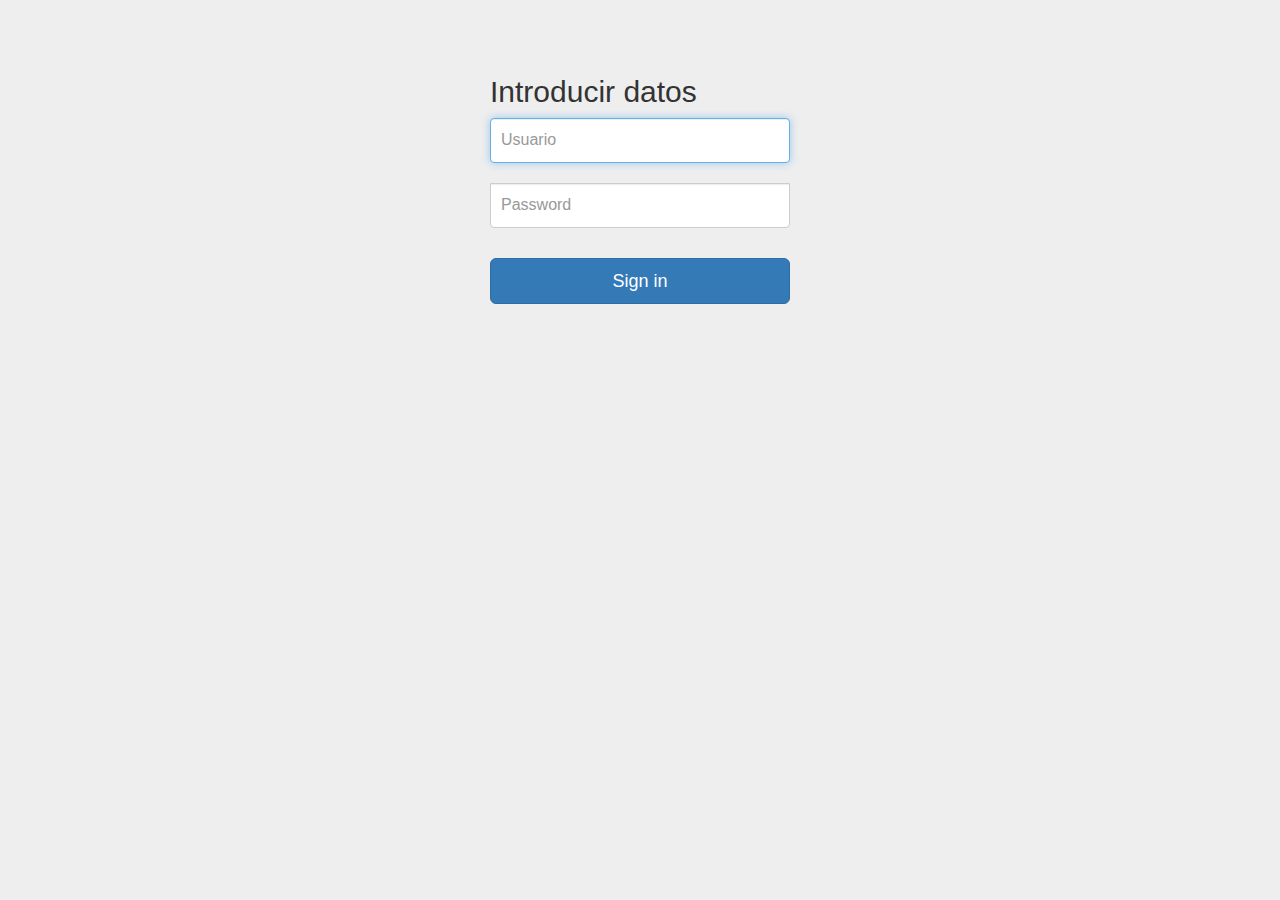
<file: index.html>
<!DOCTYPE html>
<html lang="en">
  <head>
    <meta charset="utf-8">
    <meta http-equiv="X-UA-Compatible" content="IE=edge">
    <meta name="viewport" content="width=device-width, initial-scale=1">
    <!-- The above 3 meta tags *must* come first in the head; any other head content must come *after* these tags -->
    <meta name="description" content="">
    <meta name="author" content="">
    <link rel="icon" href="favicon.ico">

    <title>Gestión Registro</title>

    <!-- Bootstrap core CSS -->
    <link href="dist/css/bootstrap.min.css" rel="stylesheet">

    <!-- Custom styles for this template -->
    <link href="signin.css" rel="stylesheet">

   
    <script src="assets/js/ie-emulation-modes-warning.js"></script>

  </head>

  <body>

    <div class="container">

      <form class="form-signin" action="entrada.php" method="post">
        <h2 class="form-signin-heading">Introducir datos</h2>
        <input type="text" id="txtUsuario" class="form-control" placeholder="Usuario" name="usuario" value="" required autofocus autocomplete="off">
        <br>
        <label for="inputPassword" class="sr-only">Password</label>
        <input type="password" id="inputPassword" class="form-control" placeholder="Password" value="" name="contrasena" autocomplete="off" required>
        <br>
        <button class="btn btn-lg btn-primary btn-block" type="submit">Sign in</button>
      </form>

    </div> <!-- /container -->
   
    <script src="assets/js/ie10-viewport-bug-workaround.js"></script>
  </body>
</html>
</file>
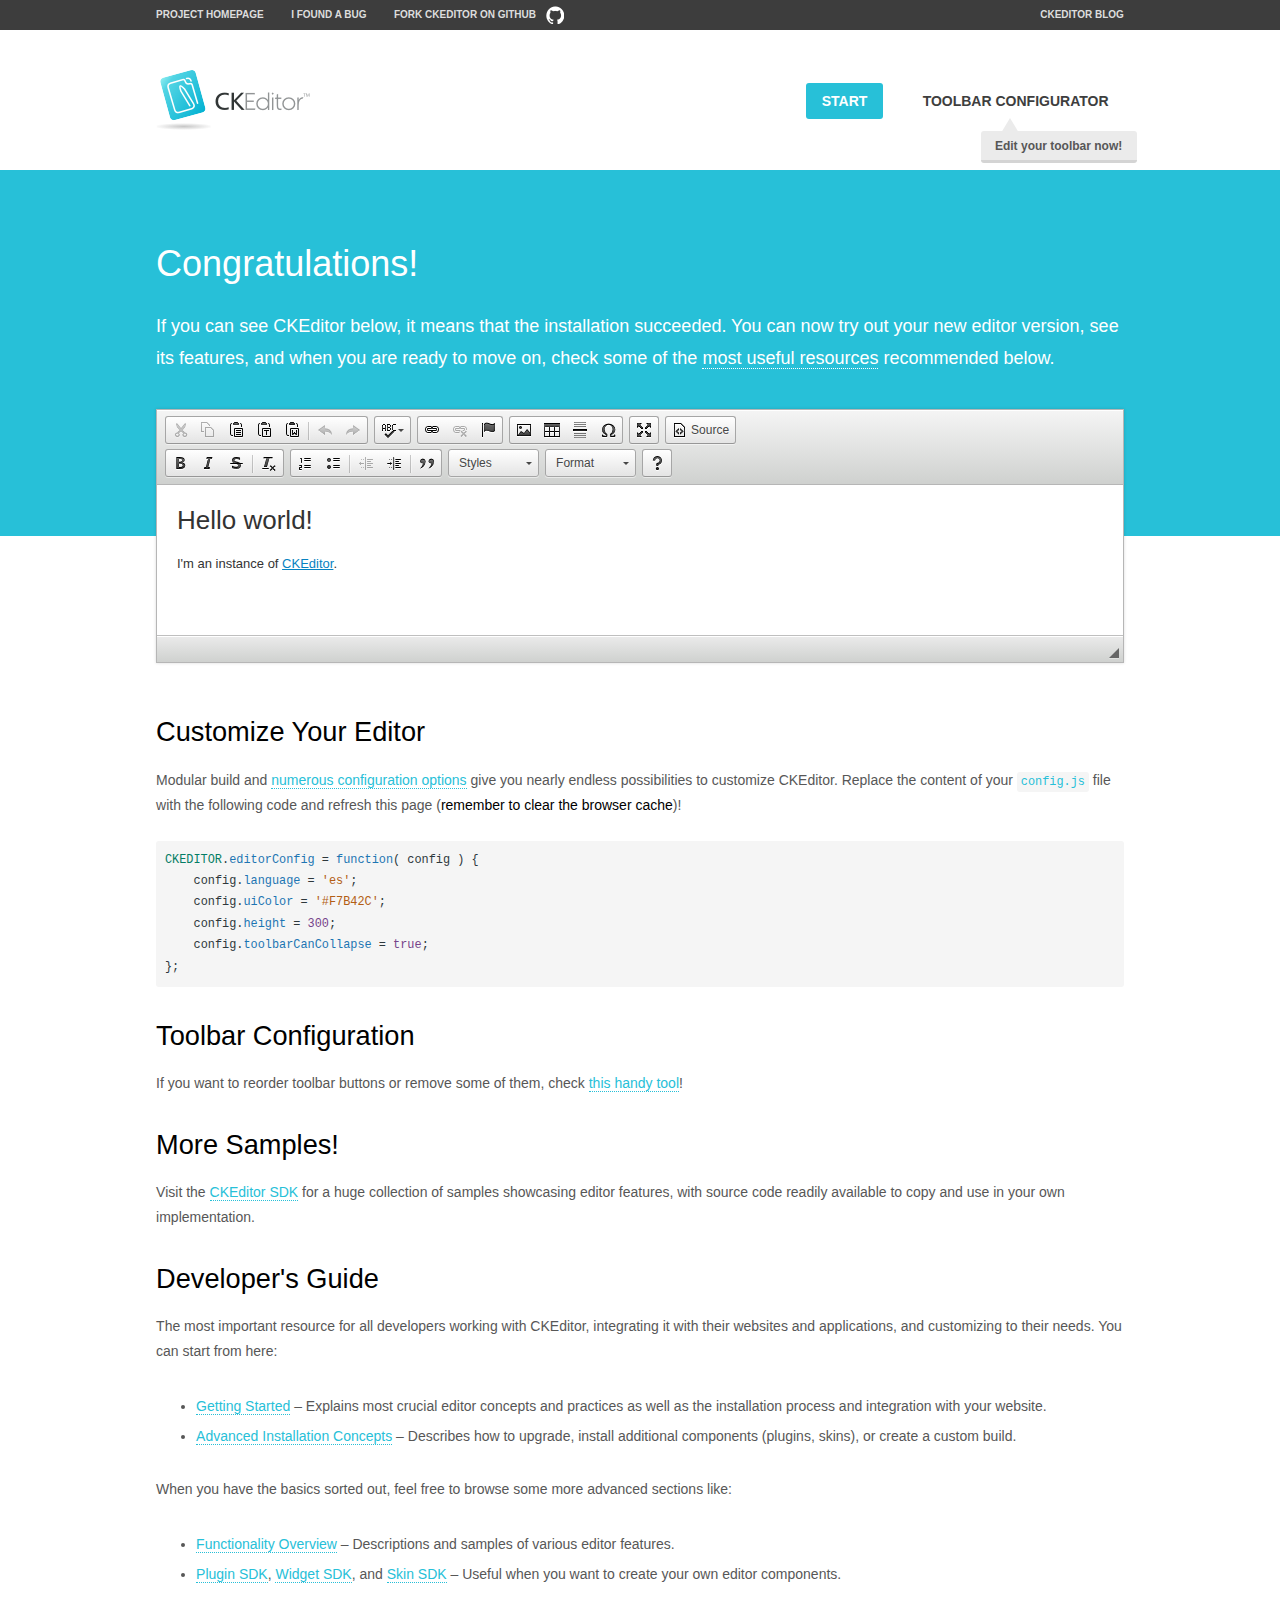
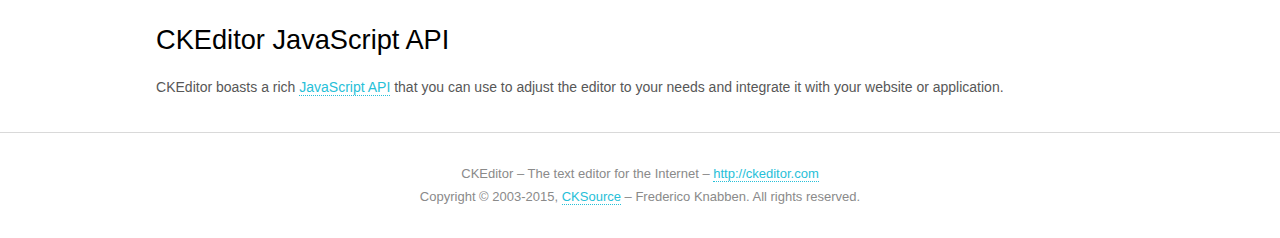
<file: ckeditor/samples/index.html>
<!DOCTYPE html>
<!--
Copyright (c) 2003-2015, CKSource - Frederico Knabben. All rights reserved.
For licensing, see LICENSE.md or http://ckeditor.com/license
-->
<html>
<head>
	<meta charset="utf-8">
	<title>CKEditor Sample</title>
	<script src="../ckeditor.js"></script>
	<script src="js/sample.js"></script>
	<link rel="stylesheet" href="css/samples.css">
	<link rel="stylesheet" href="toolbarconfigurator/lib/codemirror/neo.css">
</head>
<body id="main">

<nav class="navigation-a">
	<div class="grid-container">
		<ul class="navigation-a-left grid-width-70">
			<li><a href="http://ckeditor.com">Project Homepage</a></li>
			<li><a href="http://dev.ckeditor.com/">I found a bug</a></li>
			<li><a href="http://github.com/ckeditor/ckeditor-dev" class="icon-pos-right icon-navigation-a-github">Fork CKEditor on GitHub</a></li>
		</ul>
		<ul class="navigation-a-right grid-width-30">
			<li><a href="http://ckeditor.com/blog-list">CKEditor Blog</a></li>
		</ul>
	</div>
</nav>

<header class="header-a">
	<div class="grid-container">
		<h1 class="header-a-logo grid-width-30">
			<a href="index.html"><img src="img/logo.png" alt="CKEditor Sample"></a>
		</h1>

		<nav class="navigation-b grid-width-70">
			<ul>
				<li><a href="index.html" class="button-a button-a-background">Start</a></li>
				<li><a href="toolbarconfigurator/index.html" class="button-a">Toolbar configurator <span class="balloon-a balloon-a-nw">Edit your toolbar now!</span></a></li>
			</ul>
		</nav>
	</div>
</header>

<main>
	<div class="adjoined-top">
		<div class="grid-container">
			<div class="content grid-width-100">
				<h1>Congratulations!</h1>
				<p>
					If you can see CKEditor below, it means that the installation succeeded.
					You can now try out your new editor version, see its features, and when you are ready to move on, check some of the <a href="#sample-customize">most useful resources</a> recommended below.
				</p>
			</div>
		</div>
	</div>
	<div class="adjoined-bottom">
		<div class="grid-container">
			<div class="grid-width-100">
				<div id="editor">
					<h1>Hello world!</h1>
					<p>I'm an instance of <a href="http://ckeditor.com">CKEditor</a>.</p>
				</div>
			</div>
		</div>
	</div>

	<div class="grid-container">
		<div class="content grid-width-100">
			<section id="sample-customize">
				<h2>Customize Your Editor</h2>
				<p>Modular build and <a href="http://docs.ckeditor.com/#!/guide/dev_configuration">numerous configuration options</a> give you nearly endless possibilities to customize CKEditor. Replace the content of your <code><a href="../config.js">config.js</a></code> file with the following code and refresh this page (<strong>remember to clear the browser cache</strong>)!</p>
		<pre class="cm-s-neo CodeMirror"><code><span style="padding-right: 0.1px;"><span class="cm-variable">CKEDITOR</span>.<span class="cm-property">editorConfig</span> <span class="cm-operator">=</span> <span class="cm-keyword">function</span>( <span class="cm-def">config</span> ) {</span>
<span style="padding-right: 0.1px;"><span class="cm-tab">	</span><span class="cm-variable-2">config</span>.<span class="cm-property">language</span> <span class="cm-operator">=</span> <span class="cm-string">'es'</span>;</span>
<span style="padding-right: 0.1px;"><span class="cm-tab">	</span><span class="cm-variable-2">config</span>.<span class="cm-property">uiColor</span> <span class="cm-operator">=</span> <span class="cm-string">'#F7B42C'</span>;</span>
<span style="padding-right: 0.1px;"><span class="cm-tab">	</span><span class="cm-variable-2">config</span>.<span class="cm-property">height</span> <span class="cm-operator">=</span> <span class="cm-number">300</span>;</span>
<span style="padding-right: 0.1px;"><span class="cm-tab">	</span><span class="cm-variable-2">config</span>.<span class="cm-property">toolbarCanCollapse</span> <span class="cm-operator">=</span> <span class="cm-atom">true</span>;</span>
<span style="padding-right: 0.1px;">};</span></code></pre>
			</section>

			<section>
				<h2>Toolbar Configuration</h2>
				<p>If you want to reorder toolbar buttons or remove some of them, check <a href="toolbarconfigurator/index.html">this handy tool</a>!</p>
			</section>

			<section>
				<h2>More Samples!</h2>
				<p>Visit the <a href="http://sdk.ckeditor.com">CKEditor SDK</a> for a huge collection of samples showcasing editor features, with source code readily available to copy and use in your own implementation.</p>
			</section>

			<section>
				<h2>Developer's Guide</h2>
				<p>The most important resource for all developers working with CKEditor, integrating it with their websites and applications, and customizing to their needs. You can start from here:</p>
				<ul>
					<li><a href="http://docs.ckeditor.com/#!/guide/dev_installation">Getting Started</a> &ndash; Explains most crucial editor concepts and practices as well as the installation process and integration with your website.</li>
					<li><a href="http://docs.ckeditor.com/#!/guide/dev_advanced_installation">Advanced Installation Concepts</a> &ndash; Describes how to upgrade, install additional components (plugins, skins), or create a custom build.</li>
				</ul>
					<p>When you have the basics sorted out, feel free to browse some more advanced sections like:</p>
				<ul>
					<li><a href="http://docs.ckeditor.com/#!/guide/dev_features">Functionality Overview</a> &ndash; Descriptions and samples of various editor features.</li>
					<li><a href="http://docs.ckeditor.com/#!/guide/plugin_sdk_intro">Plugin SDK</a>, <a href="http://docs.ckeditor.com/#!/guide/widget_sdk_intro">Widget SDK</a>, and <a href="http://docs.ckeditor.com/#!/guide/skin_sdk_intro">Skin SDK</a> &ndash; Useful when you want to create your own editor components.</li>
				</ul>
			</section>

			<section>
				<h2>CKEditor JavaScript API</h2>
				<p>CKEditor boasts a rich <a href="http://docs.ckeditor.com/#!/api">JavaScript API</a> that you can use to adjust the editor to your needs and integrate it with your website or application.</p>
			</section>
		</div>
	</div>
</main>

<footer class="footer-a grid-container">
	<div class="grid-container">
		<p class="grid-width-100">
			CKEditor &ndash; The text editor for the Internet &ndash; <a class="samples" href="http://ckeditor.com/">http://ckeditor.com</a>
		</p>
		<p class="grid-width-100" id="copy">
			Copyright &copy; 2003-2015, <a class="samples" href="http://cksource.com/">CKSource</a> &ndash; Frederico Knabben. All rights reserved.
		</p>
	</div>
</footer>
<script>
	initSample();
</script>

</body>
</html>
</file>
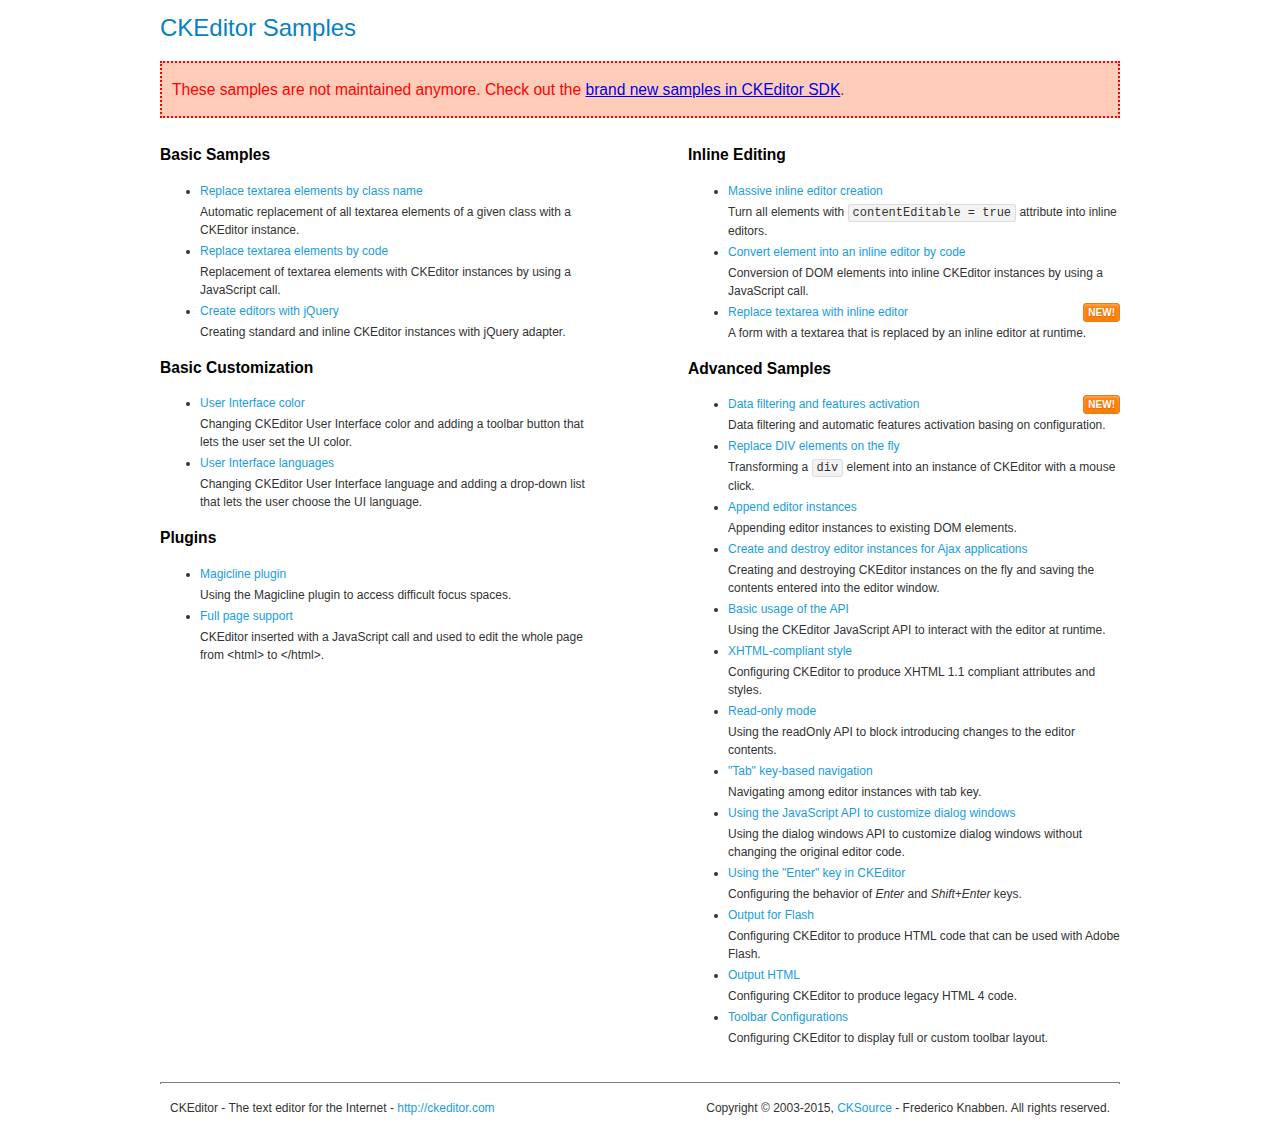
<file: ckeditor/samples/old/index.html>
<!DOCTYPE html>
<!--
Copyright (c) 2003-2015, CKSource - Frederico Knabben. All rights reserved.
For licensing, see LICENSE.md or http://ckeditor.com/license
-->
<html>
<head>
	<meta charset="utf-8">
	<title>CKEditor Samples</title>
	<link rel="stylesheet" href="sample.css">
</head>
<body>
	<h1 class="samples">
		CKEditor Samples
	</h1>
	<div class="warning deprecated">
		These samples are not maintained anymore. Check out the <a href="http://sdk.ckeditor.com/">brand new samples in CKEditor SDK</a>.
	</div>
	<div class="twoColumns">
		<div class="twoColumnsLeft">
			<h2 class="samples">
				Basic Samples
			</h2>
			<dl class="samples">
				<dt><a class="samples" href="replacebyclass.html">Replace textarea elements by class name</a></dt>
				<dd>Automatic replacement of all textarea elements of a given class with a CKEditor instance.</dd>

				<dt><a class="samples" href="replacebycode.html">Replace textarea elements by code</a></dt>
				<dd>Replacement of textarea elements with CKEditor instances by using a JavaScript call.</dd>

				<dt><a class="samples" href="jquery.html">Create editors with jQuery</a></dt>
				<dd>Creating standard and inline CKEditor instances with jQuery adapter.</dd>
			</dl>

			<h2 class="samples">
				Basic Customization
			</h2>
			<dl class="samples">
				<dt><a class="samples" href="uicolor.html">User Interface color</a></dt>
				<dd>Changing CKEditor User Interface color and adding a toolbar button that lets the user set the UI color.</dd>

				<dt><a class="samples" href="uilanguages.html">User Interface languages</a></dt>
				<dd>Changing CKEditor User Interface language and adding a drop-down list that lets the user choose the UI language.</dd>
			</dl>


			<h2 class="samples">Plugins</h2>
<dl class="samples">
<dt><a class="samples" href="magicline/magicline.html">Magicline plugin</a></dt>
<dd>Using the Magicline plugin to access difficult focus spaces.</dd>

<dt><a class="samples" href="wysiwygarea/fullpage.html">Full page support</a></dt>
<dd>CKEditor inserted with a JavaScript call and used to edit the whole page from &lt;html&gt; to &lt;/html&gt;.</dd>
</dl>
		</div>
		<div class="twoColumnsRight">
			<h2 class="samples">
				Inline Editing
			</h2>
			<dl class="samples">
				<dt><a class="samples" href="inlineall.html">Massive inline editor creation</a></dt>
				<dd>Turn all elements with <code>contentEditable = true</code> attribute into inline editors.</dd>

				<dt><a class="samples" href="inlinebycode.html">Convert element into an inline editor by code</a></dt>
				<dd>Conversion of DOM elements into inline CKEditor instances by using a JavaScript call.</dd>

				<dt><a class="samples" href="inlinetextarea.html">Replace textarea with inline editor</a> <span class="new">New!</span></dt>
				<dd>A form with a textarea that is replaced by an inline editor at runtime.</dd>

				
			</dl>

			<h2 class="samples">
				Advanced Samples
			</h2>
			<dl class="samples">
				<dt><a class="samples" href="datafiltering.html">Data filtering and features activation</a> <span class="new">New!</span></dt>
				<dd>Data filtering and automatic features activation basing on configuration.</dd>

				<dt><a class="samples" href="divreplace.html">Replace DIV elements on the fly</a></dt>
				<dd>Transforming a <code>div</code> element into an instance of CKEditor with a mouse click.</dd>

				<dt><a class="samples" href="appendto.html">Append editor instances</a></dt>
				<dd>Appending editor instances to existing DOM elements.</dd>

				<dt><a class="samples" href="ajax.html">Create and destroy editor instances for Ajax applications</a></dt>
				<dd>Creating and destroying CKEditor instances on the fly and saving the contents entered into the editor window.</dd>

				<dt><a class="samples" href="api.html">Basic usage of the API</a></dt>
				<dd>Using the CKEditor JavaScript API to interact with the editor at runtime.</dd>

				<dt><a class="samples" href="xhtmlstyle.html">XHTML-compliant style</a></dt>
				<dd>Configuring CKEditor to produce XHTML 1.1 compliant attributes and styles.</dd>

				<dt><a class="samples" href="readonly.html">Read-only mode</a></dt>
				<dd>Using the readOnly API to block introducing changes to the editor contents.</dd>

				<dt><a class="samples" href="tabindex.html">"Tab" key-based navigation</a></dt>
				<dd>Navigating among editor instances with tab key.</dd>


				
<dt><a class="samples" href="dialog/dialog.html">Using the JavaScript API to customize dialog windows</a></dt>
<dd>Using the dialog windows API to customize dialog windows without changing the original editor code.</dd>

<dt><a class="samples" href="enterkey/enterkey.html">Using the &quot;Enter&quot; key in CKEditor</a></dt>
<dd>Configuring the behavior of <em>Enter</em> and <em>Shift+Enter</em> keys.</dd>

<dt><a class="samples" href="htmlwriter/outputforflash.html">Output for Flash</a></dt>
<dd>Configuring CKEditor to produce HTML code that can be used with Adobe Flash.</dd>

<dt><a class="samples" href="htmlwriter/outputhtml.html">Output HTML</a></dt>
<dd>Configuring CKEditor to produce legacy HTML 4 code.</dd>

<dt><a class="samples" href="toolbar/toolbar.html">Toolbar Configurations</a></dt>
<dd>Configuring CKEditor to display full or custom toolbar layout.</dd>

			</dl>
		</div>
	</div>
	<div id="footer">
		<hr>
		<p>
			CKEditor - The text editor for the Internet - <a class="samples" href="http://ckeditor.com/">http://ckeditor.com</a>
		</p>
		<p id="copy">
			Copyright &copy; 2003-2015, <a class="samples" href="http://cksource.com/">CKSource</a> - Frederico Knabben. All rights reserved.
		</p>
	</div>
</body>
</html>
</file>
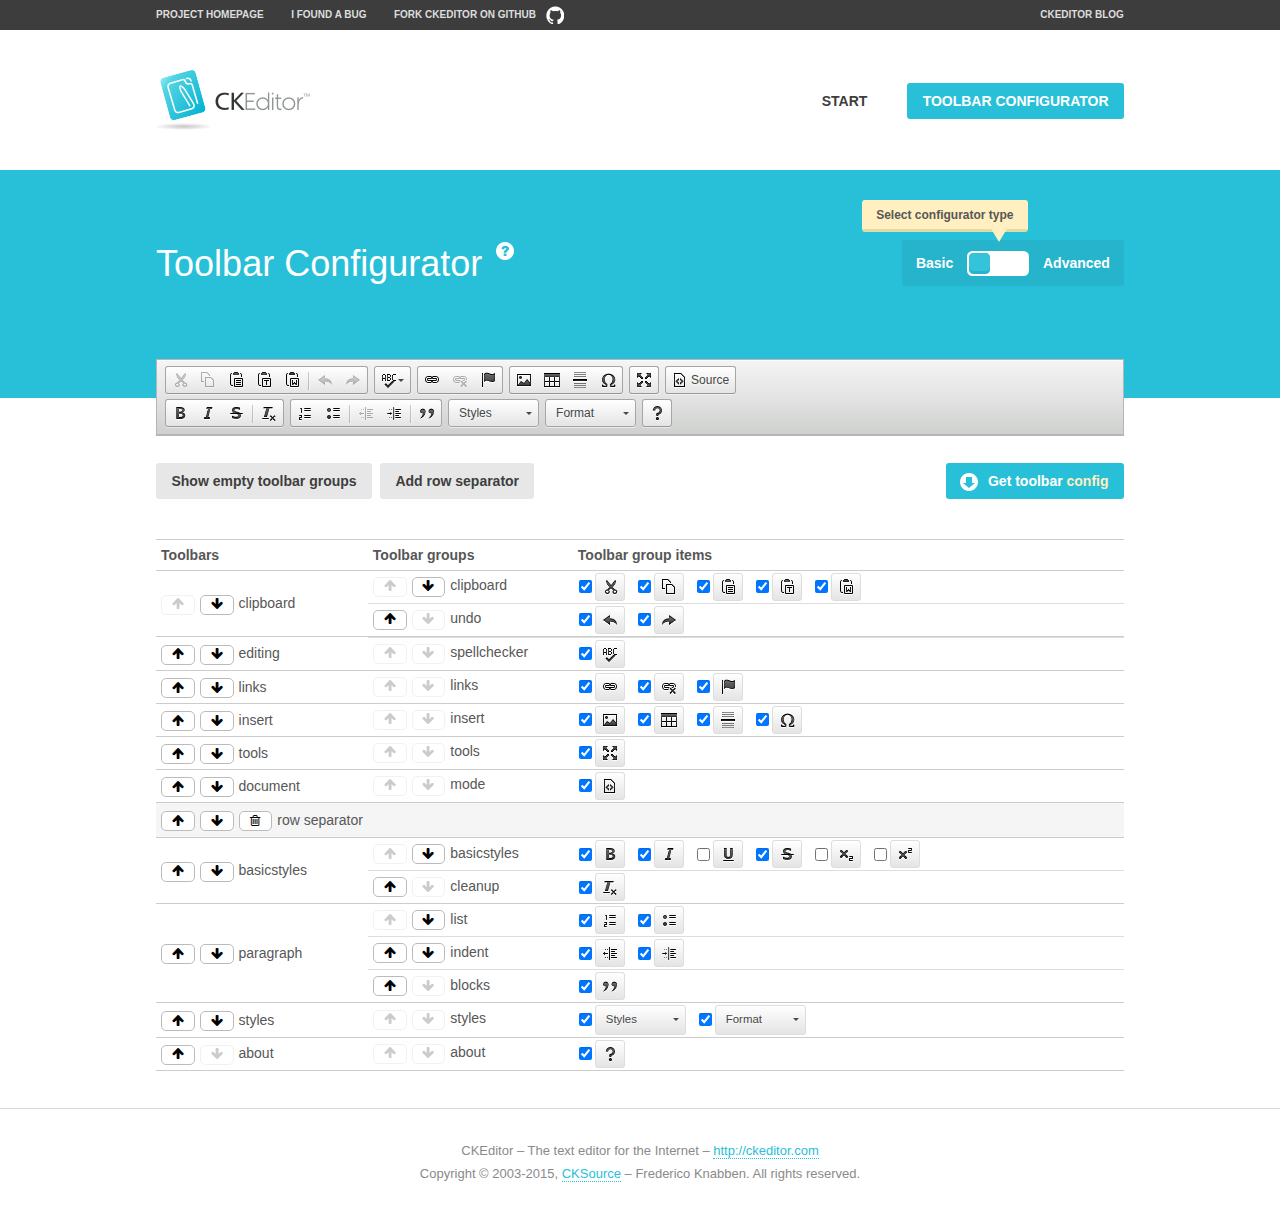
<file: ckeditor/samples/toolbarconfigurator/index.html>
<!DOCTYPE html>
<!--
Copyright (c) 2003-2015, CKSource - Frederico Knabben. All rights reserved.
For licensing, see LICENSE.md or http://ckeditor.com/license
-->
<!--[if IE 8]><html class="ie8"><![endif]-->
<!--[if gt IE 8]><html><![endif]-->
<!--[if !IE]><!--><html><!--<![endif]-->
<head>
	<meta charset="utf-8">
	<title>Toolbar Configurator</title>
	<script src="../../ckeditor.js"></script>
	<script>
		if ( CKEDITOR.env.ie && CKEDITOR.env.version < 9 )
			CKEDITOR.tools.enableHtml5Elements( document );
	</script>
	<link rel="stylesheet" href="lib/codemirror/codemirror.css">
	<link rel="stylesheet" href="lib/codemirror/show-hint.css">
	<link rel="stylesheet" href="lib/codemirror/neo.css">
	<link rel="stylesheet" href="css/fontello.css">
	<link rel="stylesheet" href="../css/samples.css">
</head>
<body id="toolbar">

<nav class="navigation-a">
	<div class="grid-container">
		<ul class="navigation-a-left grid-width-70">
			<li><a href="http://ckeditor.com">Project Homepage</a></li>
			<li><a href="http://dev.ckeditor.com/">I found a bug</a></li>
			<li><a href="http://github.com/ckeditor/ckeditor-dev" class="icon-pos-right icon-navigation-a-github">Fork CKEditor on GitHub</a></li>
		</ul>
		<ul class="navigation-a-right grid-width-30">
			<li><a href="http://ckeditor.com/blog-list">CKEditor Blog</a></li>
		</ul>
	</div>
</nav>

<header class="header-a">
	<div class="grid-container">
		<h1 class="header-a-logo grid-width-30">
			<a href="../index.html"><img src="../img/logo.png" alt="CKEditor Logo"></a>
		</h1>
		<nav class="navigation-b grid-width-70">
			<ul>
				<li><a href="../index.html"  class="button-a">Start</a></li>
				<li><a href="index.html"  class="button-a button-a-background">Toolbar configurator</a></li>
			</ul>
		</nav>
	</div>
</header>

<main>
	<div class="adjoined-top">
		<div class="grid-container">
			<div class="content grid-width-100">
				<div class="grid-container-nested">
					<h1 class="grid-width-60">
						Toolbar Configurator
						<a href="#help-content" type="button" title="Configurator help" id="help" class="button-a button-a-background button-a-no-text icon-pos-left icon-question-mark">Help</a>
					</h1>

					<div class="grid-width-40 grid-switch-magic">
						<div class="switch">
							<span class="balloon-a balloon-a-se">Select configurator type</span>
							<input type="radio" name="radio" data-num="1" id="radio-basic" />
							<input type="radio" name="radio" data-num="2" id="radio-advanced" />
							<label data-for="1" for="radio-basic">Basic</label>
							<span class="switch-inner">
								<span class="handler"></span>
							</span>
							<label data-for="2" for="radio-advanced">Advanced</label>
						</div>
					</div>
				</div>
			</div>
		</div>
	</div>
	<div class="adjoined-bottom">
		<div class="grid-container">
			<div class="grid-width-100">
				<div class="editors-container">
					<div id="editor-basic"></div>
					<div id="editor-advanced"></div>
				</div>
			</div>
		</div>
	</div>

	<div class="grid-container configurator">
		<div class="content grid-width-100">
			<div class="configurator">
				<div>
					<div id="toolbarModifierWrapper"></div>
				</div>
			</div>
		</div>
	</div>

	<div id="help-content">
		<div class="grid-container">
			<div class="grid-width-100">
				<h2>What Am I Doing Here?</h2>

				<div class="grid-container grid-container-nested">
					<div class="basic">
						<div class="grid-width-50">
							<p>Arrange <a href="http://docs.ckeditor.com/#!/api/CKEDITOR.config-cfg-toolbarGroups">toolbar groups</a>, toggle <a href="http://docs.ckeditor.com/#!/api/CKEDITOR.config-cfg-removeButtons">button visibility</a> according to your needs and get your toolbar configuration.</p>
							<p>You can replace the content of the <a href="../../config.js"><code>config.js</code></a> file with the generated configuration. If you already set some configuration options you will need to merge both configurations.</p>
						</div>
						<div class="grid-width-50">
							<p>Read more about different ways of <a href="http://docs.ckeditor.com/#!/guide/dev_configuration">setting configuration</a> and do not forget about <strong>clearing browser cache</strong>.</p>
							<p>Arranging toolbar groups is the recommended way of configuring the toolbar, but if you need more freedom you can use the <a href="#advanced">advanced configurator</a>.</p>
						</div>
					</div>
					<div class="advanced" style="display: none;">
						<div class="grid-width-50">
							<p>With this code editor you can edit your <a href="http://docs.ckeditor.com/#!/api/CKEDITOR.config-cfg-toolbar">toolbar configuration</a> live.</p>
							<p>You can replace the content of the <a href="../../config.js"><code>config.js</code></a> file with the generated configuration. If you already set some configuration options you will need to merge both configurations.</p>
						</div>
						<div class="grid-width-50">
							<p>Read more about different ways of <a href="http://docs.ckeditor.com/#!/guide/dev_configuration">setting configuration</a> and do not forget about <strong>clearing browser cache</strong>.</p>
						</div>
					</div>
				</div>

				<p class="grid-container grid-container-nested">
					<button type="button" class="help-content-close grid-width-100 button-a button-a-background">Got it. Let's play!</button>
				</p>
			</div>
		</div>
	</div>
</main>

<footer class="footer-a grid-container">
	<p class="grid-width-100">
		CKEditor &ndash; The text editor for the Internet &ndash; <a class="samples" href="http://ckeditor.com/">http://ckeditor.com</a>
	</p>
	<p class="grid-width-100" id="copy">
		Copyright &copy; 2003-2015, <a class="samples" href="http://cksource.com/">CKSource</a> &ndash; Frederico Knabben. All rights reserved.
	</p>
</footer>

<script src="lib/codemirror/codemirror.js"></script>
<script src="lib/codemirror/javascript.js"></script>
<script src="lib/codemirror/show-hint.js"></script>

<script src="js/fulltoolbareditor.js"></script>
<script src="js/abstracttoolbarmodifier.js"></script>
<script src="js/toolbarmodifier.js"></script>
<script src="js/toolbartextmodifier.js"></script>
<script src="../js/sf.js"></script>

<script>
	( function() {
		'use strict';

		var mode = ( window.location.hash.substr( 1 ) === 'advanced' ) ? 'advanced' : 'basic',
			configuratorSection = CKEDITOR.document.findOne( 'main > .grid-container.configurator' ),
			basicInstruction = CKEDITOR.document.findOne( '#help-content .basic' ),
			advancedInstruction = CKEDITOR.document.findOne( '#help-content .advanced' ),

			// Configurator mode switcher.
			modeSwitchBasic = CKEDITOR.document.getById( 'radio-basic' ),
			modeSwitchAdvanced = CKEDITOR.document.getById( 'radio-advanced' );

		// Initial setup
		function updateSwitcher() {
			if ( mode === 'advanced' ) {
				modeSwitchAdvanced.$.checked = true;
			} else {
				modeSwitchBasic.$.checked = true;
			}
		}

		updateSwitcher();

		CKEDITOR.document.getWindow().on( 'hashchange', function( e ) {
			var hash = window.location.hash.substr( 1 );
			if ( !( hash === 'advanced' || hash === 'basic' ) ) {
				return;
			}
			mode = hash;
			onToolbarsDone( mode );
		} );

		CKEDITOR.document.getWindow().on( 'resize', function() {
			updateToolbar( ( mode === 'basic' ? toolbarModifier : toolbarTextModifier )[ 'editorInstance' ] );
		} );

		function onRefresh( modifier ) {
			modifier = modifier || this;

			if ( mode === 'basic' && modifier instanceof ToolbarConfigurator.ToolbarTextModifier ) {
				return;
			}

			// CodeMirror container becomes visible, so we need to refresh and to avoid rendering problems.
			if ( mode === 'advanced' && modifier instanceof ToolbarConfigurator.ToolbarTextModifier ) {
				modifier.codeContainer.refresh();
			}

			updateToolbar( modifier.editorInstance );
		}

		function updateToolbar( editor ) {
			var editorContainer = editor.container;

			// Not always editor is loaded.
			if ( !editorContainer ) {
				return;
			}

			var displayStyle = editorContainer.getStyle( 'display' );

			editorContainer.setStyle( 'display', 'block' );

			var newHeight = editorContainer.getSize( 'height' );

			var newMarginTop = parseInt( editorContainer.getComputedStyle( 'margin-top' ), 10 );
			newMarginTop = ( isNaN( newMarginTop ) ? 0 : Number( newMarginTop ) );

			var newMarginBottom = parseInt( editorContainer.getComputedStyle( 'margin-bottom' ), 10 );
			newMarginBottom = ( isNaN( newMarginBottom ) ? 0 : Number( newMarginBottom ) );

			var result = newHeight + newMarginTop + newMarginBottom;

			editorContainer.setStyle( 'display', displayStyle );

			editor.container.getAscendant( 'div' ).setStyle( 'height', result + 'px' );
		}

		var toolbarModifier = new ToolbarConfigurator.ToolbarModifier( 'editor-basic' );

		var done = 0;
		toolbarModifier.init( onToolbarInit );
		toolbarModifier.onRefresh = onRefresh;

		CKEDITOR.document.getById( 'toolbarModifierWrapper' ).append( toolbarModifier.mainContainer );

		var toolbarTextModifier = new ToolbarConfigurator.ToolbarTextModifier( 'editor-advanced' );
		toolbarTextModifier.init( onToolbarInit );
		toolbarTextModifier.onRefresh = onRefresh;

		function onToolbarInit() {
			if ( ++done === 2 ) {
				onToolbarsDone();

				positionSticky.watch( CKEDITOR.document.findOne( '.toolbar' ), function() {
					return mode === 'advanced';
				} );
			}
		}

		function onToolbarsDone() {
			if ( mode === 'basic' ) {
				toggleModeBasic( false );
			} else {
				toggleModeAdvanced( false );
			}

			updateSwitcher();

			setTimeout( function() {
				CKEDITOR.document.findOne( '.editors-container' ).addClass( 'active' );
				CKEDITOR.document.findOne( '#toolbarModifierWrapper' ).addClass( 'active' );
			}, 200 );
		}

		CKEDITOR.document.getById( 'toolbarModifierWrapper' ).append( toolbarTextModifier.mainContainer );

		function toogleModeSwitch( onElement, offElement, onModifier, offModifier ) {
			onElement.addClass( 'fancy-button-active' );
			offElement.removeClass( 'fancy-button-active' );

			onModifier.showUI();
			offModifier.hideUI();
		}

		function toggleModeBasic( callOnRefresh ) {
			callOnRefresh = ( callOnRefresh !== false );
			mode = 'basic';
			window.location.hash = '#basic';
			toogleModeSwitch( modeSwitchBasic, modeSwitchAdvanced, toolbarModifier, toolbarTextModifier );

			configuratorSection.removeClass( 'freed-width' );
			basicInstruction.show();
			advancedInstruction.hide();

			callOnRefresh && onRefresh( toolbarModifier );
		}

		function toggleModeAdvanced( callOnRefresh ) {
			callOnRefresh = ( callOnRefresh !== false );
			mode = 'advanced';
			window.location.hash = '#advanced';
			toogleModeSwitch( modeSwitchAdvanced, modeSwitchBasic, toolbarTextModifier, toolbarModifier );

			configuratorSection.addClass( 'freed-width' );
			advancedInstruction.show();
			basicInstruction.hide();

			callOnRefresh && onRefresh( toolbarTextModifier );
		}

		modeSwitchBasic.on( 'click', toggleModeBasic );
		modeSwitchAdvanced.on( 'click', toggleModeAdvanced );

		//
		// Position:sticky for the toolbar.
		//

		// Will make elements behave like they were styled with position:sticky.
		var positionSticky = {
			// Store object: {
			// 		element: CKEDITOR.dom.element, // Element which will float.
			// 		placeholder: CKEDITOR.dom.element, // Placeholder which is place to prevent page bounce.
			// 		isFixed: boolean // Whether element float now.
			// }
			watched: [],

			active: [],

			staticContainer: null,

			init: function() {
				var element = CKEDITOR.dom.element.createFromHtml(
					'<div class="staticContainer">' +
						'<div class="grid-container" >' +
							'<div class="grid-width-100">' +
								'<div class="inner"></div>' +
							'</div>' +
						'</div>' +
					'</div>' );

				this.staticContainer = element.findOne( '.inner' );

				CKEDITOR.document.getBody().append( element );
			},

			watch: function( element, preventFunc ) {
				this.watched.push( {
					element: element,
					placeholder: new CKEDITOR.dom.element( 'div' ),
					isFixed: false,
					preventFunc: preventFunc
				} );
			},

			checkAll: function() {
				for ( var i = 0; i < this.watched.length; i++ ) {
					this.check( this.watched[ i ] );
				}
			},

			check: function( element ) {
				var isFixed = element.isFixed;
				var shouldBeFixed = this.shouldBeFixed( element );

				// Nothing to be done.
				if ( isFixed === shouldBeFixed ) {
					return;
				}

				var placeholder = element.placeholder;

				if ( isFixed ) {
					// Unfixing.

					element.element.insertBefore( placeholder );
					placeholder.remove();

					element.element.removeStyle( 'margin' );

					this.active.splice( CKEDITOR.tools.indexOf( this.active, element ), 1 );

				} else {
					// Fixing.
					placeholder.setStyle( 'width', element.element.getSize( 'width' ) + 'px' );
					placeholder.setStyle( 'height', element.element.getSize( 'height' ) + 'px' );
					placeholder.setStyle( 'margin-bottom', element.element.getComputedStyle( 'margin-bottom' ) );
					placeholder.setStyle( 'display', element.element.getComputedStyle( 'display' ) );
					placeholder.insertAfter( element.element );

					this.staticContainer.append( element.element );

					this.active.push( element );
				}

				element.isFixed = !element.isFixed;
			},

			shouldBeFixed: function( element ) {
				if ( element.preventFunc && element.preventFunc() ) {
					return false;
				}

				// If element is already fixed we are checking it's placeholder.
				var related = ( element.isFixed ? element.placeholder : element.element ),
					clientRect = related.$.getBoundingClientRect(),
					staticHeight = this.staticContainer.getSize('height' ),
					elemHeight = element.element.getSize( 'height' );

				if ( element.isFixed ) {
					return ( clientRect.top + elemHeight < staticHeight );
				} else {
					return ( clientRect.top < staticHeight );
				}
			}
		};

		positionSticky.init();

		CKEDITOR.document.getWindow().on( 'scroll',
			new CKEDITOR.tools.eventsBuffer( 100, positionSticky.checkAll, positionSticky ).input
		);

		// Make the toolbar sticky.
		positionSticky.watch( CKEDITOR.document.findOne( '.editors-container' ) );

		// Help button and help-content.
		( function() {
			var helpButton = CKEDITOR.document.getById( 'help' ),
				helpContent = CKEDITOR.document.getById( 'help-content' );

			// Don't show help button on IE8 because it's unsupported by Pico Modal.
			if ( CKEDITOR.env.ie && CKEDITOR.env.version == 8 ) {
				helpButton.hide();
			} else {
				// Display help modal when the button is clicked.
				helpButton.on( 'click', function( evt ) {
					SF.modal( {
						// Clone modal content from DOM.
						content: helpContent.getHtml(),

						afterCreate: function( modal ) {
							// Enable modal content button to close the modal.
							new CKEDITOR.dom.element( modal.modalElem() ).findOne( '.help-content-close' ).once( 'click', modal.close );
						}
					} ).show();
				} );
			}
		} )();
	} )();
</script>
</body>
</html>
</file>
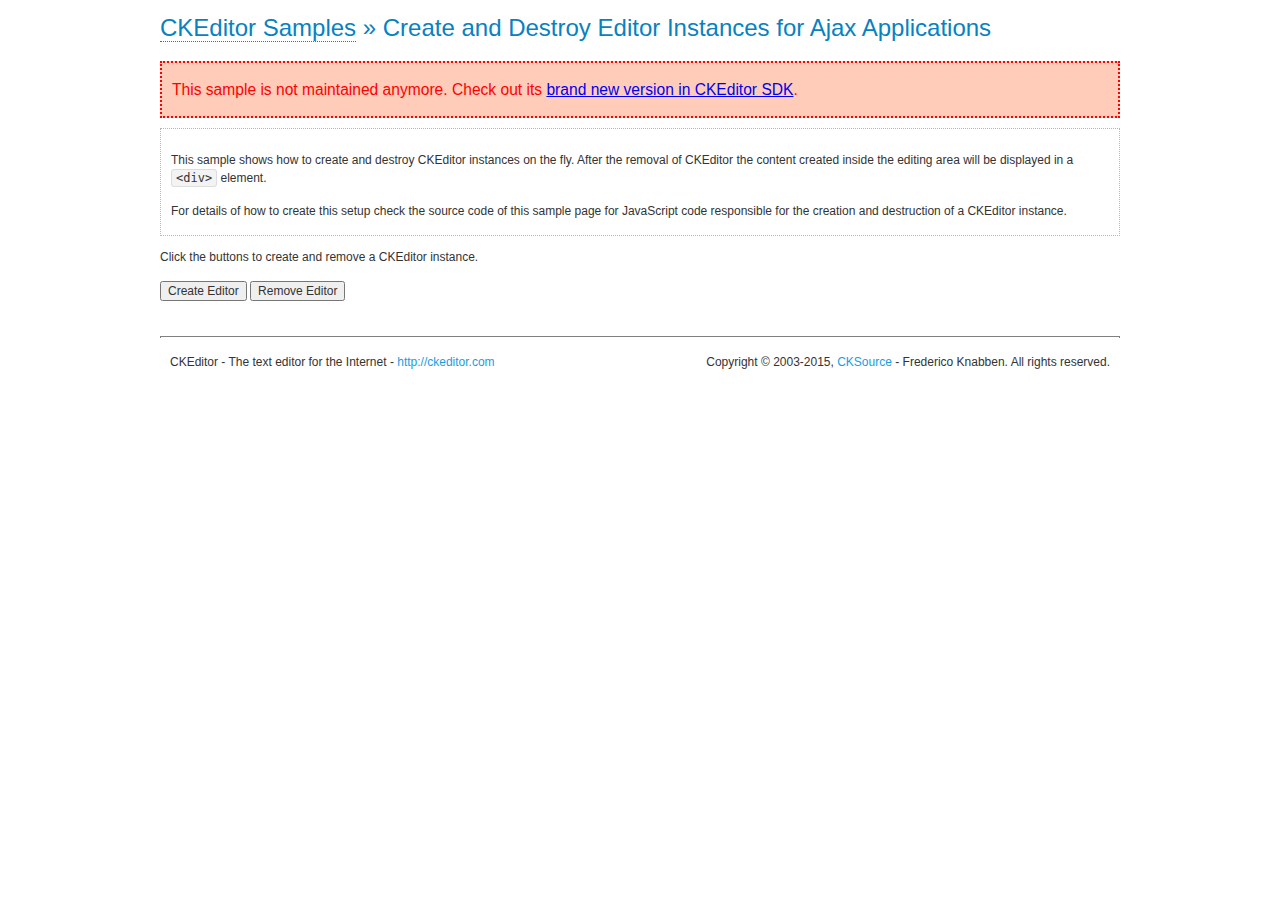
<file: ckeditor/samples/old/ajax.html>
<!DOCTYPE html>
<!--
Copyright (c) 2003-2015, CKSource - Frederico Knabben. All rights reserved.
For licensing, see LICENSE.md or http://ckeditor.com/license
-->
<html>
<head>
	<meta charset="utf-8">
	<title>Ajax &mdash; CKEditor Sample</title>
	<script src="../../ckeditor.js"></script>
	<link rel="stylesheet" href="sample.css">
	<script>

		var editor, html = '';

		function createEditor() {
			if ( editor )
				return;

			// Create a new editor inside the <div id="editor">, setting its value to html
			var config = {};
			editor = CKEDITOR.appendTo( 'editor', config, html );
		}

		function removeEditor() {
			if ( !editor )
				return;

			// Retrieve the editor contents. In an Ajax application, this data would be
			// sent to the server or used in any other way.
			document.getElementById( 'editorcontents' ).innerHTML = html = editor.getData();
			document.getElementById( 'contents' ).style.display = '';

			// Destroy the editor.
			editor.destroy();
			editor = null;
		}

	</script>
</head>
<body>
	<h1 class="samples">
		<a href="index.html">CKEditor Samples</a> &raquo; Create and Destroy Editor Instances for Ajax Applications
	</h1>
	<div class="warning deprecated">
		This sample is not maintained anymore. Check out its <a href="http://sdk.ckeditor.com/samples/saveajax.html">brand new version in CKEditor SDK</a>.
	</div>
	<div class="description">
		<p>
			This sample shows how to create and destroy CKEditor instances on the fly. After the removal of CKEditor the content created inside the editing
			area will be displayed in a <code>&lt;div&gt;</code> element.
		</p>
		<p>
			For details of how to create this setup check the source code of this sample page
			for JavaScript code responsible for the creation and destruction of a CKEditor instance.
		</p>
	</div>
	<p>Click the buttons to create and remove a CKEditor instance.</p>
	<p>
		<input onclick="createEditor();" type="button" value="Create Editor">
		<input onclick="removeEditor();" type="button" value="Remove Editor">
	</p>
	<!-- This div will hold the editor. -->
	<div id="editor">
	</div>
	<div id="contents" style="display: none">
		<p>
			Edited Contents:
		</p>
		<!-- This div will be used to display the editor contents. -->
		<div id="editorcontents">
		</div>
	</div>
	<div id="footer">
		<hr>
		<p>
			CKEditor - The text editor for the Internet - <a class="samples" href="http://ckeditor.com/">http://ckeditor.com</a>
		</p>
		<p id="copy">
			Copyright &copy; 2003-2015, <a class="samples" href="http://cksource.com/">CKSource</a> - Frederico
			Knabben. All rights reserved.
		</p>
	</div>
</body>
</html>
</file>
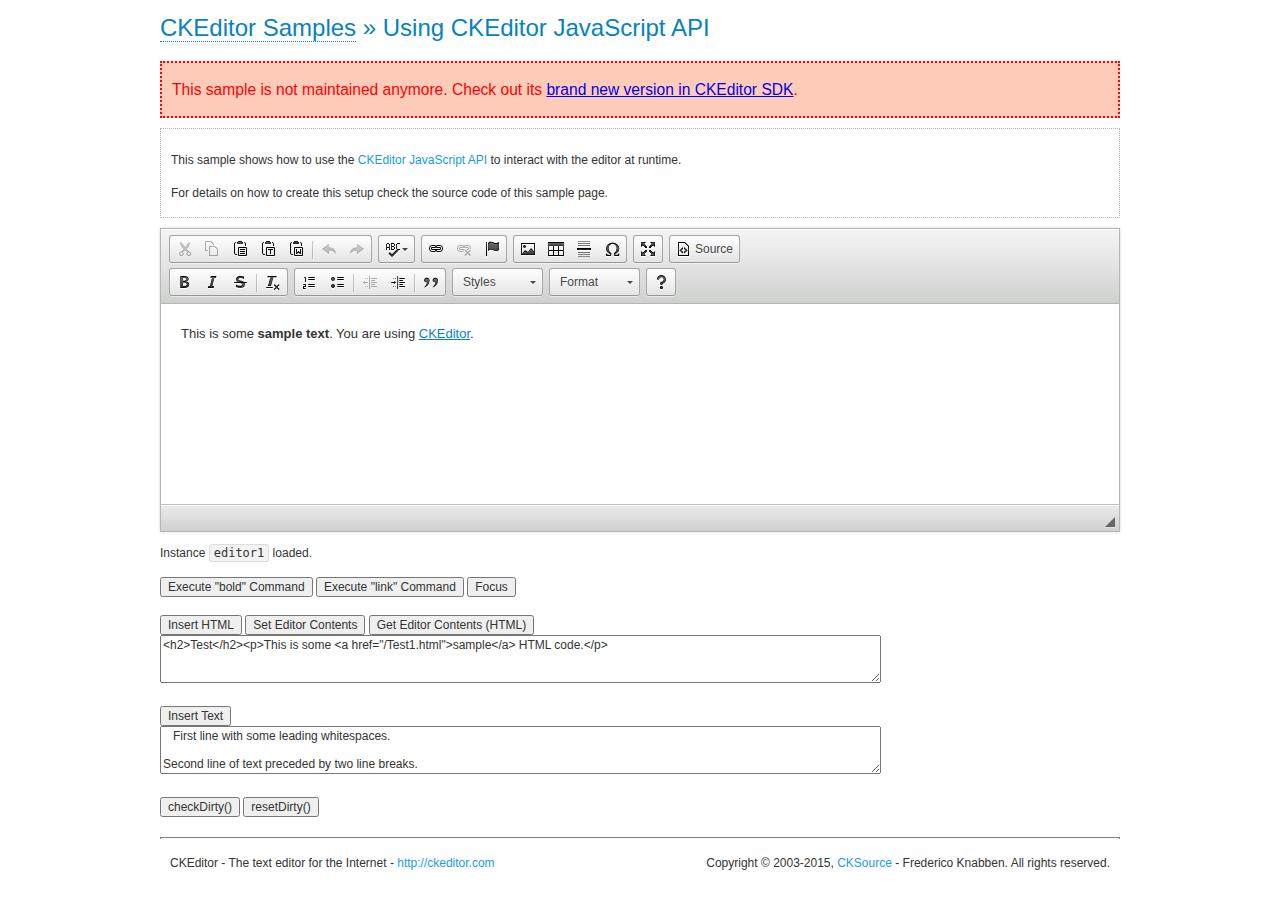
<file: ckeditor/samples/old/api.html>
<!DOCTYPE html>
<!--
Copyright (c) 2003-2015, CKSource - Frederico Knabben. All rights reserved.
For licensing, see LICENSE.md or http://ckeditor.com/license
-->
<html>
<head>
	<meta charset="utf-8">
	<title>API Usage &mdash; CKEditor Sample</title>
	<script src="../../ckeditor.js"></script>
	<link href="sample.css" rel="stylesheet">
	<script>

// The instanceReady event is fired, when an instance of CKEditor has finished
// its initialization.
CKEDITOR.on( 'instanceReady', function( ev ) {
	// Show the editor name and description in the browser status bar.
	document.getElementById( 'eMessage' ).innerHTML = 'Instance <code>' + ev.editor.name + '<\/code> loaded.';

	// Show this sample buttons.
	document.getElementById( 'eButtons' ).style.display = 'block';
});

function InsertHTML() {
	// Get the editor instance that we want to interact with.
	var editor = CKEDITOR.instances.editor1;
	var value = document.getElementById( 'htmlArea' ).value;

	// Check the active editing mode.
	if ( editor.mode == 'wysiwyg' )
	{
		// Insert HTML code.
		// http://docs.ckeditor.com/#!/api/CKEDITOR.editor-method-insertHtml
		editor.insertHtml( value );
	}
	else
		alert( 'You must be in WYSIWYG mode!' );
}

function InsertText() {
	// Get the editor instance that we want to interact with.
	var editor = CKEDITOR.instances.editor1;
	var value = document.getElementById( 'txtArea' ).value;

	// Check the active editing mode.
	if ( editor.mode == 'wysiwyg' )
	{
		// Insert as plain text.
		// http://docs.ckeditor.com/#!/api/CKEDITOR.editor-method-insertText
		editor.insertText( value );
	}
	else
		alert( 'You must be in WYSIWYG mode!' );
}

function SetContents() {
	// Get the editor instance that we want to interact with.
	var editor = CKEDITOR.instances.editor1;
	var value = document.getElementById( 'htmlArea' ).value;

	// Set editor contents (replace current contents).
	// http://docs.ckeditor.com/#!/api/CKEDITOR.editor-method-setData
	editor.setData( value );
}

function GetContents() {
	// Get the editor instance that you want to interact with.
	var editor = CKEDITOR.instances.editor1;

	// Get editor contents
	// http://docs.ckeditor.com/#!/api/CKEDITOR.editor-method-getData
	alert( editor.getData() );
}

function ExecuteCommand( commandName ) {
	// Get the editor instance that we want to interact with.
	var editor = CKEDITOR.instances.editor1;

	// Check the active editing mode.
	if ( editor.mode == 'wysiwyg' )
	{
		// Execute the command.
		// http://docs.ckeditor.com/#!/api/CKEDITOR.editor-method-execCommand
		editor.execCommand( commandName );
	}
	else
		alert( 'You must be in WYSIWYG mode!' );
}

function CheckDirty() {
	// Get the editor instance that we want to interact with.
	var editor = CKEDITOR.instances.editor1;
	// Checks whether the current editor contents present changes when compared
	// to the contents loaded into the editor at startup
	// http://docs.ckeditor.com/#!/api/CKEDITOR.editor-method-checkDirty
	alert( editor.checkDirty() );
}

function ResetDirty() {
	// Get the editor instance that we want to interact with.
	var editor = CKEDITOR.instances.editor1;
	// Resets the "dirty state" of the editor (see CheckDirty())
	// http://docs.ckeditor.com/#!/api/CKEDITOR.editor-method-resetDirty
	editor.resetDirty();
	alert( 'The "IsDirty" status has been reset' );
}

function Focus() {
	CKEDITOR.instances.editor1.focus();
}

function onFocus() {
	document.getElementById( 'eMessage' ).innerHTML = '<b>' + this.name + ' is focused </b>';
}

function onBlur() {
	document.getElementById( 'eMessage' ).innerHTML = this.name + ' lost focus';
}

	</script>

</head>
<body>
	<h1 class="samples">
		<a href="index.html">CKEditor Samples</a> &raquo; Using CKEditor JavaScript API
	</h1>
	<div class="warning deprecated">
		This sample is not maintained anymore. Check out its <a href="http://sdk.ckeditor.com/samples/api.html">brand new version in CKEditor SDK</a>.
	</div>
	<div class="description">
	<p>
		This sample shows how to use the
		<a class="samples" href="http://docs.ckeditor.com/#!/api/CKEDITOR.editor">CKEditor JavaScript API</a>
		to interact with the editor at runtime.
	</p>
	<p>
		For details on how to create this setup check the source code of this sample page.
	</p>
	</div>

	<!-- This <div> holds alert messages to be display in the sample page. -->
	<div id="alerts">
		<noscript>
			<p>
				<strong>CKEditor requires JavaScript to run</strong>. In a browser with no JavaScript
				support, like yours, you should still see the contents (HTML data) and you should
				be able to edit it normally, without a rich editor interface.
			</p>
		</noscript>
	</div>
	<form action="../../../samples/sample_posteddata.php" method="post">
		<textarea cols="100" id="editor1" name="editor1" rows="10">&lt;p&gt;This is some &lt;strong&gt;sample text&lt;/strong&gt;. You are using &lt;a href="http://ckeditor.com/"&gt;CKEditor&lt;/a&gt;.&lt;/p&gt;</textarea>

		<script>
			// Replace the <textarea id="editor1"> with an CKEditor instance.
			CKEDITOR.replace( 'editor1', {
				on: {
					focus: onFocus,
					blur: onBlur,

					// Check for availability of corresponding plugins.
					pluginsLoaded: function( evt ) {
						var doc = CKEDITOR.document, ed = evt.editor;
						if ( !ed.getCommand( 'bold' ) )
							doc.getById( 'exec-bold' ).hide();
						if ( !ed.getCommand( 'link' ) )
							doc.getById( 'exec-link' ).hide();
					}
				}
			});
		</script>

		<p id="eMessage">
		</p>

		<div id="eButtons" style="display: none">
			<input id="exec-bold" onclick="ExecuteCommand('bold');" type="button" value="Execute &quot;bold&quot; Command">
			<input id="exec-link" onclick="ExecuteCommand('link');" type="button" value="Execute &quot;link&quot; Command">
			<input onclick="Focus();" type="button" value="Focus">
			<br><br>
			<input onclick="InsertHTML();" type="button" value="Insert HTML">
			<input onclick="SetContents();" type="button" value="Set Editor Contents">
			<input onclick="GetContents();" type="button" value="Get Editor Contents (HTML)">
			<br>
			<textarea cols="100" id="htmlArea" rows="3">&lt;h2&gt;Test&lt;/h2&gt;&lt;p&gt;This is some &lt;a href="/Test1.html"&gt;sample&lt;/a&gt; HTML code.&lt;/p&gt;</textarea>
			<br>
			<br>
			<input onclick="InsertText();" type="button" value="Insert Text">
			<br>
			<textarea cols="100" id="txtArea" rows="3">   First line with some leading whitespaces.

Second line of text preceded by two line breaks.</textarea>
			<br>
			<br>
			<input onclick="CheckDirty();" type="button" value="checkDirty()">
			<input onclick="ResetDirty();" type="button" value="resetDirty()">
		</div>
	</form>
	<div id="footer">
		<hr>
		<p>
			CKEditor - The text editor for the Internet - <a class="samples" href="http://ckeditor.com/">http://ckeditor.com</a>
		</p>
		<p id="copy">
			Copyright &copy; 2003-2015, <a class="samples" href="http://cksource.com/">CKSource</a> - Frederico
			Knabben. All rights reserved.
		</p>
	</div>
</body>
</html>
</file>
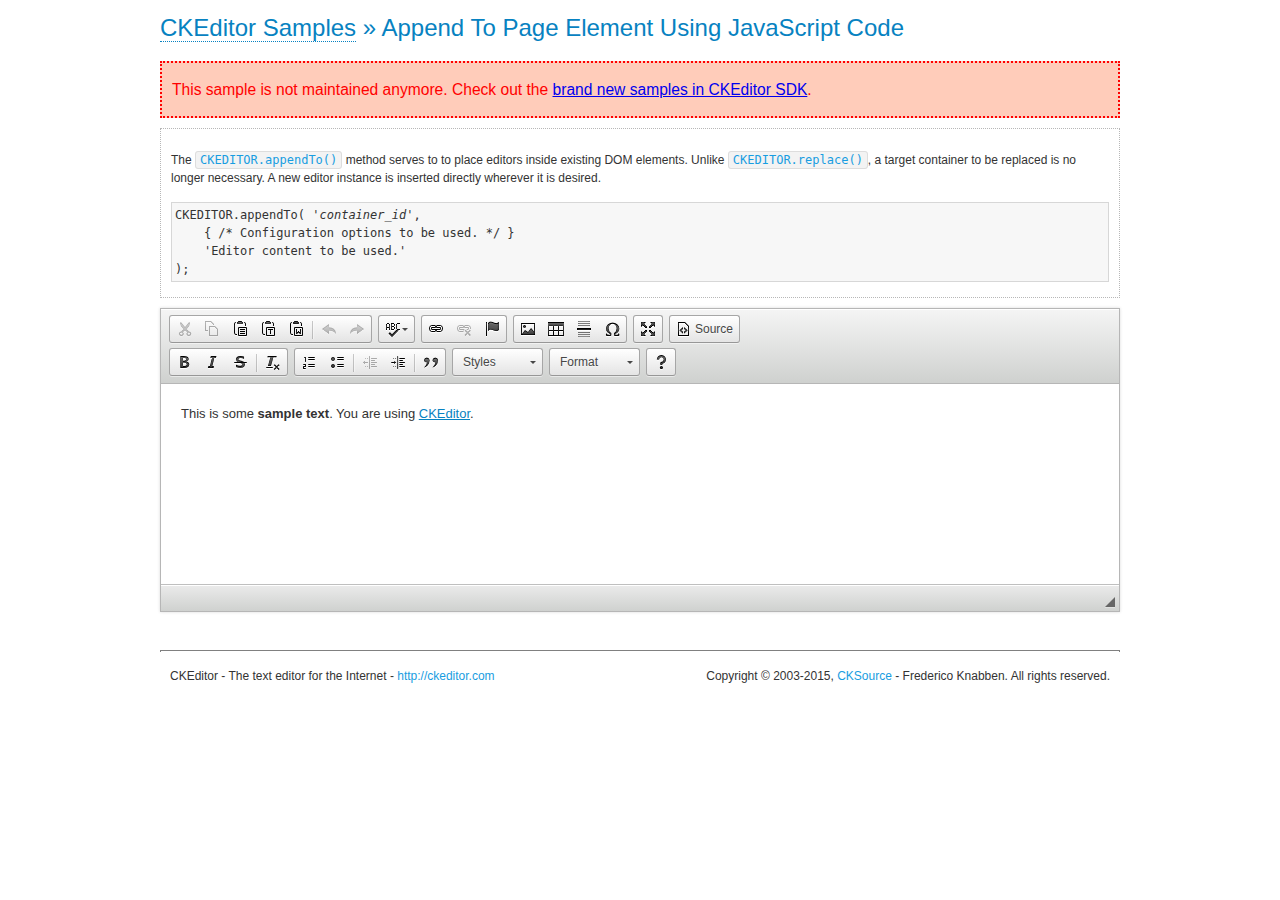
<file: ckeditor/samples/old/appendto.html>
<!DOCTYPE html>
<!--
Copyright (c) 2003-2015, CKSource - Frederico Knabben. All rights reserved.
For licensing, see LICENSE.md or http://ckeditor.com/license
-->
<html>
<head>
	<meta charset="utf-8">
	<title>Append To Page Element Using JavaScript Code &mdash; CKEditor Sample</title>
	<script src="../../ckeditor.js"></script>
	<link rel="stylesheet" href="sample.css">
</head>
<body>
	<h1 class="samples">
		<a href="index.html">CKEditor Samples</a> &raquo; Append To Page Element Using JavaScript Code
	</h1>
	<div class="warning deprecated">
		This sample is not maintained anymore. Check out the <a href="http://sdk.ckeditor.com/">brand new samples in CKEditor SDK</a>.
	</div>
	<div id="section1">
		<div class="description">
			<p>
				The <code><a class="samples" href="http://docs.ckeditor.com/#!/api/CKEDITOR-method-appendTo">CKEDITOR.appendTo()</a></code> method serves to to place editors inside existing DOM elements. Unlike <code><a class="samples" href="http://docs.ckeditor.com/#!/api/CKEDITOR-method-replace">CKEDITOR.replace()</a></code>,
				a target container to be replaced is no longer necessary. A new editor
				instance is inserted directly wherever it is desired.
			</p>
<pre class="samples">CKEDITOR.appendTo( '<em>container_id</em>',
	{ /* Configuration options to be used. */ }
	'Editor content to be used.'
);</pre>
		</div>
		<script>

			// This call can be placed at any point after the
			// DOM element to append CKEditor to or inside the <head><script>
			// in a window.onload event handler.

			// Append a CKEditor instance using the default configuration and the
			// provided content to the <div> element of ID "section1".
			CKEDITOR.appendTo( 'section1',
				null,
				'<p>This is some <strong>sample text</strong>. You are using <a href="http://ckeditor.com/">CKEditor</a>.</p>'
			);

		</script>
	</div>
	<br>
	<div id="footer">
		<hr>
		<p>
			CKEditor - The text editor for the Internet - <a class="samples" href="http://ckeditor.com/">http://ckeditor.com</a>
		</p>
		<p id="copy">
			Copyright &copy; 2003-2015, <a class="samples" href="http://cksource.com/">CKSource</a> - Frederico
			Knabben. All rights reserved.
		</p>
	</div>
</body>
</html>
</file>
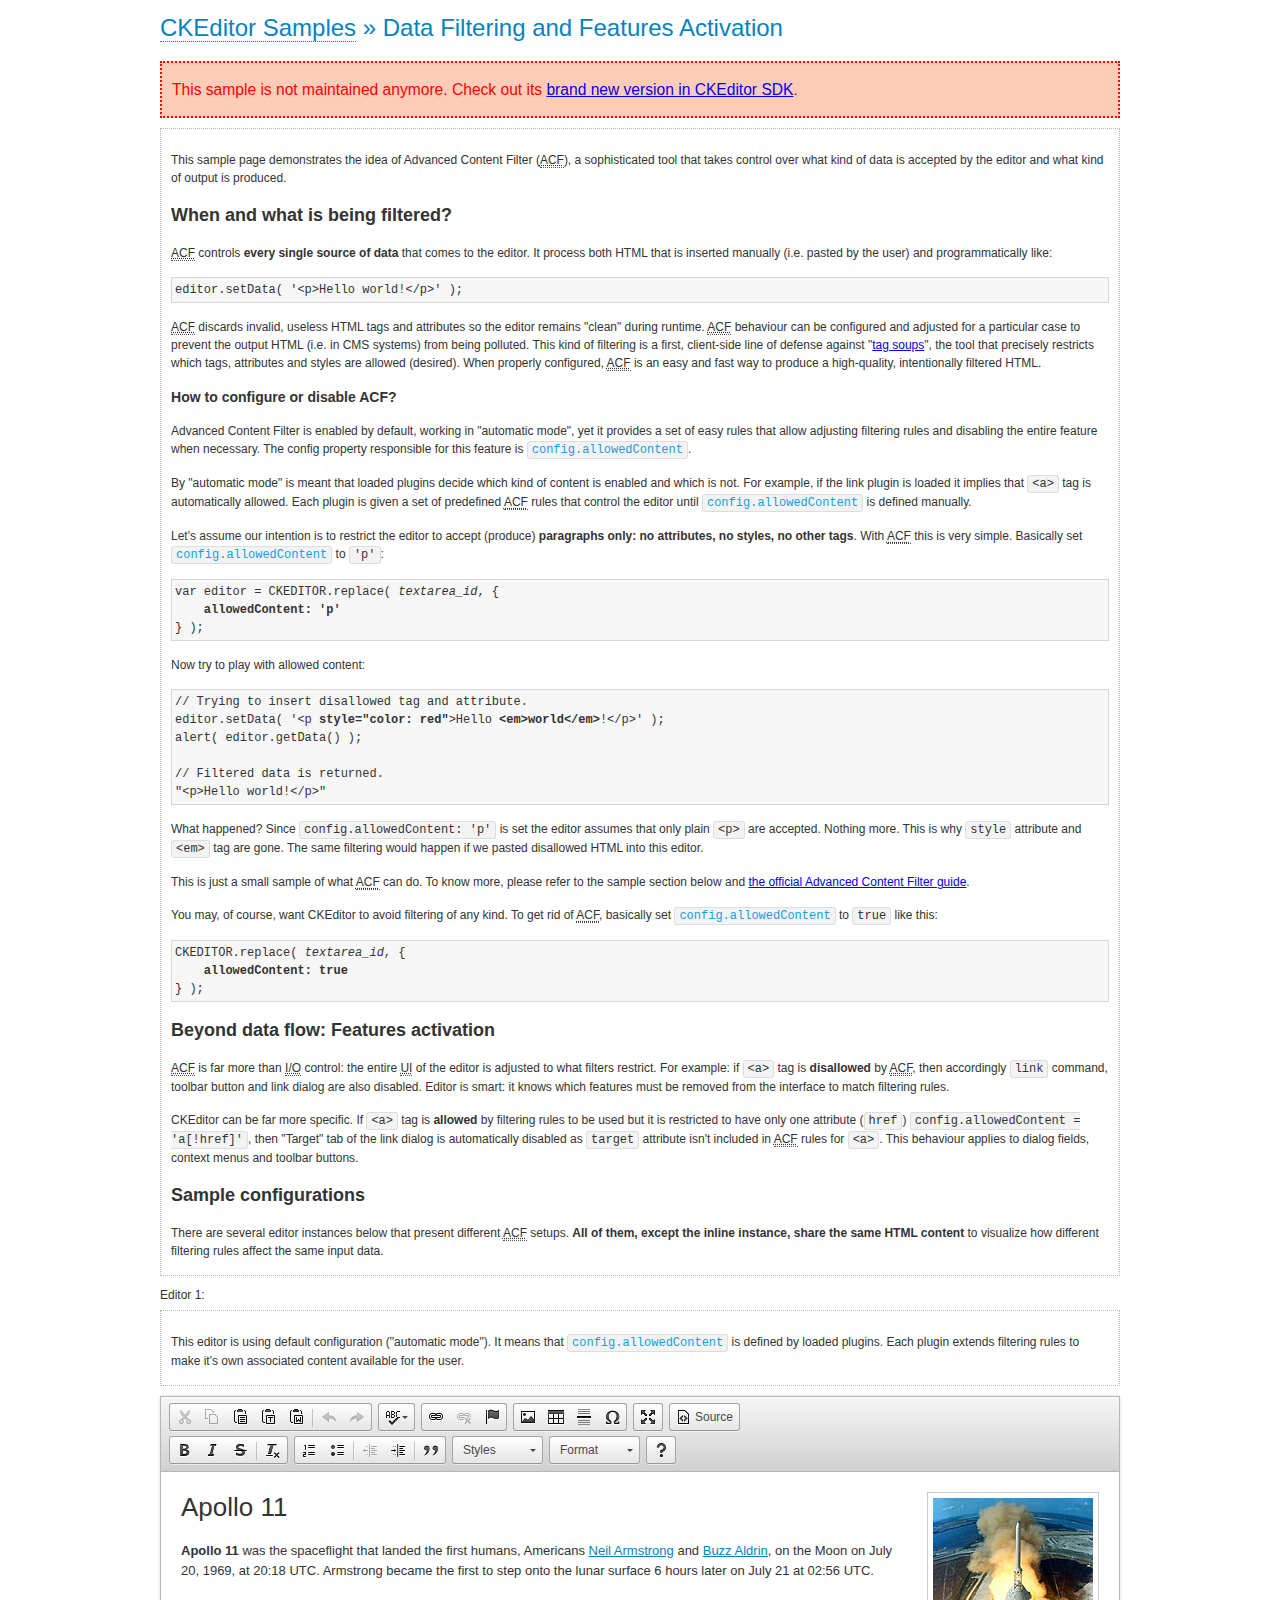
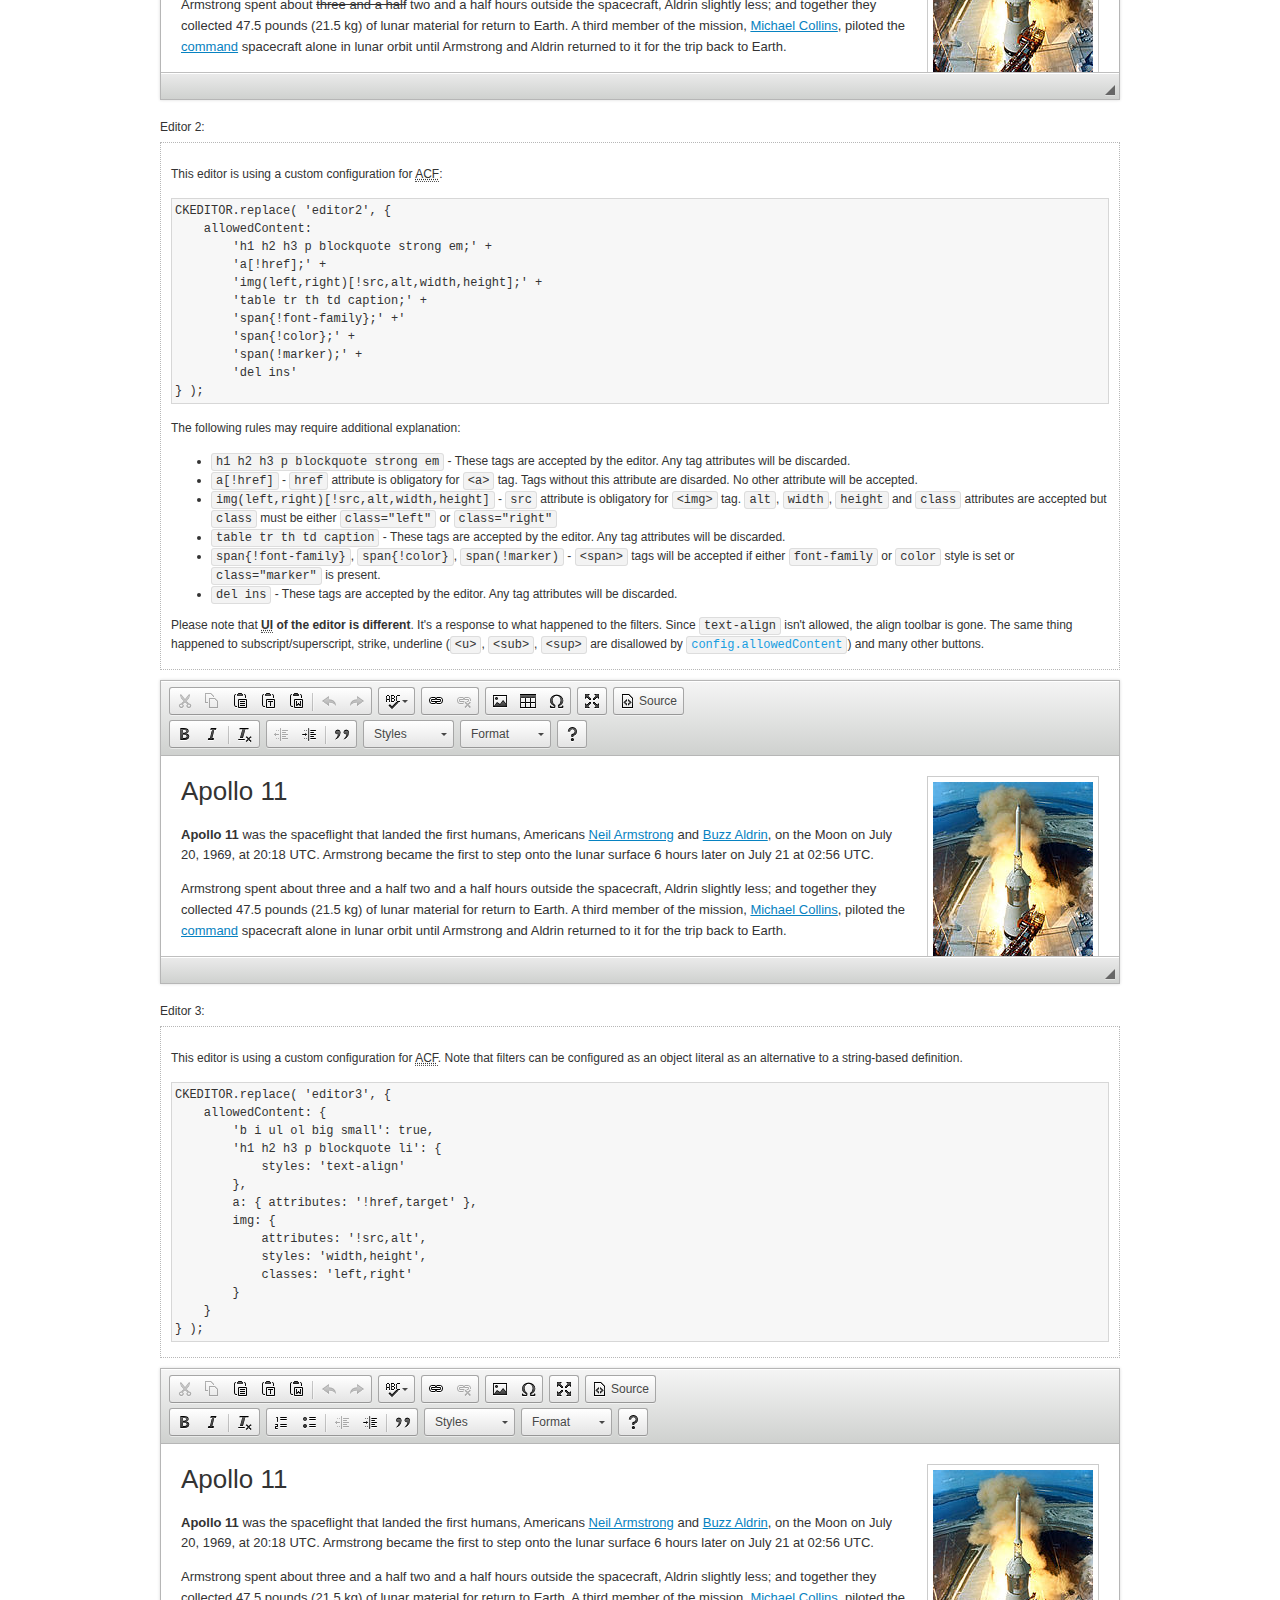
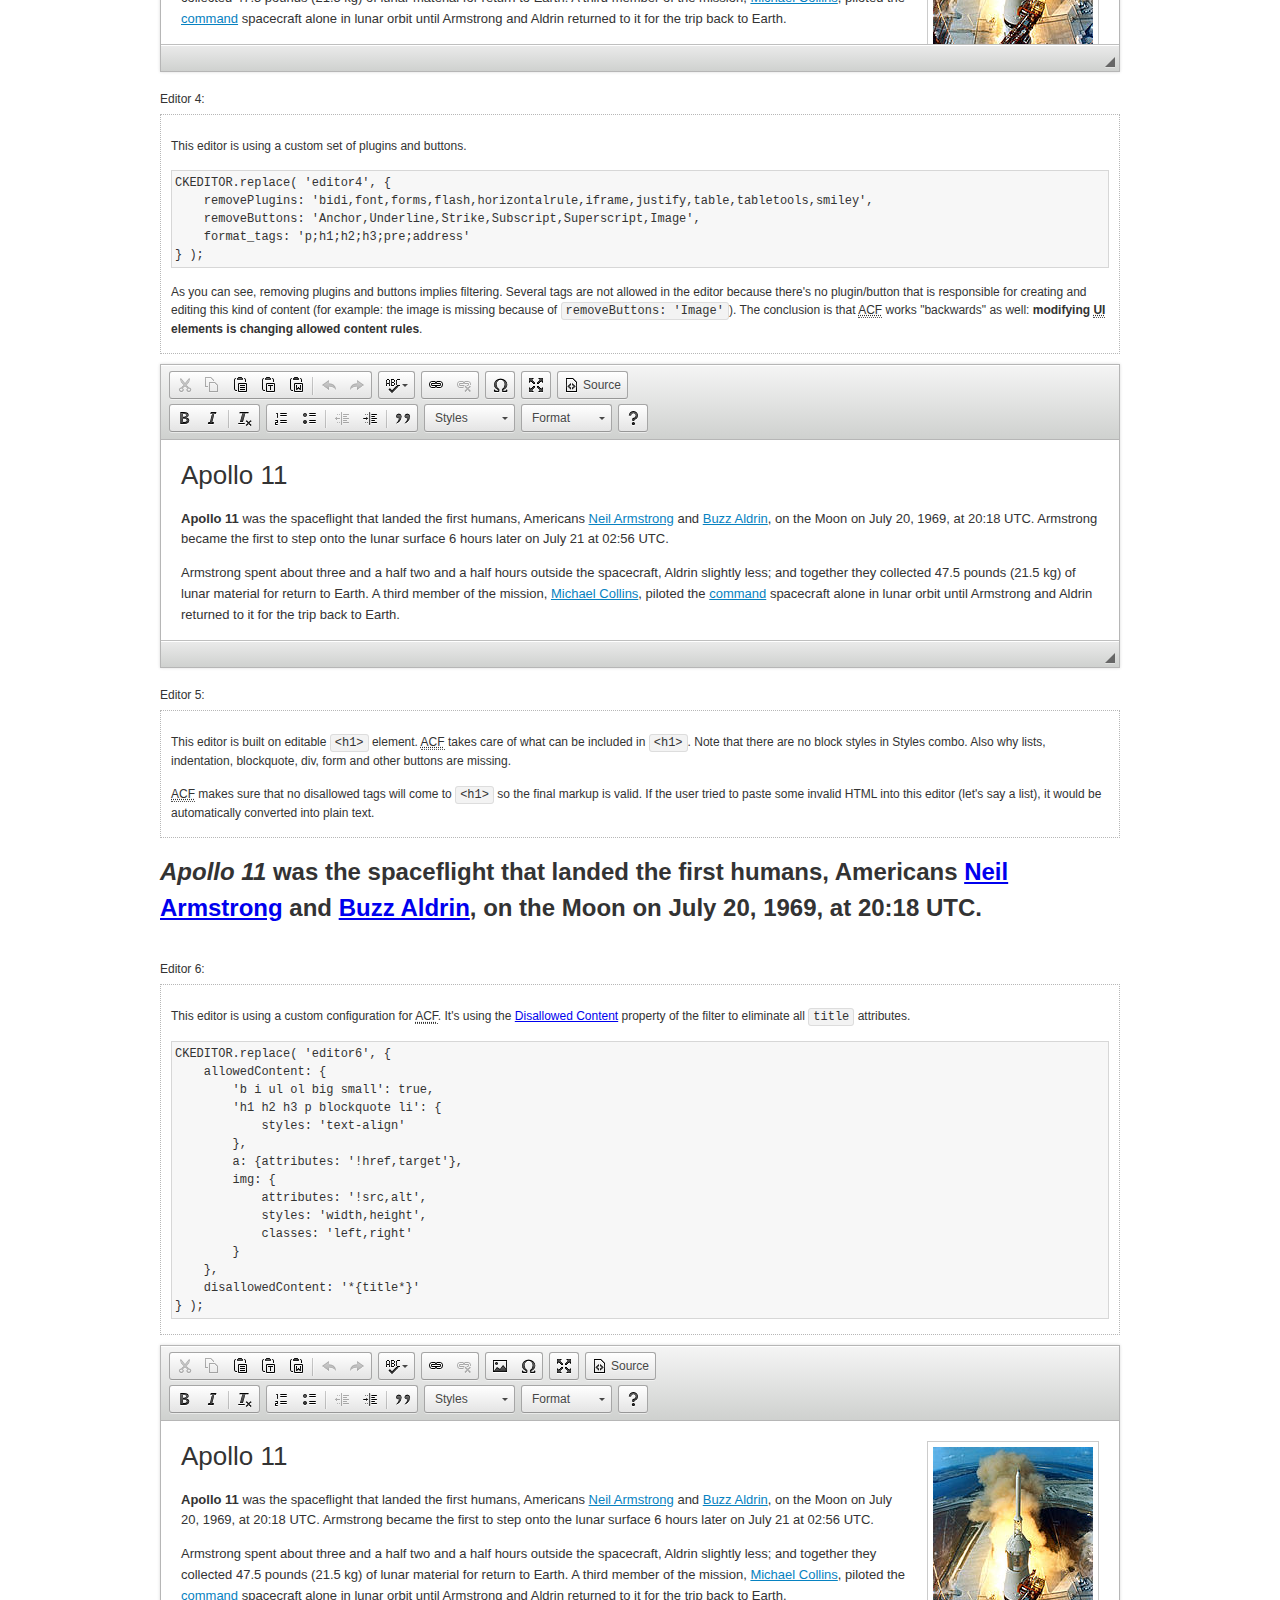
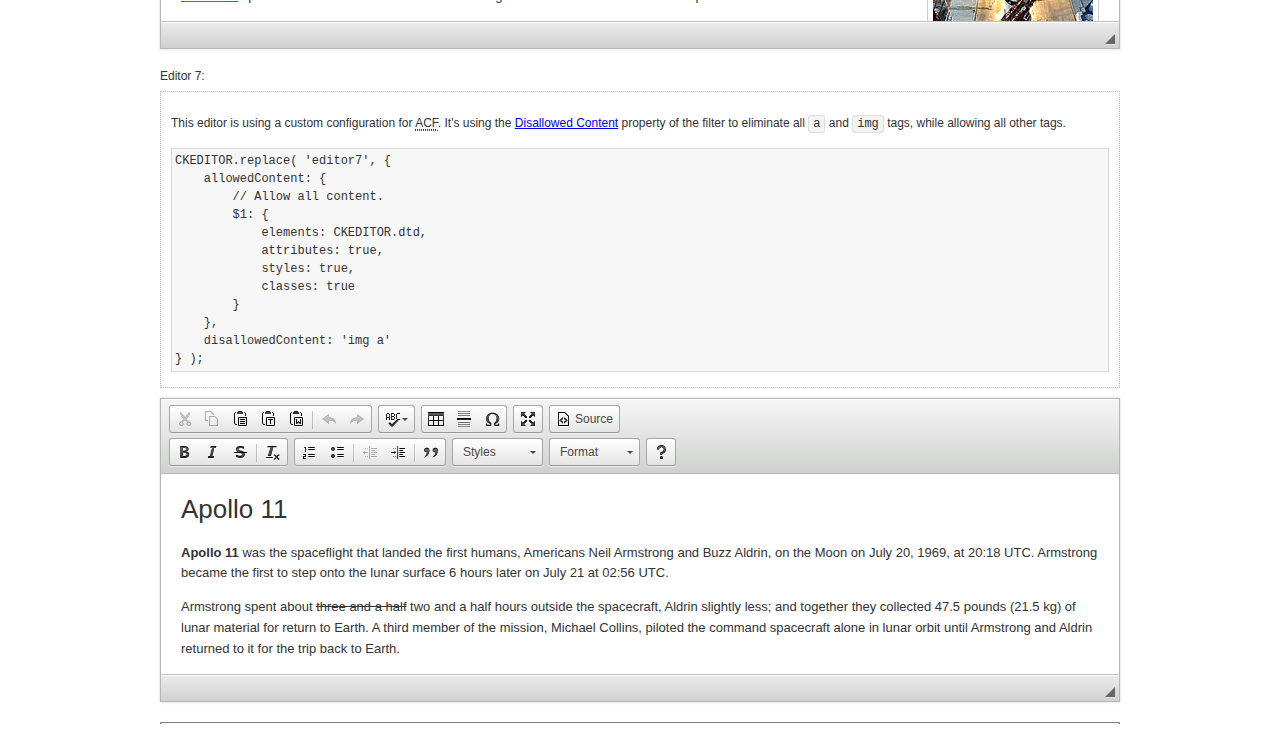
<file: ckeditor/samples/old/datafiltering.html>
<!DOCTYPE html>
<!--
Copyright (c) 2003-2015, CKSource - Frederico Knabben. All rights reserved.
For licensing, see LICENSE.md or http://ckeditor.com/license
-->
<html>
<head>
	<meta charset="utf-8">
	<title>Data Filtering &mdash; CKEditor Sample</title>
	<script src="../../ckeditor.js"></script>
	<link rel="stylesheet" href="sample.css">
	<script>
		// Remove advanced tabs for all editors.
		CKEDITOR.config.removeDialogTabs = 'image:advanced;link:advanced;flash:advanced;creatediv:advanced;editdiv:advanced';
	</script>
</head>
<body>
	<h1 class="samples">
		<a href="index.html">CKEditor Samples</a> &raquo; Data Filtering and Features Activation
	</h1>
	<div class="warning deprecated">
		This sample is not maintained anymore. Check out its <a href="http://sdk.ckeditor.com/samples/acf.html">brand new version in CKEditor SDK</a>.
	</div>
	<div class="description">
		<p>
			This sample page demonstrates the idea of Advanced Content Filter
			(<abbr title="Advanced Content Filter">ACF</abbr>), a sophisticated
			tool that takes control over what kind of data is accepted by the editor and what
			kind of output is produced.
		</p>
		<h2>When and what is being filtered?</h2>
		<p>
			<abbr title="Advanced Content Filter">ACF</abbr> controls
			<strong>every single source of data</strong> that comes to the editor.
			It process both HTML that is inserted manually (i.e. pasted by the user)
			and programmatically like:
		</p>
<pre class="samples">
editor.setData( '&lt;p&gt;Hello world!&lt;/p&gt;' );
</pre>
		<p>
			<abbr title="Advanced Content Filter">ACF</abbr> discards invalid,
			useless HTML tags and attributes so the editor remains "clean" during
			runtime. <abbr title="Advanced Content Filter">ACF</abbr> behaviour
			can be configured and adjusted for a particular case to prevent the
			output HTML (i.e. in CMS systems) from being polluted.

			This kind of filtering is a first, client-side line of defense
			against "<a href="http://en.wikipedia.org/wiki/Tag_soup">tag soups</a>",
			the tool that precisely restricts which tags, attributes and styles
			are allowed (desired). When properly configured, <abbr title="Advanced Content Filter">ACF</abbr>
			is an easy and fast way to produce a high-quality, intentionally filtered HTML.
		</p>

		<h3>How to configure or disable ACF?</h3>
		<p>
			Advanced Content Filter is enabled by default, working in "automatic mode", yet
			it provides a set of easy rules that allow adjusting filtering rules
			and disabling the entire feature when necessary. The config property
			responsible for this feature is <code><a class="samples"
			href="http://docs.ckeditor.com/#!/api/CKEDITOR.config-cfg-allowedContent">config.allowedContent</a></code>.
		</p>
		<p>
			By "automatic mode" is meant that loaded plugins decide which kind
			of content is enabled and which is not. For example, if the link
			plugin is loaded it implies that <code>&lt;a&gt;</code> tag is
			automatically allowed. Each plugin is given a set
			of predefined <abbr title="Advanced Content Filter">ACF</abbr> rules
			that control the editor until <code><a class="samples"
			href="http://docs.ckeditor.com/#!/api/CKEDITOR.config-cfg-allowedContent">
			config.allowedContent</a></code>
			is defined manually.
		</p>
		<p>
			Let's assume our intention is to restrict the editor to accept (produce) <strong>paragraphs
			only: no attributes, no styles, no other tags</strong>.
			With <abbr title="Advanced Content Filter">ACF</abbr>
			this is very simple. Basically set <code><a class="samples"
			href="http://docs.ckeditor.com/#!/api/CKEDITOR.config-cfg-allowedContent">
			config.allowedContent</a></code> to <code>'p'</code>:
		</p>
<pre class="samples">
var editor = CKEDITOR.replace( <em>textarea_id</em>, {
	<strong>allowedContent: 'p'</strong>
} );
</pre>
		<p>
			Now try to play with allowed content:
		</p>
<pre class="samples">
// Trying to insert disallowed tag and attribute.
editor.setData( '&lt;p <strong>style="color: red"</strong>&gt;Hello <strong>&lt;em&gt;world&lt;/em&gt;</strong>!&lt;/p&gt;' );
alert( editor.getData() );

// Filtered data is returned.
"&lt;p&gt;Hello world!&lt;/p&gt;"
</pre>
		<p>
			What happened? Since <code>config.allowedContent: 'p'</code> is set the editor assumes
			that only plain <code>&lt;p&gt;</code> are accepted. Nothing more. This is why
			<code>style</code> attribute and <code>&lt;em&gt;</code> tag are gone. The same
			filtering would happen if we pasted disallowed HTML into this editor.
		</p>
		<p>
			This is just a small sample of what <abbr title="Advanced Content Filter">ACF</abbr>
			can do. To know more, please refer to the sample section below and
			<a href="http://docs.ckeditor.com/#!/guide/dev_advanced_content_filter">the official Advanced Content Filter guide</a>.
		</p>
		<p>
			You may, of course, want CKEditor to avoid filtering of any kind.
			To get rid of <abbr title="Advanced Content Filter">ACF</abbr>,
			basically set <code><a class="samples"
			href="http://docs.ckeditor.com/#!/api/CKEDITOR.config-cfg-allowedContent">
			config.allowedContent</a></code> to <code>true</code> like this:
		</p>
<pre class="samples">
CKEDITOR.replace( <em>textarea_id</em>, {
	<strong>allowedContent: true</strong>
} );
</pre>

		<h2>Beyond data flow: Features activation</h2>
		<p>
			<abbr title="Advanced Content Filter">ACF</abbr> is far more than
			<abbr title="Input/Output">I/O</abbr> control: the entire
			<abbr title="User Interface">UI</abbr> of the editor is adjusted to what
			filters restrict. For example: if <code>&lt;a&gt;</code> tag is
			<strong>disallowed</strong>
			by <abbr title="Advanced Content Filter">ACF</abbr>,
			then accordingly <code>link</code> command, toolbar button and link dialog
			are also disabled. Editor is smart: it knows which features must be
			removed from the interface to match filtering rules.
		</p>
		<p>
			CKEditor can be far more specific. If <code>&lt;a&gt;</code> tag is
			<strong>allowed</strong> by filtering rules to be used but it is restricted
			to have only one attribute (<code>href</code>)
			<code>config.allowedContent = 'a[!href]'</code>, then
			"Target" tab of the link dialog is automatically disabled as <code>target</code>
			attribute isn't included in <abbr title="Advanced Content Filter">ACF</abbr> rules
			for <code>&lt;a&gt;</code>. This behaviour applies to dialog fields, context
			menus and toolbar buttons.
		</p>

		<h2>Sample configurations</h2>
		<p>
			There are several editor instances below that present different
			<abbr title="Advanced Content Filter">ACF</abbr> setups. <strong>All of them,
			except the inline instance, share the same HTML content</strong> to visualize
			how different filtering rules affect the same input data.
		</p>
	</div>

	<div>
		<label for="editor1">
			Editor 1:
		</label>
		<div class="description">
			<p>
				This editor is using default configuration ("automatic mode"). It means that
				<code><a class="samples"
				href="http://docs.ckeditor.com/#!/api/CKEDITOR.config-cfg-allowedContent">
				config.allowedContent</a></code> is defined by loaded plugins.
				Each plugin extends filtering rules to make it's own associated content
				available for the user.
			</p>
		</div>
		<textarea cols="80" id="editor1" name="editor1" rows="10">
			&lt;h1&gt;&lt;img alt=&quot;Saturn V carrying Apollo 11&quot; class=&quot;right&quot; src=&quot;assets/sample.jpg&quot;/&gt; Apollo 11&lt;/h1&gt; &lt;p&gt;&lt;b&gt;Apollo 11&lt;/b&gt; was the spaceflight that landed the first humans, Americans &lt;a href=&quot;http://en.wikipedia.org/wiki/Neil_Armstrong&quot; title=&quot;Neil Armstrong&quot;&gt;Neil Armstrong&lt;/a&gt; and &lt;a href=&quot;http://en.wikipedia.org/wiki/Buzz_Aldrin&quot; title=&quot;Buzz Aldrin&quot;&gt;Buzz Aldrin&lt;/a&gt;, on the Moon on July 20, 1969, at 20:18 UTC. Armstrong became the first to step onto the lunar surface 6 hours later on July 21 at 02:56 UTC.&lt;/p&gt; &lt;p&gt;Armstrong spent about &lt;s&gt;three and a half&lt;/s&gt; two and a half hours outside the spacecraft, Aldrin slightly less; and together they collected 47.5 pounds (21.5&amp;nbsp;kg) of lunar material for return to Earth. A third member of the mission, &lt;a href=&quot;http://en.wikipedia.org/wiki/Michael_Collins_(astronaut)&quot; title=&quot;Michael Collins (astronaut)&quot;&gt;Michael Collins&lt;/a&gt;, piloted the &lt;a href=&quot;http://en.wikipedia.org/wiki/Apollo_Command/Service_Module&quot; title=&quot;Apollo Command/Service Module&quot;&gt;command&lt;/a&gt; spacecraft alone in lunar orbit until Armstrong and Aldrin returned to it for the trip back to Earth.&lt;/p&gt; &lt;h2&gt;Broadcasting and &lt;em&gt;quotes&lt;/em&gt; &lt;a id=&quot;quotes&quot; name=&quot;quotes&quot;&gt;&lt;/a&gt;&lt;/h2&gt; &lt;p&gt;Broadcast on live TV to a world-wide audience, Armstrong stepped onto the lunar surface and described the event as:&lt;/p&gt; &lt;blockquote&gt;&lt;p&gt;One small step for [a] man, one giant leap for mankind.&lt;/p&gt;&lt;/blockquote&gt; &lt;p&gt;Apollo 11 effectively ended the &lt;a href=&quot;http://en.wikipedia.org/wiki/Space_Race&quot; title=&quot;Space Race&quot;&gt;Space Race&lt;/a&gt; and fulfilled a national goal proposed in 1961 by the late U.S. President &lt;a href=&quot;http://en.wikipedia.org/wiki/John_F._Kennedy&quot; title=&quot;John F. Kennedy&quot;&gt;John F. Kennedy&lt;/a&gt; in a speech before the United States Congress:&lt;/p&gt; &lt;blockquote&gt;&lt;p&gt;[...] before this decade is out, of landing a man on the Moon and returning him safely to the Earth.&lt;/p&gt;&lt;/blockquote&gt; &lt;h2&gt;Technical details &lt;a id=&quot;tech-details&quot; name=&quot;tech-details&quot;&gt;&lt;/a&gt;&lt;/h2&gt; &lt;table align=&quot;right&quot; border=&quot;1&quot; bordercolor=&quot;#ccc&quot; cellpadding=&quot;5&quot; cellspacing=&quot;0&quot; style=&quot;border-collapse:collapse;margin:10px 0 10px 15px;&quot;&gt; &lt;caption&gt;&lt;strong&gt;Mission crew&lt;/strong&gt;&lt;/caption&gt; &lt;thead&gt; &lt;tr&gt; &lt;th scope=&quot;col&quot;&gt;Position&lt;/th&gt; &lt;th scope=&quot;col&quot;&gt;Astronaut&lt;/th&gt; &lt;/tr&gt; &lt;/thead&gt; &lt;tbody&gt; &lt;tr&gt; &lt;td&gt;Commander&lt;/td&gt; &lt;td&gt;Neil A. Armstrong&lt;/td&gt; &lt;/tr&gt; &lt;tr&gt; &lt;td&gt;Command Module Pilot&lt;/td&gt; &lt;td&gt;Michael Collins&lt;/td&gt; &lt;/tr&gt; &lt;tr&gt; &lt;td&gt;Lunar Module Pilot&lt;/td&gt; &lt;td&gt;Edwin &amp;quot;Buzz&amp;quot; E. Aldrin, Jr.&lt;/td&gt; &lt;/tr&gt; &lt;/tbody&gt; &lt;/table&gt; &lt;p&gt;Launched by a &lt;strong&gt;Saturn V&lt;/strong&gt; rocket from &lt;a href=&quot;http://en.wikipedia.org/wiki/Kennedy_Space_Center&quot; title=&quot;Kennedy Space Center&quot;&gt;Kennedy Space Center&lt;/a&gt; in Merritt Island, Florida on July 16, Apollo 11 was the fifth manned mission of &lt;a href=&quot;http://en.wikipedia.org/wiki/NASA&quot; title=&quot;NASA&quot;&gt;NASA&lt;/a&gt;&amp;#39;s Apollo program. The Apollo spacecraft had three parts:&lt;/p&gt; &lt;ol&gt; &lt;li&gt;&lt;strong&gt;Command Module&lt;/strong&gt; with a cabin for the three astronauts which was the only part which landed back on Earth&lt;/li&gt; &lt;li&gt;&lt;strong&gt;Service Module&lt;/strong&gt; which supported the Command Module with propulsion, electrical power, oxygen and water&lt;/li&gt; &lt;li&gt;&lt;strong&gt;Lunar Module&lt;/strong&gt; for landing on the Moon.&lt;/li&gt; &lt;/ol&gt; &lt;p&gt;After being sent to the Moon by the Saturn V&amp;#39;s upper stage, the astronauts separated the spacecraft from it and travelled for three days until they entered into lunar orbit. Armstrong and Aldrin then moved into the Lunar Module and landed in the &lt;a href=&quot;http://en.wikipedia.org/wiki/Mare_Tranquillitatis&quot; title=&quot;Mare Tranquillitatis&quot;&gt;Sea of Tranquility&lt;/a&gt;. They stayed a total of about 21 and a half hours on the lunar surface. After lifting off in the upper part of the Lunar Module and rejoining Collins in the Command Module, they returned to Earth and landed in the &lt;a href=&quot;http://en.wikipedia.org/wiki/Pacific_Ocean&quot; title=&quot;Pacific Ocean&quot;&gt;Pacific Ocean&lt;/a&gt; on July 24.&lt;/p&gt; &lt;hr/&gt; &lt;p style=&quot;text-align: right;&quot;&gt;&lt;small&gt;Source: &lt;a href=&quot;http://en.wikipedia.org/wiki/Apollo_11&quot;&gt;Wikipedia.org&lt;/a&gt;&lt;/small&gt;&lt;/p&gt;
		</textarea>

		<script>

			CKEDITOR.replace( 'editor1' );

		</script>
	</div>

	<br>

	<div>
		<label for="editor2">
			Editor 2:
		</label>
		<div class="description">
			<p>
				This editor is using a custom configuration for
				<abbr title="Advanced Content Filter">ACF</abbr>:
			</p>
<pre class="samples">
CKEDITOR.replace( 'editor2', {
	allowedContent:
		'h1 h2 h3 p blockquote strong em;' +
		'a[!href];' +
		'img(left,right)[!src,alt,width,height];' +
		'table tr th td caption;' +
		'span{!font-family};' +'
		'span{!color};' +
		'span(!marker);' +
		'del ins'
} );
</pre>
			<p>
				The following rules may require additional explanation:
			</p>
			<ul>
				<li>
					<code>h1 h2 h3 p blockquote strong em</code> - These tags
					are accepted by the editor. Any tag attributes will be discarded.
				</li>
				<li>
					<code>a[!href]</code> - <code>href</code> attribute is obligatory
					for <code>&lt;a&gt;</code> tag. Tags without this attribute
					are disarded. No other attribute will be accepted.
				</li>
				<li>
					<code>img(left,right)[!src,alt,width,height]</code> - <code>src</code>
					attribute is obligatory for <code>&lt;img&gt;</code> tag.
					<code>alt</code>, <code>width</code>, <code>height</code>
					and <code>class</code> attributes are accepted but
					<code>class</code> must be either <code>class="left"</code>
					or <code>class="right"</code>
				</li>
				<li>
					<code>table tr th td caption</code> - These tags
					are accepted by the editor. Any tag attributes will be discarded.
				</li>
				<li>
					<code>span{!font-family}</code>, <code>span{!color}</code>,
					<code>span(!marker)</code> - <code>&lt;span&gt;</code> tags
					will be accepted if either <code>font-family</code> or
					<code>color</code> style is set or <code>class="marker"</code>
					is present.
				</li>
				<li>
					<code>del ins</code> - These tags
					are accepted by the editor. Any tag attributes will be discarded.
				</li>
			</ul>
			<p>
				Please note that <strong><abbr title="User Interface">UI</abbr> of the
				editor is different</strong>. It's a response to what happened to the filters.
				Since <code>text-align</code> isn't allowed, the align toolbar is gone.
				The same thing happened to subscript/superscript, strike, underline
				(<code>&lt;u&gt;</code>, <code>&lt;sub&gt;</code>, <code>&lt;sup&gt;</code>
				are disallowed by <code><a class="samples"
				href="http://docs.ckeditor.com/#!/api/CKEDITOR.config-cfg-allowedContent">
				config.allowedContent</a></code>) and many other buttons.
			</p>
		</div>
		<textarea cols="80" id="editor2" name="editor2" rows="10">
			&lt;h1&gt;&lt;img alt=&quot;Saturn V carrying Apollo 11&quot; class=&quot;right&quot; src=&quot;assets/sample.jpg&quot;/&gt; Apollo 11&lt;/h1&gt; &lt;p&gt;&lt;b&gt;Apollo 11&lt;/b&gt; was the spaceflight that landed the first humans, Americans &lt;a href=&quot;http://en.wikipedia.org/wiki/Neil_Armstrong&quot; title=&quot;Neil Armstrong&quot;&gt;Neil Armstrong&lt;/a&gt; and &lt;a href=&quot;http://en.wikipedia.org/wiki/Buzz_Aldrin&quot; title=&quot;Buzz Aldrin&quot;&gt;Buzz Aldrin&lt;/a&gt;, on the Moon on July 20, 1969, at 20:18 UTC. Armstrong became the first to step onto the lunar surface 6 hours later on July 21 at 02:56 UTC.&lt;/p&gt; &lt;p&gt;Armstrong spent about &lt;s&gt;three and a half&lt;/s&gt; two and a half hours outside the spacecraft, Aldrin slightly less; and together they collected 47.5 pounds (21.5&amp;nbsp;kg) of lunar material for return to Earth. A third member of the mission, &lt;a href=&quot;http://en.wikipedia.org/wiki/Michael_Collins_(astronaut)&quot; title=&quot;Michael Collins (astronaut)&quot;&gt;Michael Collins&lt;/a&gt;, piloted the &lt;a href=&quot;http://en.wikipedia.org/wiki/Apollo_Command/Service_Module&quot; title=&quot;Apollo Command/Service Module&quot;&gt;command&lt;/a&gt; spacecraft alone in lunar orbit until Armstrong and Aldrin returned to it for the trip back to Earth.&lt;/p&gt; &lt;h2&gt;Broadcasting and &lt;em&gt;quotes&lt;/em&gt; &lt;a id=&quot;quotes&quot; name=&quot;quotes&quot;&gt;&lt;/a&gt;&lt;/h2&gt; &lt;p&gt;Broadcast on live TV to a world-wide audience, Armstrong stepped onto the lunar surface and described the event as:&lt;/p&gt; &lt;blockquote&gt;&lt;p&gt;One small step for [a] man, one giant leap for mankind.&lt;/p&gt;&lt;/blockquote&gt; &lt;p&gt;Apollo 11 effectively ended the &lt;a href=&quot;http://en.wikipedia.org/wiki/Space_Race&quot; title=&quot;Space Race&quot;&gt;Space Race&lt;/a&gt; and fulfilled a national goal proposed in 1961 by the late U.S. President &lt;a href=&quot;http://en.wikipedia.org/wiki/John_F._Kennedy&quot; title=&quot;John F. Kennedy&quot;&gt;John F. Kennedy&lt;/a&gt; in a speech before the United States Congress:&lt;/p&gt; &lt;blockquote&gt;&lt;p&gt;[...] before this decade is out, of landing a man on the Moon and returning him safely to the Earth.&lt;/p&gt;&lt;/blockquote&gt; &lt;h2&gt;Technical details &lt;a id=&quot;tech-details&quot; name=&quot;tech-details&quot;&gt;&lt;/a&gt;&lt;/h2&gt; &lt;table align=&quot;right&quot; border=&quot;1&quot; bordercolor=&quot;#ccc&quot; cellpadding=&quot;5&quot; cellspacing=&quot;0&quot; style=&quot;border-collapse:collapse;margin:10px 0 10px 15px;&quot;&gt; &lt;caption&gt;&lt;strong&gt;Mission crew&lt;/strong&gt;&lt;/caption&gt; &lt;thead&gt; &lt;tr&gt; &lt;th scope=&quot;col&quot;&gt;Position&lt;/th&gt; &lt;th scope=&quot;col&quot;&gt;Astronaut&lt;/th&gt; &lt;/tr&gt; &lt;/thead&gt; &lt;tbody&gt; &lt;tr&gt; &lt;td&gt;Commander&lt;/td&gt; &lt;td&gt;Neil A. Armstrong&lt;/td&gt; &lt;/tr&gt; &lt;tr&gt; &lt;td&gt;Command Module Pilot&lt;/td&gt; &lt;td&gt;Michael Collins&lt;/td&gt; &lt;/tr&gt; &lt;tr&gt; &lt;td&gt;Lunar Module Pilot&lt;/td&gt; &lt;td&gt;Edwin &amp;quot;Buzz&amp;quot; E. Aldrin, Jr.&lt;/td&gt; &lt;/tr&gt; &lt;/tbody&gt; &lt;/table&gt; &lt;p&gt;Launched by a &lt;strong&gt;Saturn V&lt;/strong&gt; rocket from &lt;a href=&quot;http://en.wikipedia.org/wiki/Kennedy_Space_Center&quot; title=&quot;Kennedy Space Center&quot;&gt;Kennedy Space Center&lt;/a&gt; in Merritt Island, Florida on July 16, Apollo 11 was the fifth manned mission of &lt;a href=&quot;http://en.wikipedia.org/wiki/NASA&quot; title=&quot;NASA&quot;&gt;NASA&lt;/a&gt;&amp;#39;s Apollo program. The Apollo spacecraft had three parts:&lt;/p&gt; &lt;ol&gt; &lt;li&gt;&lt;strong&gt;Command Module&lt;/strong&gt; with a cabin for the three astronauts which was the only part which landed back on Earth&lt;/li&gt; &lt;li&gt;&lt;strong&gt;Service Module&lt;/strong&gt; which supported the Command Module with propulsion, electrical power, oxygen and water&lt;/li&gt; &lt;li&gt;&lt;strong&gt;Lunar Module&lt;/strong&gt; for landing on the Moon.&lt;/li&gt; &lt;/ol&gt; &lt;p&gt;After being sent to the Moon by the Saturn V&amp;#39;s upper stage, the astronauts separated the spacecraft from it and travelled for three days until they entered into lunar orbit. Armstrong and Aldrin then moved into the Lunar Module and landed in the &lt;a href=&quot;http://en.wikipedia.org/wiki/Mare_Tranquillitatis&quot; title=&quot;Mare Tranquillitatis&quot;&gt;Sea of Tranquility&lt;/a&gt;. They stayed a total of about 21 and a half hours on the lunar surface. After lifting off in the upper part of the Lunar Module and rejoining Collins in the Command Module, they returned to Earth and landed in the &lt;a href=&quot;http://en.wikipedia.org/wiki/Pacific_Ocean&quot; title=&quot;Pacific Ocean&quot;&gt;Pacific Ocean&lt;/a&gt; on July 24.&lt;/p&gt; &lt;hr/&gt; &lt;p style=&quot;text-align: right;&quot;&gt;&lt;small&gt;Source: &lt;a href=&quot;http://en.wikipedia.org/wiki/Apollo_11&quot;&gt;Wikipedia.org&lt;/a&gt;&lt;/small&gt;&lt;/p&gt;
		</textarea>
		<script>

			CKEDITOR.replace( 'editor2', {
				allowedContent:
					'h1 h2 h3 p blockquote strong em;' +
					'a[!href];' +
					'img(left,right)[!src,alt,width,height];' +
					'table tr th td caption;' +
					'span{!font-family};' +
					'span{!color};' +
					'span(!marker);' +
					'del ins'
			} );

		</script>
	</div>

	<br>

	<div>
		<label for="editor3">
			Editor 3:
		</label>
		<div class="description">
			<p>
				This editor is using a custom configuration for
				<abbr title="Advanced Content Filter">ACF</abbr>.
				Note that filters can be configured as an object literal
				as an alternative to a string-based definition.
			</p>
<pre class="samples">
CKEDITOR.replace( 'editor3', {
	allowedContent: {
		'b i ul ol big small': true,
		'h1 h2 h3 p blockquote li': {
			styles: 'text-align'
		},
		a: { attributes: '!href,target' },
		img: {
			attributes: '!src,alt',
			styles: 'width,height',
			classes: 'left,right'
		}
	}
} );
</pre>
		</div>
		<textarea cols="80" id="editor3" name="editor3" rows="10">
			&lt;h1&gt;&lt;img alt=&quot;Saturn V carrying Apollo 11&quot; class=&quot;right&quot; src=&quot;assets/sample.jpg&quot;/&gt; Apollo 11&lt;/h1&gt; &lt;p&gt;&lt;b&gt;Apollo 11&lt;/b&gt; was the spaceflight that landed the first humans, Americans &lt;a href=&quot;http://en.wikipedia.org/wiki/Neil_Armstrong&quot; title=&quot;Neil Armstrong&quot;&gt;Neil Armstrong&lt;/a&gt; and &lt;a href=&quot;http://en.wikipedia.org/wiki/Buzz_Aldrin&quot; title=&quot;Buzz Aldrin&quot;&gt;Buzz Aldrin&lt;/a&gt;, on the Moon on July 20, 1969, at 20:18 UTC. Armstrong became the first to step onto the lunar surface 6 hours later on July 21 at 02:56 UTC.&lt;/p&gt; &lt;p&gt;Armstrong spent about &lt;s&gt;three and a half&lt;/s&gt; two and a half hours outside the spacecraft, Aldrin slightly less; and together they collected 47.5 pounds (21.5&amp;nbsp;kg) of lunar material for return to Earth. A third member of the mission, &lt;a href=&quot;http://en.wikipedia.org/wiki/Michael_Collins_(astronaut)&quot; title=&quot;Michael Collins (astronaut)&quot;&gt;Michael Collins&lt;/a&gt;, piloted the &lt;a href=&quot;http://en.wikipedia.org/wiki/Apollo_Command/Service_Module&quot; title=&quot;Apollo Command/Service Module&quot;&gt;command&lt;/a&gt; spacecraft alone in lunar orbit until Armstrong and Aldrin returned to it for the trip back to Earth.&lt;/p&gt; &lt;h2&gt;Broadcasting and &lt;em&gt;quotes&lt;/em&gt; &lt;a id=&quot;quotes&quot; name=&quot;quotes&quot;&gt;&lt;/a&gt;&lt;/h2&gt; &lt;p&gt;Broadcast on live TV to a world-wide audience, Armstrong stepped onto the lunar surface and described the event as:&lt;/p&gt; &lt;blockquote&gt;&lt;p&gt;One small step for [a] man, one giant leap for mankind.&lt;/p&gt;&lt;/blockquote&gt; &lt;p&gt;Apollo 11 effectively ended the &lt;a href=&quot;http://en.wikipedia.org/wiki/Space_Race&quot; title=&quot;Space Race&quot;&gt;Space Race&lt;/a&gt; and fulfilled a national goal proposed in 1961 by the late U.S. President &lt;a href=&quot;http://en.wikipedia.org/wiki/John_F._Kennedy&quot; title=&quot;John F. Kennedy&quot;&gt;John F. Kennedy&lt;/a&gt; in a speech before the United States Congress:&lt;/p&gt; &lt;blockquote&gt;&lt;p&gt;[...] before this decade is out, of landing a man on the Moon and returning him safely to the Earth.&lt;/p&gt;&lt;/blockquote&gt; &lt;h2&gt;Technical details &lt;a id=&quot;tech-details&quot; name=&quot;tech-details&quot;&gt;&lt;/a&gt;&lt;/h2&gt; &lt;table align=&quot;right&quot; border=&quot;1&quot; bordercolor=&quot;#ccc&quot; cellpadding=&quot;5&quot; cellspacing=&quot;0&quot; style=&quot;border-collapse:collapse;margin:10px 0 10px 15px;&quot;&gt; &lt;caption&gt;&lt;strong&gt;Mission crew&lt;/strong&gt;&lt;/caption&gt; &lt;thead&gt; &lt;tr&gt; &lt;th scope=&quot;col&quot;&gt;Position&lt;/th&gt; &lt;th scope=&quot;col&quot;&gt;Astronaut&lt;/th&gt; &lt;/tr&gt; &lt;/thead&gt; &lt;tbody&gt; &lt;tr&gt; &lt;td&gt;Commander&lt;/td&gt; &lt;td&gt;Neil A. Armstrong&lt;/td&gt; &lt;/tr&gt; &lt;tr&gt; &lt;td&gt;Command Module Pilot&lt;/td&gt; &lt;td&gt;Michael Collins&lt;/td&gt; &lt;/tr&gt; &lt;tr&gt; &lt;td&gt;Lunar Module Pilot&lt;/td&gt; &lt;td&gt;Edwin &amp;quot;Buzz&amp;quot; E. Aldrin, Jr.&lt;/td&gt; &lt;/tr&gt; &lt;/tbody&gt; &lt;/table&gt; &lt;p&gt;Launched by a &lt;strong&gt;Saturn V&lt;/strong&gt; rocket from &lt;a href=&quot;http://en.wikipedia.org/wiki/Kennedy_Space_Center&quot; title=&quot;Kennedy Space Center&quot;&gt;Kennedy Space Center&lt;/a&gt; in Merritt Island, Florida on July 16, Apollo 11 was the fifth manned mission of &lt;a href=&quot;http://en.wikipedia.org/wiki/NASA&quot; title=&quot;NASA&quot;&gt;NASA&lt;/a&gt;&amp;#39;s Apollo program. The Apollo spacecraft had three parts:&lt;/p&gt; &lt;ol&gt; &lt;li&gt;&lt;strong&gt;Command Module&lt;/strong&gt; with a cabin for the three astronauts which was the only part which landed back on Earth&lt;/li&gt; &lt;li&gt;&lt;strong&gt;Service Module&lt;/strong&gt; which supported the Command Module with propulsion, electrical power, oxygen and water&lt;/li&gt; &lt;li&gt;&lt;strong&gt;Lunar Module&lt;/strong&gt; for landing on the Moon.&lt;/li&gt; &lt;/ol&gt; &lt;p&gt;After being sent to the Moon by the Saturn V&amp;#39;s upper stage, the astronauts separated the spacecraft from it and travelled for three days until they entered into lunar orbit. Armstrong and Aldrin then moved into the Lunar Module and landed in the &lt;a href=&quot;http://en.wikipedia.org/wiki/Mare_Tranquillitatis&quot; title=&quot;Mare Tranquillitatis&quot;&gt;Sea of Tranquility&lt;/a&gt;. They stayed a total of about 21 and a half hours on the lunar surface. After lifting off in the upper part of the Lunar Module and rejoining Collins in the Command Module, they returned to Earth and landed in the &lt;a href=&quot;http://en.wikipedia.org/wiki/Pacific_Ocean&quot; title=&quot;Pacific Ocean&quot;&gt;Pacific Ocean&lt;/a&gt; on July 24.&lt;/p&gt; &lt;hr/&gt; &lt;p style=&quot;text-align: right;&quot;&gt;&lt;small&gt;Source: &lt;a href=&quot;http://en.wikipedia.org/wiki/Apollo_11&quot;&gt;Wikipedia.org&lt;/a&gt;&lt;/small&gt;&lt;/p&gt;
		</textarea>
		<script>

			CKEDITOR.replace( 'editor3', {
				allowedContent: {
					'b i ul ol big small': true,
					'h1 h2 h3 p blockquote li': {
						styles: 'text-align'
					},
					a: { attributes: '!href,target' },
					img: {
						attributes: '!src,alt',
						styles: 'width,height',
						classes: 'left,right'
					}
				}
			} );

		</script>
	</div>

	<br>

	<div>
		<label for="editor4">
			Editor 4:
		</label>
		<div class="description">
			<p>
				This editor is using a custom set of plugins and buttons.
			</p>
<pre class="samples">
CKEDITOR.replace( 'editor4', {
	removePlugins: 'bidi,font,forms,flash,horizontalrule,iframe,justify,table,tabletools,smiley',
	removeButtons: 'Anchor,Underline,Strike,Subscript,Superscript,Image',
	format_tags: 'p;h1;h2;h3;pre;address'
} );
</pre>
			<p>
				As you can see, removing plugins and buttons implies filtering.
				Several tags are not allowed in the editor because there's no
				plugin/button that is responsible for creating and editing this
				kind of content (for example: the image is missing because
				of <code>removeButtons: 'Image'</code>). The conclusion is that
				<abbr title="Advanced Content Filter">ACF</abbr> works "backwards"
				as well: <strong>modifying <abbr title="User Interface">UI</abbr>
				elements is changing allowed content rules</strong>.
			</p>
		</div>
		<textarea cols="80" id="editor4" name="editor4" rows="10">
			&lt;h1&gt;&lt;img alt=&quot;Saturn V carrying Apollo 11&quot; class=&quot;right&quot; src=&quot;assets/sample.jpg&quot;/&gt; Apollo 11&lt;/h1&gt; &lt;p&gt;&lt;b&gt;Apollo 11&lt;/b&gt; was the spaceflight that landed the first humans, Americans &lt;a href=&quot;http://en.wikipedia.org/wiki/Neil_Armstrong&quot; title=&quot;Neil Armstrong&quot;&gt;Neil Armstrong&lt;/a&gt; and &lt;a href=&quot;http://en.wikipedia.org/wiki/Buzz_Aldrin&quot; title=&quot;Buzz Aldrin&quot;&gt;Buzz Aldrin&lt;/a&gt;, on the Moon on July 20, 1969, at 20:18 UTC. Armstrong became the first to step onto the lunar surface 6 hours later on July 21 at 02:56 UTC.&lt;/p&gt; &lt;p&gt;Armstrong spent about &lt;s&gt;three and a half&lt;/s&gt; two and a half hours outside the spacecraft, Aldrin slightly less; and together they collected 47.5 pounds (21.5&amp;nbsp;kg) of lunar material for return to Earth. A third member of the mission, &lt;a href=&quot;http://en.wikipedia.org/wiki/Michael_Collins_(astronaut)&quot; title=&quot;Michael Collins (astronaut)&quot;&gt;Michael Collins&lt;/a&gt;, piloted the &lt;a href=&quot;http://en.wikipedia.org/wiki/Apollo_Command/Service_Module&quot; title=&quot;Apollo Command/Service Module&quot;&gt;command&lt;/a&gt; spacecraft alone in lunar orbit until Armstrong and Aldrin returned to it for the trip back to Earth.&lt;/p&gt; &lt;h2&gt;Broadcasting and &lt;em&gt;quotes&lt;/em&gt; &lt;a id=&quot;quotes&quot; name=&quot;quotes&quot;&gt;&lt;/a&gt;&lt;/h2&gt; &lt;p&gt;Broadcast on live TV to a world-wide audience, Armstrong stepped onto the lunar surface and described the event as:&lt;/p&gt; &lt;blockquote&gt;&lt;p&gt;One small step for [a] man, one giant leap for mankind.&lt;/p&gt;&lt;/blockquote&gt; &lt;p&gt;Apollo 11 effectively ended the &lt;a href=&quot;http://en.wikipedia.org/wiki/Space_Race&quot; title=&quot;Space Race&quot;&gt;Space Race&lt;/a&gt; and fulfilled a national goal proposed in 1961 by the late U.S. President &lt;a href=&quot;http://en.wikipedia.org/wiki/John_F._Kennedy&quot; title=&quot;John F. Kennedy&quot;&gt;John F. Kennedy&lt;/a&gt; in a speech before the United States Congress:&lt;/p&gt; &lt;blockquote&gt;&lt;p&gt;[...] before this decade is out, of landing a man on the Moon and returning him safely to the Earth.&lt;/p&gt;&lt;/blockquote&gt; &lt;h2&gt;Technical details &lt;a id=&quot;tech-details&quot; name=&quot;tech-details&quot;&gt;&lt;/a&gt;&lt;/h2&gt; &lt;table align=&quot;right&quot; border=&quot;1&quot; bordercolor=&quot;#ccc&quot; cellpadding=&quot;5&quot; cellspacing=&quot;0&quot; style=&quot;border-collapse:collapse;margin:10px 0 10px 15px;&quot;&gt; &lt;caption&gt;&lt;strong&gt;Mission crew&lt;/strong&gt;&lt;/caption&gt; &lt;thead&gt; &lt;tr&gt; &lt;th scope=&quot;col&quot;&gt;Position&lt;/th&gt; &lt;th scope=&quot;col&quot;&gt;Astronaut&lt;/th&gt; &lt;/tr&gt; &lt;/thead&gt; &lt;tbody&gt; &lt;tr&gt; &lt;td&gt;Commander&lt;/td&gt; &lt;td&gt;Neil A. Armstrong&lt;/td&gt; &lt;/tr&gt; &lt;tr&gt; &lt;td&gt;Command Module Pilot&lt;/td&gt; &lt;td&gt;Michael Collins&lt;/td&gt; &lt;/tr&gt; &lt;tr&gt; &lt;td&gt;Lunar Module Pilot&lt;/td&gt; &lt;td&gt;Edwin &amp;quot;Buzz&amp;quot; E. Aldrin, Jr.&lt;/td&gt; &lt;/tr&gt; &lt;/tbody&gt; &lt;/table&gt; &lt;p&gt;Launched by a &lt;strong&gt;Saturn V&lt;/strong&gt; rocket from &lt;a href=&quot;http://en.wikipedia.org/wiki/Kennedy_Space_Center&quot; title=&quot;Kennedy Space Center&quot;&gt;Kennedy Space Center&lt;/a&gt; in Merritt Island, Florida on July 16, Apollo 11 was the fifth manned mission of &lt;a href=&quot;http://en.wikipedia.org/wiki/NASA&quot; title=&quot;NASA&quot;&gt;NASA&lt;/a&gt;&amp;#39;s Apollo program. The Apollo spacecraft had three parts:&lt;/p&gt; &lt;ol&gt; &lt;li&gt;&lt;strong&gt;Command Module&lt;/strong&gt; with a cabin for the three astronauts which was the only part which landed back on Earth&lt;/li&gt; &lt;li&gt;&lt;strong&gt;Service Module&lt;/strong&gt; which supported the Command Module with propulsion, electrical power, oxygen and water&lt;/li&gt; &lt;li&gt;&lt;strong&gt;Lunar Module&lt;/strong&gt; for landing on the Moon.&lt;/li&gt; &lt;/ol&gt; &lt;p&gt;After being sent to the Moon by the Saturn V&amp;#39;s upper stage, the astronauts separated the spacecraft from it and travelled for three days until they entered into lunar orbit. Armstrong and Aldrin then moved into the Lunar Module and landed in the &lt;a href=&quot;http://en.wikipedia.org/wiki/Mare_Tranquillitatis&quot; title=&quot;Mare Tranquillitatis&quot;&gt;Sea of Tranquility&lt;/a&gt;. They stayed a total of about 21 and a half hours on the lunar surface. After lifting off in the upper part of the Lunar Module and rejoining Collins in the Command Module, they returned to Earth and landed in the &lt;a href=&quot;http://en.wikipedia.org/wiki/Pacific_Ocean&quot; title=&quot;Pacific Ocean&quot;&gt;Pacific Ocean&lt;/a&gt; on July 24.&lt;/p&gt; &lt;hr/&gt; &lt;p style=&quot;text-align: right;&quot;&gt;&lt;small&gt;Source: &lt;a href=&quot;http://en.wikipedia.org/wiki/Apollo_11&quot;&gt;Wikipedia.org&lt;/a&gt;&lt;/small&gt;&lt;/p&gt;
		</textarea>
		<script>

			CKEDITOR.replace( 'editor4', {
				removePlugins: 'bidi,div,font,forms,flash,horizontalrule,iframe,justify,table,tabletools,smiley',
				removeButtons: 'Anchor,Underline,Strike,Subscript,Superscript,Image',
				format_tags: 'p;h1;h2;h3;pre;address'
			} );

		</script>
	</div>

	<br>

	<div>
		<label for="editor5">
			Editor 5:
		</label>
		<div class="description">
			<p>
				This editor is built on editable <code>&lt;h1&gt;</code> element.
				<abbr title="Advanced Content Filter">ACF</abbr> takes care of
				what can be included in <code>&lt;h1&gt;</code>. Note that there
				are no block styles in Styles combo. Also why lists, indentation,
				blockquote, div, form and other buttons are missing.
			</p>
			<p>
				<abbr title="Advanced Content Filter">ACF</abbr> makes sure that
				no disallowed tags will come to <code>&lt;h1&gt;</code> so the final
				markup is valid. If the user tried to paste some invalid HTML
				into this editor (let's say a list), it would be automatically
				converted into plain text.
			</p>
		</div>
		<h1 id="editor5" contenteditable="true">
			<em>Apollo 11</em> was the spaceflight that landed the first humans, Americans <a href="http://en.wikipedia.org/wiki/Neil_Armstrong" title="Neil Armstrong">Neil Armstrong</a> and <a href="http://en.wikipedia.org/wiki/Buzz_Aldrin" title="Buzz Aldrin">Buzz Aldrin</a>, on the Moon on July 20, 1969, at 20:18 UTC.
		</h1>
	</div>

	<br>

	<div>
		<label for="editor3">
			Editor 6:
		</label>
		<div class="description">
			<p>
				This editor is using a custom configuration for <abbr title="Advanced Content Filter">ACF</abbr>.
				It's using the <a href="http://docs.ckeditor.com/#!/guide/dev_disallowed_content" target="_blank">
				Disallowed Content</a> property of the filter to eliminate all <code>title</code> attributes.
			</p>

<pre class="samples">
CKEDITOR.replace( 'editor6', {
	allowedContent: {
		'b i ul ol big small': true,
		'h1 h2 h3 p blockquote li': {
			styles: 'text-align'
		},
		a: {attributes: '!href,target'},
		img: {
			attributes: '!src,alt',
			styles: 'width,height',
			classes: 'left,right'
		}
	},
	disallowedContent: '*{title*}'
} );
</pre>
		</div>
		<textarea cols="80" id="editor6" name="editor6" rows="10">
			&lt;h1&gt;&lt;img alt=&quot;Saturn V carrying Apollo 11&quot; class=&quot;right&quot; src=&quot;assets/sample.jpg&quot;/&gt; Apollo 11&lt;/h1&gt; &lt;p&gt;&lt;b&gt;Apollo 11&lt;/b&gt; was the spaceflight that landed the first humans, Americans &lt;a href=&quot;http://en.wikipedia.org/wiki/Neil_Armstrong&quot; title=&quot;Neil Armstrong&quot;&gt;Neil Armstrong&lt;/a&gt; and &lt;a href=&quot;http://en.wikipedia.org/wiki/Buzz_Aldrin&quot; title=&quot;Buzz Aldrin&quot;&gt;Buzz Aldrin&lt;/a&gt;, on the Moon on July 20, 1969, at 20:18 UTC. Armstrong became the first to step onto the lunar surface 6 hours later on July 21 at 02:56 UTC.&lt;/p&gt; &lt;p&gt;Armstrong spent about &lt;s&gt;three and a half&lt;/s&gt; two and a half hours outside the spacecraft, Aldrin slightly less; and together they collected 47.5 pounds (21.5&amp;nbsp;kg) of lunar material for return to Earth. A third member of the mission, &lt;a href=&quot;http://en.wikipedia.org/wiki/Michael_Collins_(astronaut)&quot; title=&quot;Michael Collins (astronaut)&quot;&gt;Michael Collins&lt;/a&gt;, piloted the &lt;a href=&quot;http://en.wikipedia.org/wiki/Apollo_Command/Service_Module&quot; title=&quot;Apollo Command/Service Module&quot;&gt;command&lt;/a&gt; spacecraft alone in lunar orbit until Armstrong and Aldrin returned to it for the trip back to Earth.&lt;/p&gt; &lt;h2&gt;Broadcasting and &lt;em&gt;quotes&lt;/em&gt; &lt;a id=&quot;quotes&quot; name=&quot;quotes&quot;&gt;&lt;/a&gt;&lt;/h2&gt; &lt;p&gt;Broadcast on live TV to a world-wide audience, Armstrong stepped onto the lunar surface and described the event as:&lt;/p&gt; &lt;blockquote&gt;&lt;p&gt;One small step for [a] man, one giant leap for mankind.&lt;/p&gt;&lt;/blockquote&gt; &lt;p&gt;Apollo 11 effectively ended the &lt;a href=&quot;http://en.wikipedia.org/wiki/Space_Race&quot; title=&quot;Space Race&quot;&gt;Space Race&lt;/a&gt; and fulfilled a national goal proposed in 1961 by the late U.S. President &lt;a href=&quot;http://en.wikipedia.org/wiki/John_F._Kennedy&quot; title=&quot;John F. Kennedy&quot;&gt;John F. Kennedy&lt;/a&gt; in a speech before the United States Congress:&lt;/p&gt; &lt;blockquote&gt;&lt;p&gt;[...] before this decade is out, of landing a man on the Moon and returning him safely to the Earth.&lt;/p&gt;&lt;/blockquote&gt; &lt;h2&gt;Technical details &lt;a id=&quot;tech-details&quot; name=&quot;tech-details&quot;&gt;&lt;/a&gt;&lt;/h2&gt; &lt;table align=&quot;right&quot; border=&quot;1&quot; bordercolor=&quot;#ccc&quot; cellpadding=&quot;5&quot; cellspacing=&quot;0&quot; style=&quot;border-collapse:collapse;margin:10px 0 10px 15px;&quot;&gt; &lt;caption&gt;&lt;strong&gt;Mission crew&lt;/strong&gt;&lt;/caption&gt; &lt;thead&gt; &lt;tr&gt; &lt;th scope=&quot;col&quot;&gt;Position&lt;/th&gt; &lt;th scope=&quot;col&quot;&gt;Astronaut&lt;/th&gt; &lt;/tr&gt; &lt;/thead&gt; &lt;tbody&gt; &lt;tr&gt; &lt;td&gt;Commander&lt;/td&gt; &lt;td&gt;Neil A. Armstrong&lt;/td&gt; &lt;/tr&gt; &lt;tr&gt; &lt;td&gt;Command Module Pilot&lt;/td&gt; &lt;td&gt;Michael Collins&lt;/td&gt; &lt;/tr&gt; &lt;tr&gt; &lt;td&gt;Lunar Module Pilot&lt;/td&gt; &lt;td&gt;Edwin &amp;quot;Buzz&amp;quot; E. Aldrin, Jr.&lt;/td&gt; &lt;/tr&gt; &lt;/tbody&gt; &lt;/table&gt; &lt;p&gt;Launched by a &lt;strong&gt;Saturn V&lt;/strong&gt; rocket from &lt;a href=&quot;http://en.wikipedia.org/wiki/Kennedy_Space_Center&quot; title=&quot;Kennedy Space Center&quot;&gt;Kennedy Space Center&lt;/a&gt; in Merritt Island, Florida on July 16, Apollo 11 was the fifth manned mission of &lt;a href=&quot;http://en.wikipedia.org/wiki/NASA&quot; title=&quot;NASA&quot;&gt;NASA&lt;/a&gt;&amp;#39;s Apollo program. The Apollo spacecraft had three parts:&lt;/p&gt; &lt;ol&gt; &lt;li&gt;&lt;strong&gt;Command Module&lt;/strong&gt; with a cabin for the three astronauts which was the only part which landed back on Earth&lt;/li&gt; &lt;li&gt;&lt;strong&gt;Service Module&lt;/strong&gt; which supported the Command Module with propulsion, electrical power, oxygen and water&lt;/li&gt; &lt;li&gt;&lt;strong&gt;Lunar Module&lt;/strong&gt; for landing on the Moon.&lt;/li&gt; &lt;/ol&gt; &lt;p&gt;After being sent to the Moon by the Saturn V&amp;#39;s upper stage, the astronauts separated the spacecraft from it and travelled for three days until they entered into lunar orbit. Armstrong and Aldrin then moved into the Lunar Module and landed in the &lt;a href=&quot;http://en.wikipedia.org/wiki/Mare_Tranquillitatis&quot; title=&quot;Mare Tranquillitatis&quot;&gt;Sea of Tranquility&lt;/a&gt;. They stayed a total of about 21 and a half hours on the lunar surface. After lifting off in the upper part of the Lunar Module and rejoining Collins in the Command Module, they returned to Earth and landed in the &lt;a href=&quot;http://en.wikipedia.org/wiki/Pacific_Ocean&quot; title=&quot;Pacific Ocean&quot;&gt;Pacific Ocean&lt;/a&gt; on July 24.&lt;/p&gt; &lt;hr/&gt; &lt;p style=&quot;text-align: right;&quot;&gt;&lt;small&gt;Source: &lt;a href=&quot;http://en.wikipedia.org/wiki/Apollo_11&quot;&gt;Wikipedia.org&lt;/a&gt;&lt;/small&gt;&lt;/p&gt;
		</textarea>
		<script>

			CKEDITOR.replace( 'editor6', {
				allowedContent: {
					'b i ul ol big small': true,
					'h1 h2 h3 p blockquote li': {
						styles: 'text-align'
					},
					a: {attributes: '!href,target'},
					img: {
						attributes: '!src,alt',
						styles: 'width,height',
						classes: 'left,right'
					}
				},
				disallowedContent: '*{title*}'
			} );

		</script>
	</div>

	<br>

	<div>
		<label for="editor7">
			Editor 7:
		</label>
		<div class="description">
			<p>
				This editor is using a custom configuration for <abbr title="Advanced Content Filter">ACF</abbr>.
				It's using the <a href="http://docs.ckeditor.com/#!/guide/dev_disallowed_content" target="_blank">
				Disallowed Content</a> property of the filter to eliminate all <code>a</code> and <code>img</code> tags,
				while allowing all other tags.
			</p>
<pre class="samples">
CKEDITOR.replace( 'editor7', {
	allowedContent: {
		// Allow all content.
		$1: {
			elements: CKEDITOR.dtd,
			attributes: true,
			styles: true,
			classes: true
		}
	},
	disallowedContent: 'img a'
} );
</pre>
		</div>
		<textarea cols="80" id="editor7" name="editor7" rows="10">
			&lt;h1&gt;&lt;img alt=&quot;Saturn V carrying Apollo 11&quot; class=&quot;right&quot; src=&quot;assets/sample.jpg&quot;/&gt; Apollo 11&lt;/h1&gt; &lt;p&gt;&lt;b&gt;Apollo 11&lt;/b&gt; was the spaceflight that landed the first humans, Americans &lt;a href=&quot;http://en.wikipedia.org/wiki/Neil_Armstrong&quot; title=&quot;Neil Armstrong&quot;&gt;Neil Armstrong&lt;/a&gt; and &lt;a href=&quot;http://en.wikipedia.org/wiki/Buzz_Aldrin&quot; title=&quot;Buzz Aldrin&quot;&gt;Buzz Aldrin&lt;/a&gt;, on the Moon on July 20, 1969, at 20:18 UTC. Armstrong became the first to step onto the lunar surface 6 hours later on July 21 at 02:56 UTC.&lt;/p&gt; &lt;p&gt;Armstrong spent about &lt;s&gt;three and a half&lt;/s&gt; two and a half hours outside the spacecraft, Aldrin slightly less; and together they collected 47.5 pounds (21.5&amp;nbsp;kg) of lunar material for return to Earth. A third member of the mission, &lt;a href=&quot;http://en.wikipedia.org/wiki/Michael_Collins_(astronaut)&quot; title=&quot;Michael Collins (astronaut)&quot;&gt;Michael Collins&lt;/a&gt;, piloted the &lt;a href=&quot;http://en.wikipedia.org/wiki/Apollo_Command/Service_Module&quot; title=&quot;Apollo Command/Service Module&quot;&gt;command&lt;/a&gt; spacecraft alone in lunar orbit until Armstrong and Aldrin returned to it for the trip back to Earth.&lt;/p&gt; &lt;h2&gt;Broadcasting and &lt;em&gt;quotes&lt;/em&gt; &lt;a id=&quot;quotes&quot; name=&quot;quotes&quot;&gt;&lt;/a&gt;&lt;/h2&gt; &lt;p&gt;Broadcast on live TV to a world-wide audience, Armstrong stepped onto the lunar surface and described the event as:&lt;/p&gt; &lt;blockquote&gt;&lt;p&gt;One small step for [a] man, one giant leap for mankind.&lt;/p&gt;&lt;/blockquote&gt; &lt;p&gt;Apollo 11 effectively ended the &lt;a href=&quot;http://en.wikipedia.org/wiki/Space_Race&quot; title=&quot;Space Race&quot;&gt;Space Race&lt;/a&gt; and fulfilled a national goal proposed in 1961 by the late U.S. President &lt;a href=&quot;http://en.wikipedia.org/wiki/John_F._Kennedy&quot; title=&quot;John F. Kennedy&quot;&gt;John F. Kennedy&lt;/a&gt; in a speech before the United States Congress:&lt;/p&gt; &lt;blockquote&gt;&lt;p&gt;[...] before this decade is out, of landing a man on the Moon and returning him safely to the Earth.&lt;/p&gt;&lt;/blockquote&gt; &lt;h2&gt;Technical details &lt;a id=&quot;tech-details&quot; name=&quot;tech-details&quot;&gt;&lt;/a&gt;&lt;/h2&gt; &lt;table align=&quot;right&quot; border=&quot;1&quot; bordercolor=&quot;#ccc&quot; cellpadding=&quot;5&quot; cellspacing=&quot;0&quot; style=&quot;border-collapse:collapse;margin:10px 0 10px 15px;&quot;&gt; &lt;caption&gt;&lt;strong&gt;Mission crew&lt;/strong&gt;&lt;/caption&gt; &lt;thead&gt; &lt;tr&gt; &lt;th scope=&quot;col&quot;&gt;Position&lt;/th&gt; &lt;th scope=&quot;col&quot;&gt;Astronaut&lt;/th&gt; &lt;/tr&gt; &lt;/thead&gt; &lt;tbody&gt; &lt;tr&gt; &lt;td&gt;Commander&lt;/td&gt; &lt;td&gt;Neil A. Armstrong&lt;/td&gt; &lt;/tr&gt; &lt;tr&gt; &lt;td&gt;Command Module Pilot&lt;/td&gt; &lt;td&gt;Michael Collins&lt;/td&gt; &lt;/tr&gt; &lt;tr&gt; &lt;td&gt;Lunar Module Pilot&lt;/td&gt; &lt;td&gt;Edwin &amp;quot;Buzz&amp;quot; E. Aldrin, Jr.&lt;/td&gt; &lt;/tr&gt; &lt;/tbody&gt; &lt;/table&gt; &lt;p&gt;Launched by a &lt;strong&gt;Saturn V&lt;/strong&gt; rocket from &lt;a href=&quot;http://en.wikipedia.org/wiki/Kennedy_Space_Center&quot; title=&quot;Kennedy Space Center&quot;&gt;Kennedy Space Center&lt;/a&gt; in Merritt Island, Florida on July 16, Apollo 11 was the fifth manned mission of &lt;a href=&quot;http://en.wikipedia.org/wiki/NASA&quot; title=&quot;NASA&quot;&gt;NASA&lt;/a&gt;&amp;#39;s Apollo program. The Apollo spacecraft had three parts:&lt;/p&gt; &lt;ol&gt; &lt;li&gt;&lt;strong&gt;Command Module&lt;/strong&gt; with a cabin for the three astronauts which was the only part which landed back on Earth&lt;/li&gt; &lt;li&gt;&lt;strong&gt;Service Module&lt;/strong&gt; which supported the Command Module with propulsion, electrical power, oxygen and water&lt;/li&gt; &lt;li&gt;&lt;strong&gt;Lunar Module&lt;/strong&gt; for landing on the Moon.&lt;/li&gt; &lt;/ol&gt; &lt;p&gt;After being sent to the Moon by the Saturn V&amp;#39;s upper stage, the astronauts separated the spacecraft from it and travelled for three days until they entered into lunar orbit. Armstrong and Aldrin then moved into the Lunar Module and landed in the &lt;a href=&quot;http://en.wikipedia.org/wiki/Mare_Tranquillitatis&quot; title=&quot;Mare Tranquillitatis&quot;&gt;Sea of Tranquility&lt;/a&gt;. They stayed a total of about 21 and a half hours on the lunar surface. After lifting off in the upper part of the Lunar Module and rejoining Collins in the Command Module, they returned to Earth and landed in the &lt;a href=&quot;http://en.wikipedia.org/wiki/Pacific_Ocean&quot; title=&quot;Pacific Ocean&quot;&gt;Pacific Ocean&lt;/a&gt; on July 24.&lt;/p&gt; &lt;hr/&gt; &lt;p style=&quot;text-align: right;&quot;&gt;&lt;small&gt;Source: &lt;a href=&quot;http://en.wikipedia.org/wiki/Apollo_11&quot;&gt;Wikipedia.org&lt;/a&gt;&lt;/small&gt;&lt;/p&gt;
		</textarea>
		<script>

			CKEDITOR.replace( 'editor7', {
				allowedContent: {
					// allow all content
					$1: {
						elements: CKEDITOR.dtd,
						attributes: true,
						styles: true,
						classes: true
					}
				},
				disallowedContent: 'img a'
			} );

		</script>
	</div>

	<div id="footer">
		<hr>
		<p>
			CKEditor - The text editor for the Internet - <a class="samples" href="http://ckeditor.com/">http://ckeditor.com</a>
		</p>
		<p id="copy">
			Copyright &copy; 2003-2015, <a class="samples" href="http://cksource.com/">CKSource</a> - Frederico
			Knabben. All rights reserved.
		</p>
	</div>
</body>
</html>
</file>
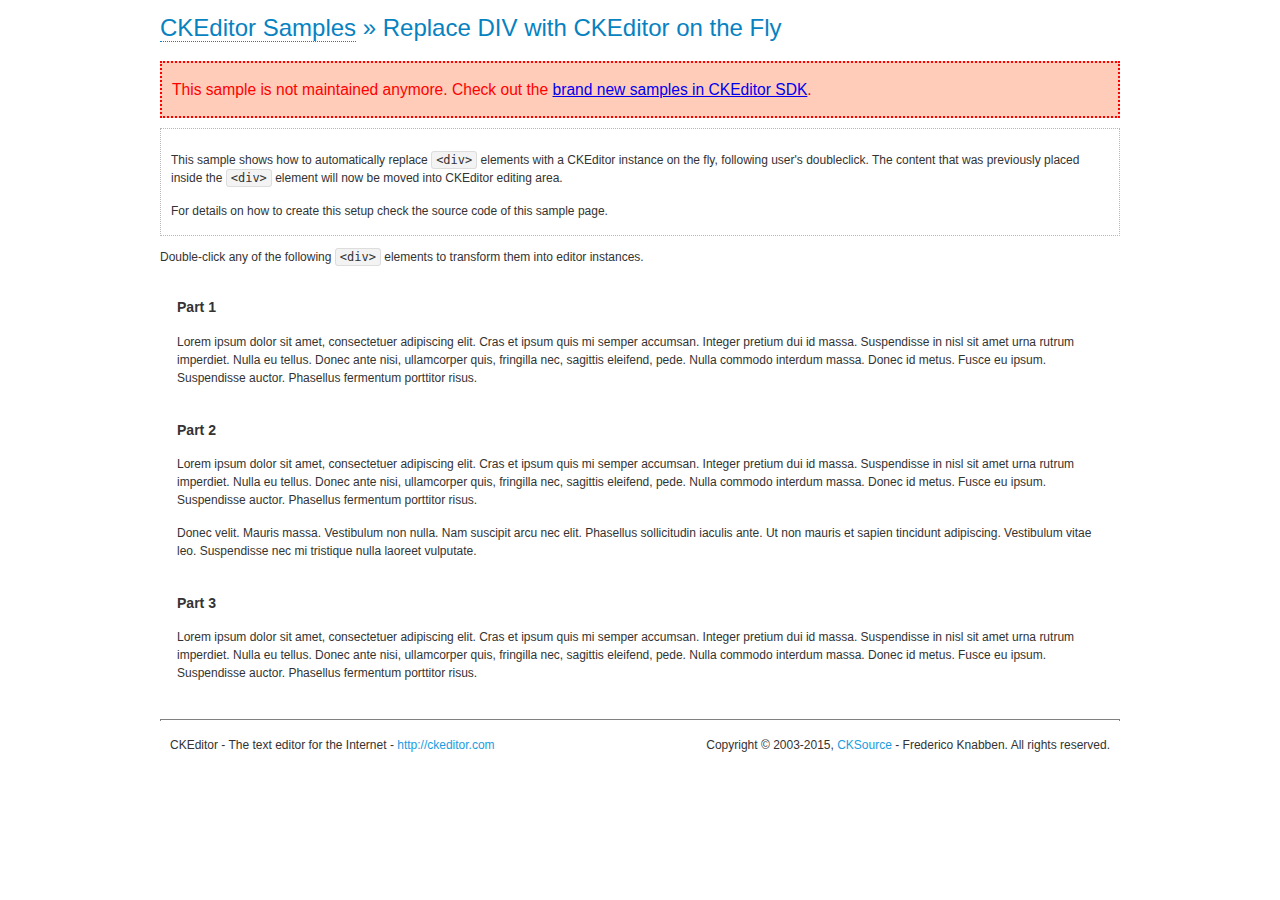
<file: ckeditor/samples/old/divreplace.html>
<!DOCTYPE html>
<!--
Copyright (c) 2003-2015, CKSource - Frederico Knabben. All rights reserved.
For licensing, see LICENSE.md or http://ckeditor.com/license
-->
<html>
<head>
	<meta charset="utf-8">
	<title>Replace DIV &mdash; CKEditor Sample</title>
	<script src="../../ckeditor.js"></script>
	<link href="sample.css" rel="stylesheet">
	<style>

		div.editable
		{
			border: solid 2px transparent;
			padding-left: 15px;
			padding-right: 15px;
		}

		div.editable:hover
		{
			border-color: black;
		}

	</style>
	<script>

		// Uncomment the following code to test the "Timeout Loading Method".
		// CKEDITOR.loadFullCoreTimeout = 5;

		window.onload = function() {
			// Listen to the double click event.
			if ( window.addEventListener )
				document.body.addEventListener( 'dblclick', onDoubleClick, false );
			else if ( window.attachEvent )
				document.body.attachEvent( 'ondblclick', onDoubleClick );

		};

		function onDoubleClick( ev ) {
			// Get the element which fired the event. This is not necessarily the
			// element to which the event has been attached.
			var element = ev.target || ev.srcElement;

			// Find out the div that holds this element.
			var name;

			do {
				element = element.parentNode;
			}
			while ( element && ( name = element.nodeName.toLowerCase() ) &&
				( name != 'div' || element.className.indexOf( 'editable' ) == -1 ) && name != 'body' );

			if ( name == 'div' && element.className.indexOf( 'editable' ) != -1 )
				replaceDiv( element );
		}

		var editor;

		function replaceDiv( div ) {
			if ( editor )
				editor.destroy();

			editor = CKEDITOR.replace( div );
		}

	</script>
</head>
<body>
	<h1 class="samples">
		<a href="index.html">CKEditor Samples</a> &raquo; Replace DIV with CKEditor on the Fly
	</h1>
	<div class="warning deprecated">
		This sample is not maintained anymore. Check out the <a href="http://sdk.ckeditor.com/">brand new samples in CKEditor SDK</a>.
	</div>
	<div class="description">
		<p>
			This sample shows how to automatically replace <code>&lt;div&gt;</code> elements
			with a CKEditor instance on the fly, following user's doubleclick. The content
			that was previously placed inside the <code>&lt;div&gt;</code> element will now
			be moved into CKEditor editing area.
		</p>
		<p>
			For details on how to create this setup check the source code of this sample page.
		</p>
	</div>
	<p>
		Double-click any of the following <code>&lt;div&gt;</code> elements to transform them into
		editor instances.
	</p>
	<div class="editable">
		<h3>
			Part 1
		</h3>
		<p>
			Lorem ipsum dolor sit amet, consectetuer adipiscing elit. Cras et ipsum quis mi
			semper accumsan. Integer pretium dui id massa. Suspendisse in nisl sit amet urna
			rutrum imperdiet. Nulla eu tellus. Donec ante nisi, ullamcorper quis, fringilla
			nec, sagittis eleifend, pede. Nulla commodo interdum massa. Donec id metus. Fusce
			eu ipsum. Suspendisse auctor. Phasellus fermentum porttitor risus.
		</p>
	</div>
	<div class="editable">
		<h3>
			Part 2
		</h3>
		<p>
			Lorem ipsum dolor sit amet, consectetuer adipiscing elit. Cras et ipsum quis mi
			semper accumsan. Integer pretium dui id massa. Suspendisse in nisl sit amet urna
			rutrum imperdiet. Nulla eu tellus. Donec ante nisi, ullamcorper quis, fringilla
			nec, sagittis eleifend, pede. Nulla commodo interdum massa. Donec id metus. Fusce
			eu ipsum. Suspendisse auctor. Phasellus fermentum porttitor risus.
		</p>
		<p>
			Donec velit. Mauris massa. Vestibulum non nulla. Nam suscipit arcu nec elit. Phasellus
			sollicitudin iaculis ante. Ut non mauris et sapien tincidunt adipiscing. Vestibulum
			vitae leo. Suspendisse nec mi tristique nulla laoreet vulputate.
		</p>
	</div>
	<div class="editable">
		<h3>
			Part 3
		</h3>
		<p>
			Lorem ipsum dolor sit amet, consectetuer adipiscing elit. Cras et ipsum quis mi
			semper accumsan. Integer pretium dui id massa. Suspendisse in nisl sit amet urna
			rutrum imperdiet. Nulla eu tellus. Donec ante nisi, ullamcorper quis, fringilla
			nec, sagittis eleifend, pede. Nulla commodo interdum massa. Donec id metus. Fusce
			eu ipsum. Suspendisse auctor. Phasellus fermentum porttitor risus.
		</p>
	</div>
	<div id="footer">
		<hr>
		<p>
			CKEditor - The text editor for the Internet - <a class="samples" href="http://ckeditor.com/">http://ckeditor.com</a>
		</p>
		<p id="copy">
			Copyright &copy; 2003-2015, <a class="samples" href="http://cksource.com/">CKSource</a> - Frederico
			Knabben. All rights reserved.
		</p>
	</div>
</body>
</html>
</file>
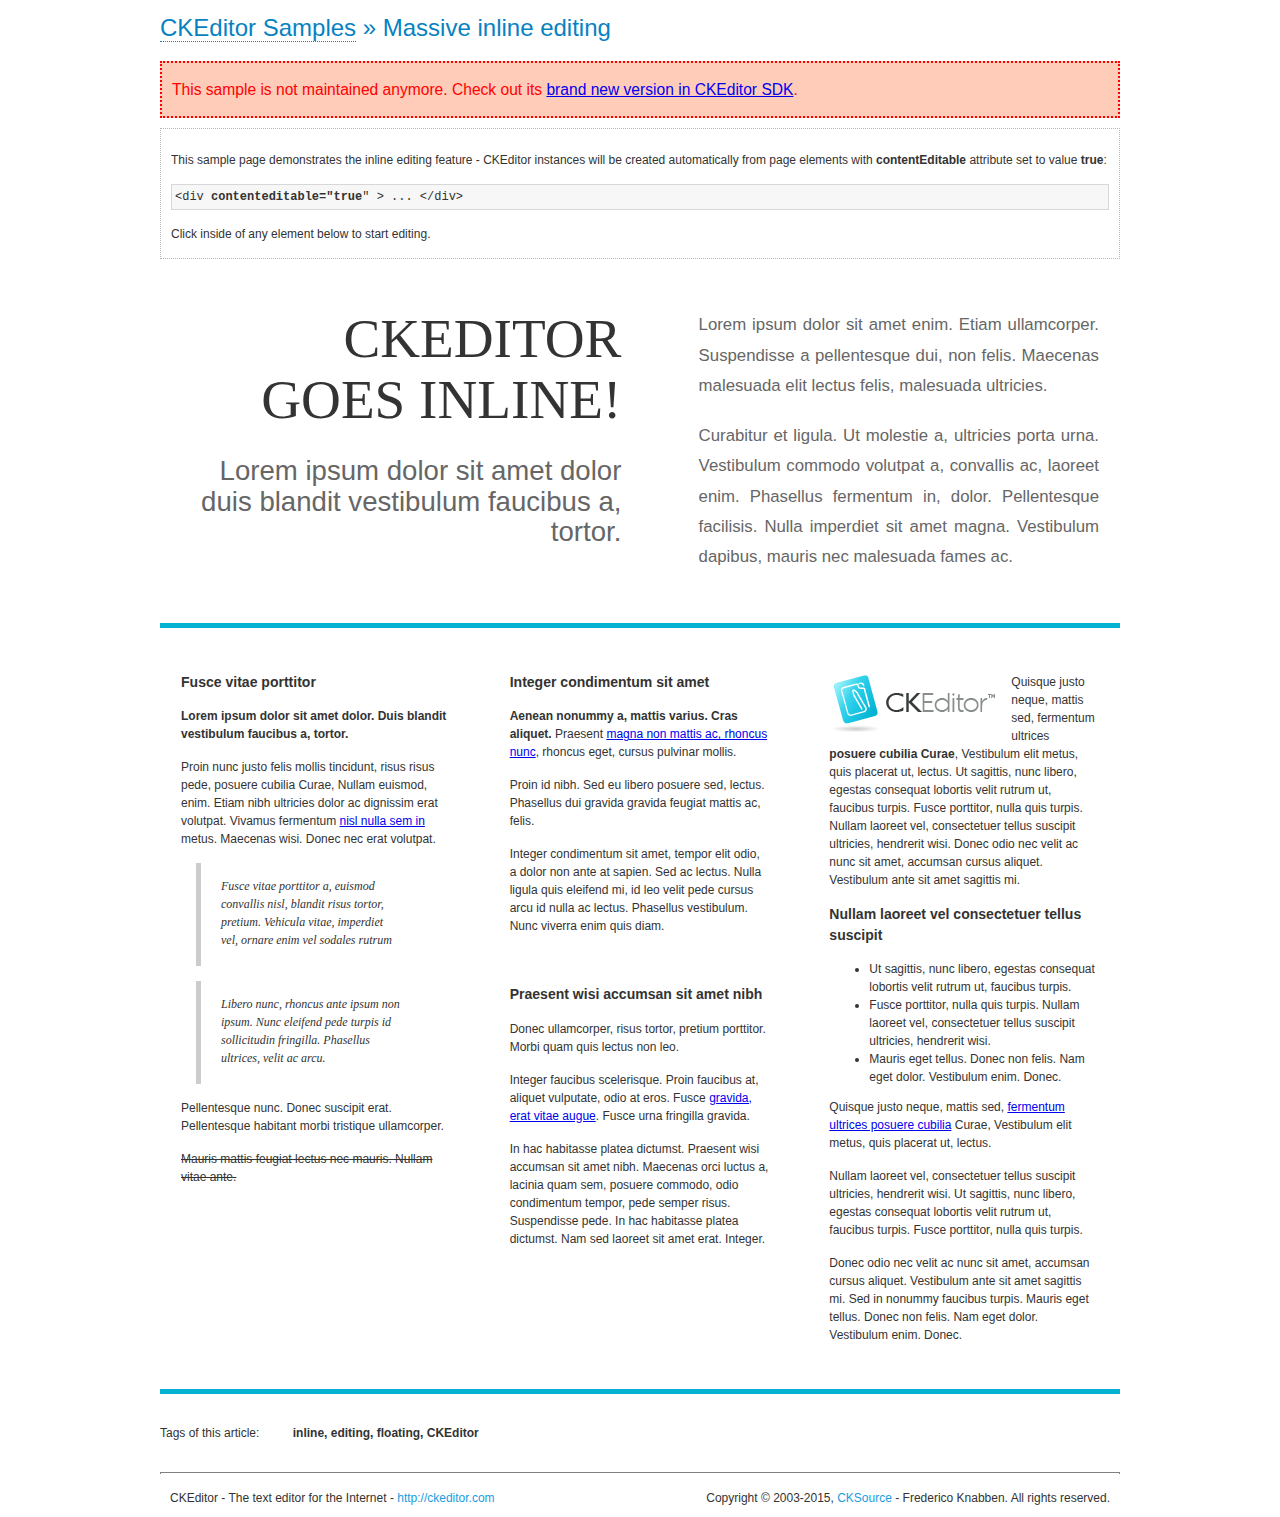
<file: ckeditor/samples/old/inlineall.html>
<!DOCTYPE html>
<!--
Copyright (c) 2003-2015, CKSource - Frederico Knabben. All rights reserved.
For licensing, see LICENSE.md or http://ckeditor.com/license
-->
<html>
<head>
	<meta charset="utf-8">
	<title>Massive inline editing &mdash; CKEditor Sample</title>
	<script src="../../ckeditor.js"></script>
	<script>

		// This code is generally not necessary, but it is here to demonstrate
		// how to customize specific editor instances on the fly. This fits well
		// this demo because we have editable elements (like headers) that
		// require less features.

		// The "instanceCreated" event is fired for every editor instance created.
		CKEDITOR.on( 'instanceCreated', function( event ) {
			var editor = event.editor,
				element = editor.element;

			// Customize editors for headers and tag list.
			// These editors don't need features like smileys, templates, iframes etc.
			if ( element.is( 'h1', 'h2', 'h3' ) || element.getAttribute( 'id' ) == 'taglist' ) {
				// Customize the editor configurations on "configLoaded" event,
				// which is fired after the configuration file loading and
				// execution. This makes it possible to change the
				// configurations before the editor initialization takes place.
				editor.on( 'configLoaded', function() {

					// Remove unnecessary plugins to make the editor simpler.
					editor.config.removePlugins = 'colorbutton,find,flash,font,' +
						'forms,iframe,image,newpage,removeformat,' +
						'smiley,specialchar,stylescombo,templates';

					// Rearrange the layout of the toolbar.
					editor.config.toolbarGroups = [
						{ name: 'editing',		groups: [ 'basicstyles', 'links' ] },
						{ name: 'undo' },
						{ name: 'clipboard',	groups: [ 'selection', 'clipboard' ] },
						{ name: 'about' }
					];
				});
			}
		});

	</script>
	<link href="sample.css" rel="stylesheet">
	<style>

		/* The following styles are just to make the page look nice. */

		/* Workaround to show Arial Black in Firefox. */
		@font-face
		{
			font-family: 'arial-black';
			src: local('Arial Black');
		}

		*[contenteditable="true"]
		{
			padding: 10px;
		}

		#container
		{
			width: 960px;
			margin: 30px auto 0;
		}

		#header
		{
			overflow: hidden;
			padding: 0 0 30px;
			border-bottom: 5px solid #05B2D2;
			position: relative;
		}

		#headerLeft,
		#headerRight
		{
			width: 49%;
			overflow: hidden;
		}

		#headerLeft
		{
			float: left;
			padding: 10px 1px 1px;
		}

		#headerLeft h2,
		#headerLeft h3
		{
			text-align: right;
			margin: 0;
			overflow: hidden;
			font-weight: normal;
		}

		#headerLeft h2
		{
			font-family: "Arial Black",arial-black;
			font-size: 4.6em;
			line-height: 1.1;
			text-transform: uppercase;
		}

		#headerLeft h3
		{
			font-size: 2.3em;
			line-height: 1.1;
			margin: .2em 0 0;
			color: #666;
		}

		#headerRight
		{
			float: right;
			padding: 1px;
		}

		#headerRight p
		{
			line-height: 1.8;
			text-align: justify;
			margin: 0;
		}

		#headerRight p + p
		{
			margin-top: 20px;
		}

		#headerRight > div
		{
			padding: 20px;
			margin: 0 0 0 30px;
			font-size: 1.4em;
			color: #666;
		}

		#columns
		{
			color: #333;
			overflow: hidden;
			padding: 20px 0;
		}

		#columns > div
		{
			float: left;
			width: 33.3%;
		}

		#columns #column1 > div
		{
			margin-left: 1px;
		}

		#columns #column3 > div
		{
			margin-right: 1px;
		}

		#columns > div > div
		{
			margin: 0px 10px;
			padding: 10px 20px;
		}

		#columns blockquote
		{
			margin-left: 15px;
		}

		#tagLine
		{
			border-top: 5px solid #05B2D2;
			padding-top: 20px;
		}

		#taglist {
			display: inline-block;
			margin-left: 20px;
			font-weight: bold;
			margin: 0 0 0 20px;
		}

	</style>
</head>
<body>
<div>
	<h1 class="samples"><a href="index.html">CKEditor Samples</a> &raquo; Massive inline editing</h1>
	<div class="warning deprecated">
		This sample is not maintained anymore. Check out its <a href="http://sdk.ckeditor.com/samples/inline.html">brand new version in CKEditor SDK</a>.
	</div>
	<div class="description">
		<p>This sample page demonstrates the inline editing feature - CKEditor instances will be created automatically from page elements with <strong>contentEditable</strong> attribute set to value <strong>true</strong>:</p>
		<pre class="samples">&lt;div <strong>contenteditable="true</strong>" &gt; ... &lt;/div&gt;</pre>
		<p>Click inside of any element below to start editing.</p>
	</div>
</div>
<div id="container">
	<div id="header">
		<div id="headerLeft">
			<h2 id="sampleTitle" contenteditable="true">
				CKEditor<br> Goes Inline!
			</h2>
			<h3 contenteditable="true">
				Lorem ipsum dolor sit amet dolor duis blandit vestibulum faucibus a, tortor.
			</h3>
		</div>
		<div id="headerRight">
			<div contenteditable="true">
				<p>
					Lorem ipsum dolor sit amet enim. Etiam ullamcorper. Suspendisse a pellentesque dui, non felis. Maecenas malesuada elit lectus felis, malesuada ultricies.
				</p>
				<p>
					Curabitur et ligula. Ut molestie a, ultricies porta urna. Vestibulum commodo volutpat a, convallis ac, laoreet enim. Phasellus fermentum in, dolor. Pellentesque facilisis. Nulla imperdiet sit amet magna. Vestibulum dapibus, mauris nec malesuada fames ac.
				</p>
			</div>
		</div>
	</div>
	<div id="columns">
		<div id="column1">
			<div contenteditable="true">
				<h3>
					Fusce vitae porttitor
				</h3>
				<p>
					<strong>
						Lorem ipsum dolor sit amet dolor. Duis blandit vestibulum faucibus a, tortor.
					</strong>
				</p>
				<p>
					Proin nunc justo felis mollis tincidunt, risus risus pede, posuere cubilia Curae, Nullam euismod, enim. Etiam nibh ultricies dolor ac dignissim erat volutpat. Vivamus fermentum <a href="http://ckeditor.com/">nisl nulla sem in</a> metus. Maecenas wisi. Donec nec erat volutpat.
				</p>
				<blockquote>
					<p>
						Fusce vitae porttitor a, euismod convallis nisl, blandit risus tortor, pretium.
						Vehicula vitae, imperdiet vel, ornare enim vel sodales rutrum
					</p>
				</blockquote>
				<blockquote>
					<p>
						Libero nunc, rhoncus ante ipsum non ipsum. Nunc eleifend pede turpis id sollicitudin fringilla. Phasellus ultrices, velit ac arcu.
					</p>
				</blockquote>
				<p>Pellentesque nunc. Donec suscipit erat. Pellentesque habitant morbi tristique ullamcorper.</p>
				<p><s>Mauris mattis feugiat lectus nec mauris. Nullam vitae ante.</s></p>
			</div>
		</div>
		<div id="column2">
			<div contenteditable="true">
				<h3>
					Integer condimentum sit amet
				</h3>
				<p>
					<strong>Aenean nonummy a, mattis varius. Cras aliquet.</strong>
					Praesent <a href="http://ckeditor.com/">magna non mattis ac, rhoncus nunc</a>, rhoncus eget, cursus pulvinar mollis.</p>
				<p>Proin id nibh. Sed eu libero posuere sed, lectus. Phasellus dui gravida gravida feugiat mattis ac, felis.</p>
				<p>Integer condimentum sit amet, tempor elit odio, a dolor non ante at sapien. Sed ac lectus. Nulla ligula quis eleifend mi, id leo velit pede cursus arcu id nulla ac lectus. Phasellus vestibulum. Nunc viverra enim quis diam.</p>
			</div>
			<div contenteditable="true">
				<h3>
					Praesent wisi accumsan sit amet nibh
				</h3>
				<p>Donec ullamcorper, risus tortor, pretium porttitor. Morbi quam quis lectus non leo.</p>
				<p style="margin-left: 40px; ">Integer faucibus scelerisque. Proin faucibus at, aliquet vulputate, odio at eros. Fusce <a href="http://ckeditor.com/">gravida, erat vitae augue</a>. Fusce urna fringilla gravida.</p>
				<p>In hac habitasse platea dictumst. Praesent wisi accumsan sit amet nibh. Maecenas orci luctus a, lacinia quam sem, posuere commodo, odio condimentum tempor, pede semper risus. Suspendisse pede. In hac habitasse platea dictumst. Nam sed laoreet sit amet erat. Integer.</p>
			</div>
		</div>
		<div id="column3">
			<div contenteditable="true">
				<p>
					<img src="assets/inlineall/logo.png" alt="CKEditor logo" style="float:left">
				</p>
				<p>Quisque justo neque, mattis sed, fermentum ultrices <strong>posuere cubilia Curae</strong>, Vestibulum elit metus, quis placerat ut, lectus. Ut sagittis, nunc libero, egestas consequat lobortis velit rutrum ut, faucibus turpis. Fusce porttitor, nulla quis turpis. Nullam laoreet vel, consectetuer tellus suscipit ultricies, hendrerit wisi. Donec odio nec velit ac nunc sit amet, accumsan cursus aliquet. Vestibulum ante sit amet sagittis mi.</p>
				<h3>
					Nullam laoreet vel consectetuer tellus suscipit
				</h3>
				<ul>
					<li>Ut sagittis, nunc libero, egestas consequat lobortis velit rutrum ut, faucibus turpis.</li>
					<li>Fusce porttitor, nulla quis turpis. Nullam laoreet vel, consectetuer tellus suscipit ultricies, hendrerit wisi.</li>
					<li>Mauris eget tellus. Donec non felis. Nam eget dolor. Vestibulum enim. Donec.</li>
				</ul>
				<p>Quisque justo neque, mattis sed, <a href="http://ckeditor.com/">fermentum ultrices posuere cubilia</a> Curae, Vestibulum elit metus, quis placerat ut, lectus.</p>
				<p>Nullam laoreet vel, consectetuer tellus suscipit ultricies, hendrerit wisi. Ut sagittis, nunc libero, egestas consequat lobortis velit rutrum ut, faucibus turpis. Fusce porttitor, nulla quis turpis.</p>
				<p>Donec odio nec velit ac nunc sit amet, accumsan cursus aliquet. Vestibulum ante sit amet sagittis mi. Sed in nonummy faucibus turpis. Mauris eget tellus. Donec non felis. Nam eget dolor. Vestibulum enim. Donec.</p>
			</div>
		</div>
	</div>
	<div id="tagLine">
		Tags of this article:
		<p id="taglist" contenteditable="true">
			inline, editing, floating, CKEditor
		</p>
	</div>
</div>
<div id="footer">
	<hr>
	<p>
		CKEditor - The text editor for the Internet - <a class="samples" href="http://ckeditor.com/">
			http://ckeditor.com</a>
	</p>
	<p id="copy">
		Copyright &copy; 2003-2015, <a class="samples" href="http://cksource.com/">CKSource</a>
		- Frederico Knabben. All rights reserved.
	</p>
</div>
</body>
</html>
</file>
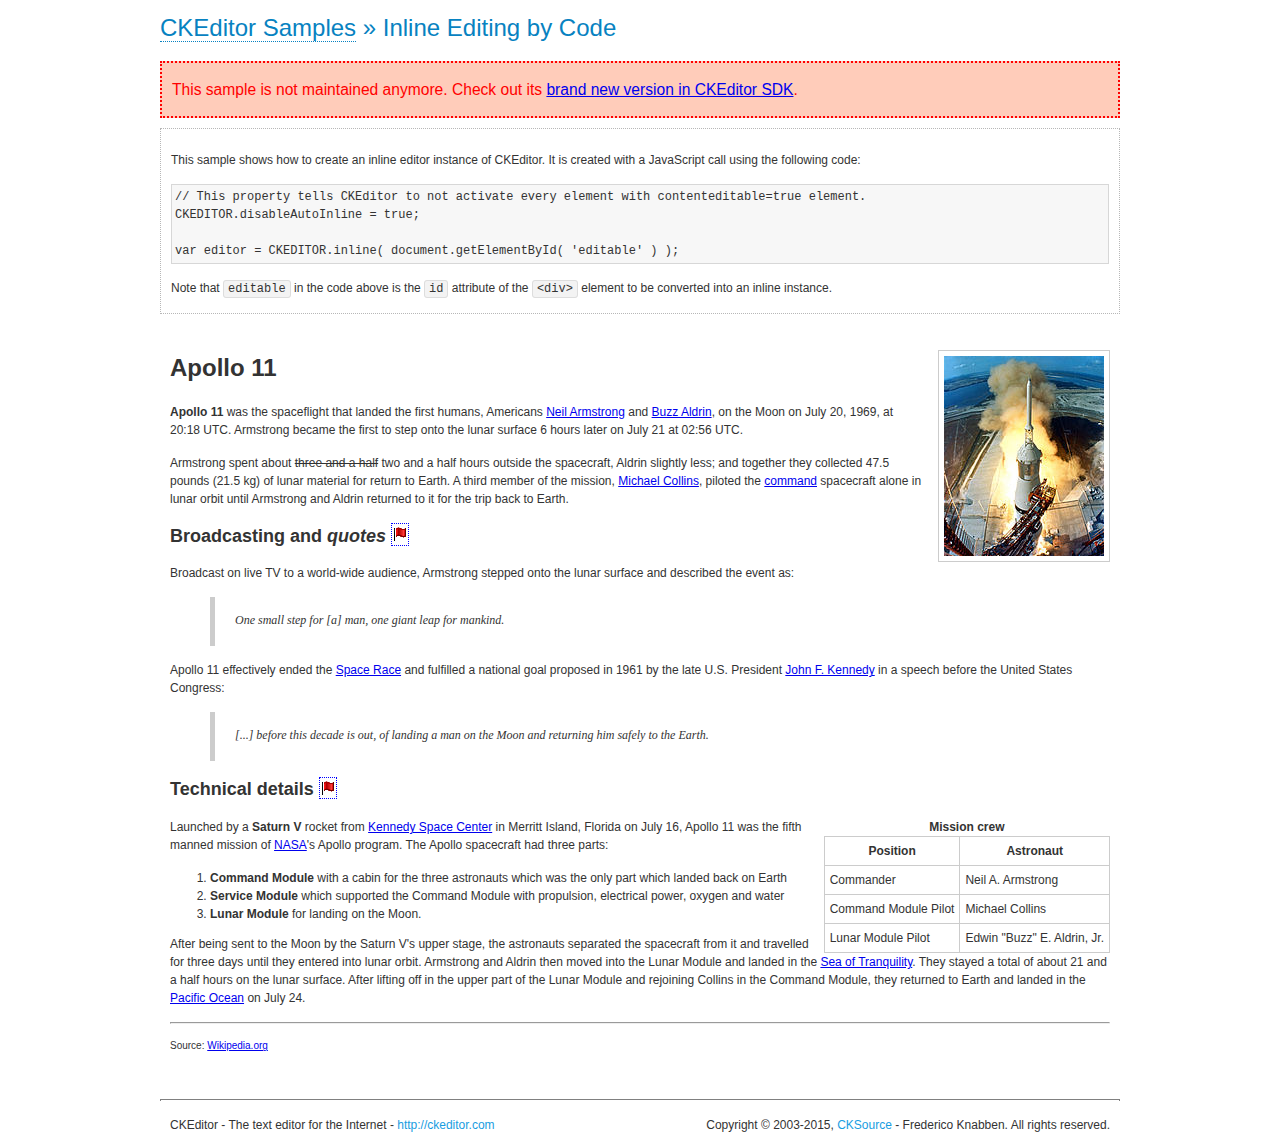
<file: ckeditor/samples/old/inlinebycode.html>
<!DOCTYPE html>
<!--
Copyright (c) 2003-2015, CKSource - Frederico Knabben. All rights reserved.
For licensing, see LICENSE.md or http://ckeditor.com/license
-->
<html>
<head>
	<meta charset="utf-8">
	<title>Inline Editing by Code &mdash; CKEditor Sample</title>
	<script src="../../ckeditor.js"></script>
	<link href="sample.css" rel="stylesheet">
	<style>

		#editable
		{
			padding: 10px;
			float: left;
		}

	</style>
</head>
<body>
	<h1 class="samples">
		<a href="index.html">CKEditor Samples</a> &raquo; Inline Editing by Code
	</h1>
	<div class="warning deprecated">
		This sample is not maintained anymore. Check out its <a href="http://sdk.ckeditor.com/samples/inline.html">brand new version in CKEditor SDK</a>.
	</div>
	<div class="description">
		<p>
			This sample shows how to create an inline editor instance of CKEditor. It is created
			with a JavaScript call using the following code:
		</p>
<pre class="samples">
// This property tells CKEditor to not activate every element with contenteditable=true element.
CKEDITOR.disableAutoInline = true;

var editor = CKEDITOR.inline( document.getElementById( 'editable' ) );
</pre>
		<p>
			Note that <code>editable</code> in the code above is the <code>id</code>
			attribute of the <code>&lt;div&gt;</code> element to be converted into an inline instance.
		</p>
	</div>
	<div id="editable" contenteditable="true">
		<h1><img alt="Saturn V carrying Apollo 11" class="right" src="assets/sample.jpg" /> Apollo 11</h1>

		<p><b>Apollo 11</b> was the spaceflight that landed the first humans, Americans <a href="http://en.wikipedia.org/wiki/Neil_Armstrong" title="Neil Armstrong">Neil Armstrong</a> and <a href="http://en.wikipedia.org/wiki/Buzz_Aldrin" title="Buzz Aldrin">Buzz Aldrin</a>, on the Moon on July 20, 1969, at 20:18 UTC. Armstrong became the first to step onto the lunar surface 6 hours later on July 21 at 02:56 UTC.</p>

		<p>Armstrong spent about <s>three and a half</s> two and a half hours outside the spacecraft, Aldrin slightly less; and together they collected 47.5 pounds (21.5&nbsp;kg) of lunar material for return to Earth. A third member of the mission, <a href="http://en.wikipedia.org/wiki/Michael_Collins_(astronaut)" title="Michael Collins (astronaut)">Michael Collins</a>, piloted the <a href="http://en.wikipedia.org/wiki/Apollo_Command/Service_Module" title="Apollo Command/Service Module">command</a> spacecraft alone in lunar orbit until Armstrong and Aldrin returned to it for the trip back to Earth.</p>

		<h2>Broadcasting and <em>quotes</em> <a id="quotes" name="quotes"></a></h2>

		<p>Broadcast on live TV to a world-wide audience, Armstrong stepped onto the lunar surface and described the event as:</p>

		<blockquote>
			<p>One small step for [a] man, one giant leap for mankind.</p>
		</blockquote>

		<p>Apollo 11 effectively ended the <a href="http://en.wikipedia.org/wiki/Space_Race" title="Space Race">Space Race</a> and fulfilled a national goal proposed in 1961 by the late U.S. President <a href="http://en.wikipedia.org/wiki/John_F._Kennedy" title="John F. Kennedy">John F. Kennedy</a> in a speech before the United States Congress:</p>

		<blockquote>
			<p>[...] before this decade is out, of landing a man on the Moon and returning him safely to the Earth.</p>
		</blockquote>

		<h2>Technical details <a id="tech-details" name="tech-details"></a></h2>

		<table align="right" border="1" bordercolor="#ccc" cellpadding="5" cellspacing="0" style="border-collapse:collapse;margin:10px 0 10px 15px;">
			<caption><strong>Mission crew</strong></caption>
			<thead>
			<tr>
				<th scope="col">Position</th>
				<th scope="col">Astronaut</th>
			</tr>
			</thead>
			<tbody>
			<tr>
				<td>Commander</td>
				<td>Neil A. Armstrong</td>
			</tr>
			<tr>
				<td>Command Module Pilot</td>
				<td>Michael Collins</td>
			</tr>
			<tr>
				<td>Lunar Module Pilot</td>
				<td>Edwin &quot;Buzz&quot; E. Aldrin, Jr.</td>
			</tr>
			</tbody>
		</table>

		<p>Launched by a <strong>Saturn V</strong> rocket from <a href="http://en.wikipedia.org/wiki/Kennedy_Space_Center" title="Kennedy Space Center">Kennedy Space Center</a> in Merritt Island, Florida on July 16, Apollo 11 was the fifth manned mission of <a href="http://en.wikipedia.org/wiki/NASA" title="NASA">NASA</a>&#39;s Apollo program. The Apollo spacecraft had three parts:</p>

		<ol>
			<li><strong>Command Module</strong> with a cabin for the three astronauts which was the only part which landed back on Earth</li>
			<li><strong>Service Module</strong> which supported the Command Module with propulsion, electrical power, oxygen and water</li>
			<li><strong>Lunar Module</strong> for landing on the Moon.</li>
		</ol>

		<p>After being sent to the Moon by the Saturn V&#39;s upper stage, the astronauts separated the spacecraft from it and travelled for three days until they entered into lunar orbit. Armstrong and Aldrin then moved into the Lunar Module and landed in the <a href="http://en.wikipedia.org/wiki/Mare_Tranquillitatis" title="Mare Tranquillitatis">Sea of Tranquility</a>. They stayed a total of about 21 and a half hours on the lunar surface. After lifting off in the upper part of the Lunar Module and rejoining Collins in the Command Module, they returned to Earth and landed in the <a href="http://en.wikipedia.org/wiki/Pacific_Ocean" title="Pacific Ocean">Pacific Ocean</a> on July 24.</p>

		<hr />
		<p style="text-align: right;"><small>Source: <a href="http://en.wikipedia.org/wiki/Apollo_11">Wikipedia.org</a></small></p>
	</div>

	<script>
		// We need to turn off the automatic editor creation first.
		CKEDITOR.disableAutoInline = true;

		var editor = CKEDITOR.inline( 'editable' );
	</script>
	<div id="footer">
		<hr>
		<p contenteditable="true">
			CKEditor - The text editor for the Internet - <a class="samples" href="http://ckeditor.com/">
				http://ckeditor.com</a>
		</p>
		<p id="copy">
			Copyright &copy; 2003-2015, <a class="samples" href="http://cksource.com/">CKSource</a>
			- Frederico Knabben. All rights reserved.
		</p>
	</div>
</body>
</html>
</file>
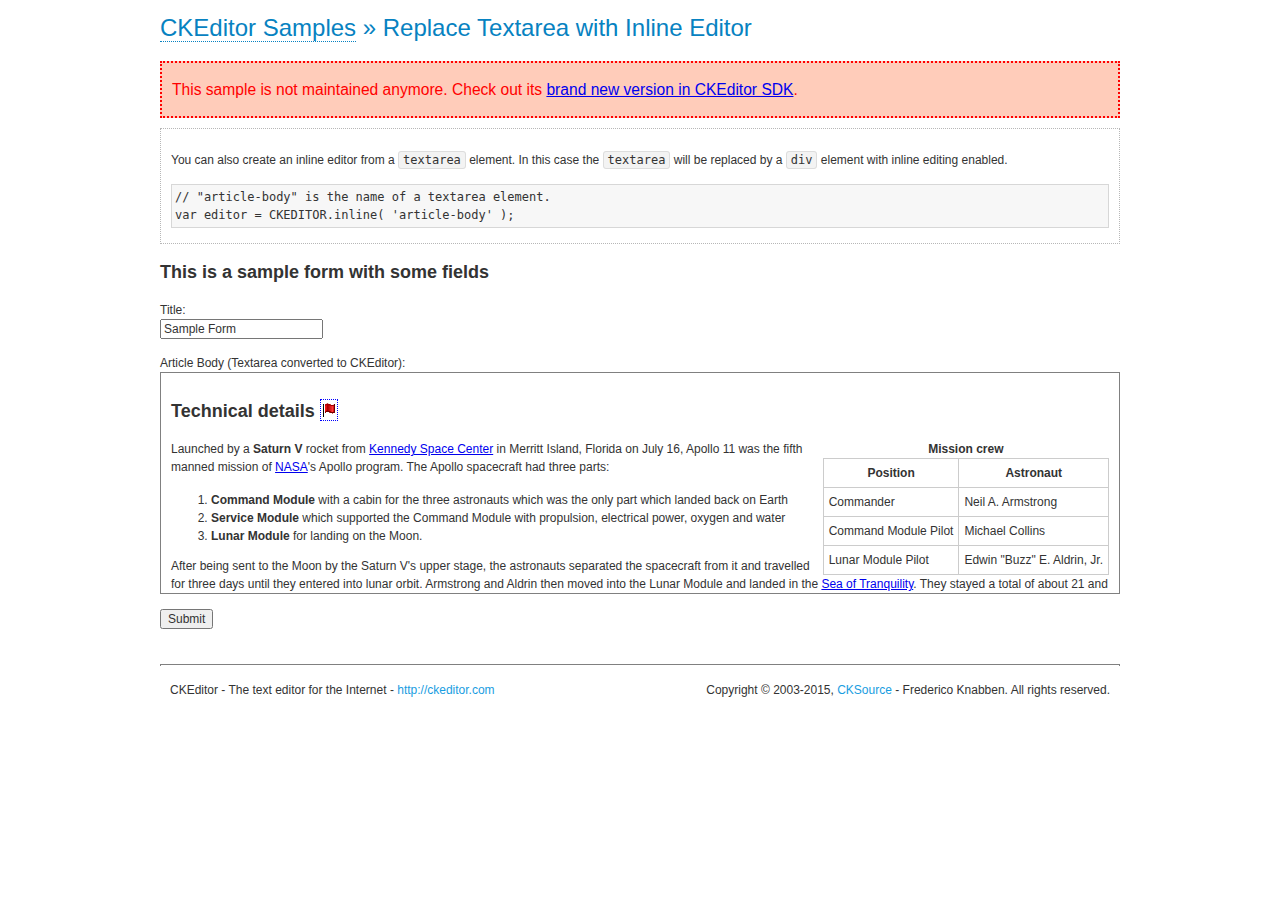
<file: ckeditor/samples/old/inlinetextarea.html>
<!DOCTYPE html>
<!--
Copyright (c) 2003-2015, CKSource - Frederico Knabben. All rights reserved.
For licensing, see LICENSE.md or http://ckeditor.com/license
-->
<html>
<head>
	<meta charset="utf-8">
	<title>Replace Textarea with Inline Editor &mdash; CKEditor Sample</title>
	<script src="../../ckeditor.js"></script>
	<link href="sample.css" rel="stylesheet">
	<style>

		/* Style the CKEditor element to look like a textfield */
		.cke_textarea_inline
		{
			padding: 10px;
			height: 200px;
			overflow: auto;

			border: 1px solid gray;
			-webkit-appearance: textfield;
		}

	</style>
</head>
<body>
	<h1 class="samples">
		<a href="index.html">CKEditor Samples</a> &raquo; Replace Textarea with Inline Editor
	</h1>
	<div class="warning deprecated">
		This sample is not maintained anymore. Check out its <a href="http://sdk.ckeditor.com/samples/inline.html">brand new version in CKEditor SDK</a>.
	</div>
	<div class="description">
		<p>
			You can also create an inline editor from a <code>textarea</code>
			element. In this case the <code>textarea</code> will be replaced
			by a <code>div</code> element with inline editing enabled.
		</p>
<pre class="samples">
// "article-body" is the name of a textarea element.
var editor = CKEDITOR.inline( 'article-body' );
</pre>
	</div>
	<form action="sample_posteddata.php" method="post">
		<h2>This is a sample form with some fields</h2>
		<p>
			Title:<br>
			<input type="text" name="title" value="Sample Form"></p>
		<p>
			Article Body (Textarea converted to CKEditor):<br>
			<textarea name="article-body" style="height: 200px">
				&lt;h2&gt;Technical details &lt;a id="tech-details" name="tech-details"&gt;&lt;/a&gt;&lt;/h2&gt;

				&lt;table align="right" border="1" bordercolor="#ccc" cellpadding="5" cellspacing="0" style="border-collapse:collapse;margin:10px 0 10px 15px;"&gt;
					&lt;caption&gt;&lt;strong&gt;Mission crew&lt;/strong&gt;&lt;/caption&gt;
					&lt;thead&gt;
					&lt;tr&gt;
						&lt;th scope="col"&gt;Position&lt;/th&gt;
						&lt;th scope="col"&gt;Astronaut&lt;/th&gt;
					&lt;/tr&gt;
					&lt;/thead&gt;
					&lt;tbody&gt;
					&lt;tr&gt;
						&lt;td&gt;Commander&lt;/td&gt;
						&lt;td&gt;Neil A. Armstrong&lt;/td&gt;
					&lt;/tr&gt;
					&lt;tr&gt;
						&lt;td&gt;Command Module Pilot&lt;/td&gt;
						&lt;td&gt;Michael Collins&lt;/td&gt;
					&lt;/tr&gt;
					&lt;tr&gt;
						&lt;td&gt;Lunar Module Pilot&lt;/td&gt;
						&lt;td&gt;Edwin &quot;Buzz&quot; E. Aldrin, Jr.&lt;/td&gt;
					&lt;/tr&gt;
					&lt;/tbody&gt;
				&lt;/table&gt;

				&lt;p&gt;Launched by a &lt;strong&gt;Saturn V&lt;/strong&gt; rocket from &lt;a href="http://en.wikipedia.org/wiki/Kennedy_Space_Center" title="Kennedy Space Center"&gt;Kennedy Space Center&lt;/a&gt; in Merritt Island, Florida on July 16, Apollo 11 was the fifth manned mission of &lt;a href="http://en.wikipedia.org/wiki/NASA" title="NASA"&gt;NASA&lt;/a&gt;&#39;s Apollo program. The Apollo spacecraft had three parts:&lt;/p&gt;

				&lt;ol&gt;
					&lt;li&gt;&lt;strong&gt;Command Module&lt;/strong&gt; with a cabin for the three astronauts which was the only part which landed back on Earth&lt;/li&gt;
					&lt;li&gt;&lt;strong&gt;Service Module&lt;/strong&gt; which supported the Command Module with propulsion, electrical power, oxygen and water&lt;/li&gt;
					&lt;li&gt;&lt;strong&gt;Lunar Module&lt;/strong&gt; for landing on the Moon.&lt;/li&gt;
				&lt;/ol&gt;

				&lt;p&gt;After being sent to the Moon by the Saturn V&#39;s upper stage, the astronauts separated the spacecraft from it and travelled for three days until they entered into lunar orbit. Armstrong and Aldrin then moved into the Lunar Module and landed in the &lt;a href="http://en.wikipedia.org/wiki/Mare_Tranquillitatis" title="Mare Tranquillitatis"&gt;Sea of Tranquility&lt;/a&gt;. They stayed a total of about 21 and a half hours on the lunar surface. After lifting off in the upper part of the Lunar Module and rejoining Collins in the Command Module, they returned to Earth and landed in the &lt;a href="http://en.wikipedia.org/wiki/Pacific_Ocean" title="Pacific Ocean"&gt;Pacific Ocean&lt;/a&gt; on July 24.&lt;/p&gt;

				&lt;hr /&gt;
				&lt;p style="text-align: right;"&gt;&lt;small&gt;Source: &lt;a href="http://en.wikipedia.org/wiki/Apollo_11"&gt;Wikipedia.org&lt;/a&gt;&lt;/small&gt;&lt;/p&gt;
			</textarea>
		</p>
		<p>
			<input type="submit" value="Submit">
		</p>
	</form>

	<script>
		CKEDITOR.inline( 'article-body' );
	</script>
	<div id="footer">
		<hr>
		<p>
			CKEditor - The text editor for the Internet - <a class="samples" href="http://ckeditor.com/">
				http://ckeditor.com</a>
		</p>
		<p id="copy">
			Copyright &copy; 2003-2015, <a class="samples" href="http://cksource.com/">CKSource</a>
			- Frederico Knabben. All rights reserved.
		</p>
	</div>
</body>
</html>
</file>
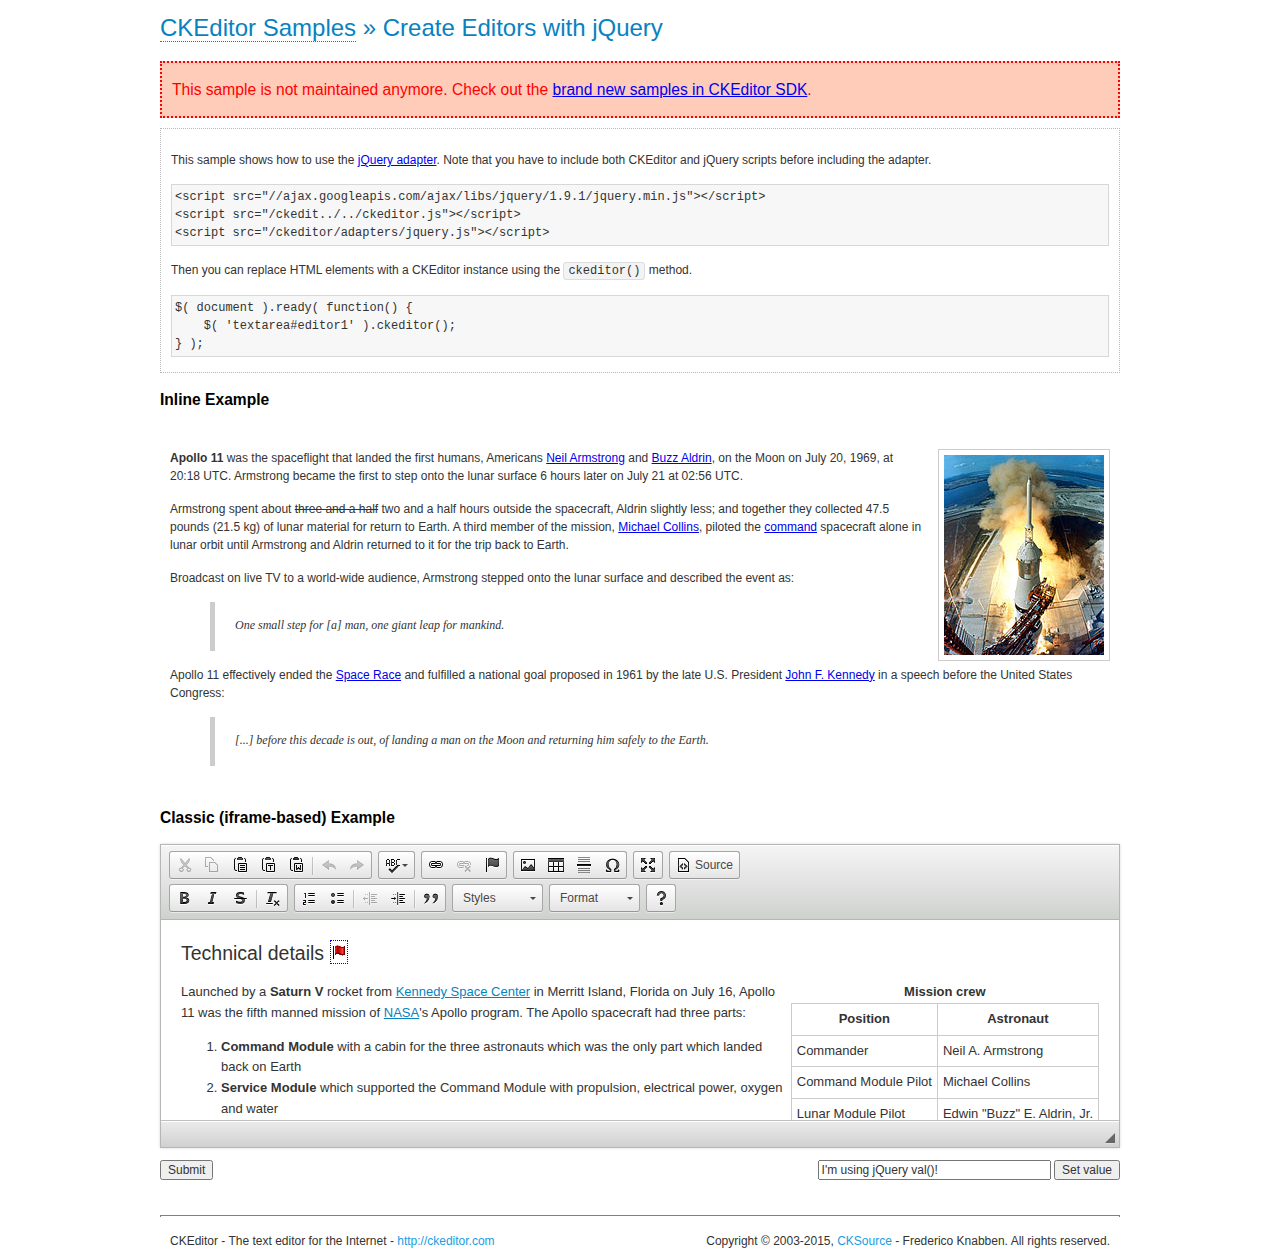
<file: ckeditor/samples/old/jquery.html>
<!DOCTYPE html>
<!--
Copyright (c) 2003-2015, CKSource - Frederico Knabben. All rights reserved.
For licensing, see LICENSE.md or http://ckeditor.com/license
-->
<html>
<head>
	<meta charset="utf-8">
	<title>jQuery Adapter &mdash; CKEditor Sample</title>
	<script src="http://code.jquery.com/jquery-1.11.0.min.js"></script>
	<script src="../../ckeditor.js"></script>
	<script src="../../adapters/jquery.js"></script>
	<link href="sample.css" rel="stylesheet">
	<style>

		#editable
		{
			padding: 10px;
			float: left;
		}

	</style>
	<script>

		CKEDITOR.disableAutoInline = true;

		$( document ).ready( function() {
			$( '#editor1' ).ckeditor(); // Use CKEDITOR.replace() if element is <textarea>.
			$( '#editable' ).ckeditor(); // Use CKEDITOR.inline().
		} );

		function setValue() {
			$( '#editor1' ).val( $( 'input#val' ).val() );
		}

	</script>
</head>
<body>
	<h1 class="samples">
		<a href="index.html" id="a-test">CKEditor Samples</a> &raquo; Create Editors with jQuery
	</h1>
	<div class="warning deprecated">
		This sample is not maintained anymore. Check out the <a href="http://sdk.ckeditor.com/">brand new samples in CKEditor SDK</a>.
	</div>
	<form action="sample_posteddata.php" method="post">
		<div class="description">
			<p>
				This sample shows how to use the <a href="http://docs.ckeditor.com/#!/guide/dev_jquery">jQuery adapter</a>.
				Note that you have to include both CKEditor and jQuery scripts before including the adapter.
			</p>

<pre class="samples">
&lt;script src="//ajax.googleapis.com/ajax/libs/jquery/1.9.1/jquery.min.js"&gt;&lt;/script&gt;
&lt;script src="/ckedit../../ckeditor.js"&gt;&lt;/script&gt;
&lt;script src="/ckeditor/adapters/jquery.js"&gt;&lt;/script&gt;
</pre>

			<p>Then you can replace HTML elements with a CKEditor instance using the <code>ckeditor()</code> method.</p>

<pre class="samples">
$( document ).ready( function() {
	$( 'textarea#editor1' ).ckeditor();
} );
</pre>
		</div>

		<h2 class="samples">Inline Example</h2>

		<div id="editable" contenteditable="true">
			<p><img alt="Saturn V carrying Apollo 11" class="right" src="assets/sample.jpg"/><b>Apollo 11</b> was the spaceflight that landed the first humans, Americans <a href="http://en.wikipedia.org/wiki/Neil_Armstrong" title="Neil Armstrong">Neil Armstrong</a> and <a href="http://en.wikipedia.org/wiki/Buzz_Aldrin" title="Buzz Aldrin">Buzz Aldrin</a>, on the Moon on July 20, 1969, at 20:18 UTC. Armstrong became the first to step onto the lunar surface 6 hours later on July 21 at 02:56 UTC.</p>
			<p>Armstrong spent about <s>three and a half</s> two and a half hours outside the spacecraft, Aldrin slightly less; and together they collected 47.5 pounds (21.5&nbsp;kg) of lunar material for return to Earth. A third member of the mission, <a href="http://en.wikipedia.org/wiki/Michael_Collins_(astronaut)" title="Michael Collins (astronaut)">Michael Collins</a>, piloted the <a href="http://en.wikipedia.org/wiki/Apollo_Command/Service_Module" title="Apollo Command/Service Module">command</a> spacecraft alone in lunar orbit until Armstrong and Aldrin returned to it for the trip back to Earth.
			<p>Broadcast on live TV to a world-wide audience, Armstrong stepped onto the lunar surface and described the event as:</p>
			<blockquote><p>One small step for [a] man, one giant leap for mankind.</p></blockquote> <p>Apollo 11 effectively ended the <a href="http://en.wikipedia.org/wiki/Space_Race" title="Space Race">Space Race</a> and fulfilled a national goal proposed in 1961 by the late U.S. President <a href="http://en.wikipedia.org/wiki/John_F._Kennedy" title="John F. Kennedy">John F. Kennedy</a> in a speech before the United States Congress:</p> <blockquote><p>[...] before this decade is out, of landing a man on the Moon and returning him safely to the Earth.</p></blockquote>
		</div>

		<br style="clear: both">

		<h2 class="samples">Classic (iframe-based) Example</h2>

		<textarea cols="80" id="editor1" name="editor1" rows="10">
			&lt;h2&gt;Technical details &lt;a id=&quot;tech-details&quot; name=&quot;tech-details&quot;&gt;&lt;/a&gt;&lt;/h2&gt; &lt;table align=&quot;right&quot; border=&quot;1&quot; bordercolor=&quot;#ccc&quot; cellpadding=&quot;5&quot; cellspacing=&quot;0&quot; style=&quot;border-collapse:collapse;margin:10px 0 10px 15px;&quot;&gt; &lt;caption&gt;&lt;strong&gt;Mission crew&lt;/strong&gt;&lt;/caption&gt; &lt;thead&gt; &lt;tr&gt; &lt;th scope=&quot;col&quot;&gt;Position&lt;/th&gt; &lt;th scope=&quot;col&quot;&gt;Astronaut&lt;/th&gt; &lt;/tr&gt; &lt;/thead&gt; &lt;tbody&gt; &lt;tr&gt; &lt;td&gt;Commander&lt;/td&gt; &lt;td&gt;Neil A. Armstrong&lt;/td&gt; &lt;/tr&gt; &lt;tr&gt; &lt;td&gt;Command Module Pilot&lt;/td&gt; &lt;td&gt;Michael Collins&lt;/td&gt; &lt;/tr&gt; &lt;tr&gt; &lt;td&gt;Lunar Module Pilot&lt;/td&gt; &lt;td&gt;Edwin &amp;quot;Buzz&amp;quot; E. Aldrin, Jr.&lt;/td&gt; &lt;/tr&gt; &lt;/tbody&gt; &lt;/table&gt; &lt;p&gt;Launched by a &lt;strong&gt;Saturn V&lt;/strong&gt; rocket from &lt;a href=&quot;http://en.wikipedia.org/wiki/Kennedy_Space_Center&quot; title=&quot;Kennedy Space Center&quot;&gt;Kennedy Space Center&lt;/a&gt; in Merritt Island, Florida on July 16, Apollo 11 was the fifth manned mission of &lt;a href=&quot;http://en.wikipedia.org/wiki/NASA&quot; title=&quot;NASA&quot;&gt;NASA&lt;/a&gt;&amp;#39;s Apollo program. The Apollo spacecraft had three parts:&lt;/p&gt; &lt;ol&gt; &lt;li&gt;&lt;strong&gt;Command Module&lt;/strong&gt; with a cabin for the three astronauts which was the only part which landed back on Earth&lt;/li&gt; &lt;li&gt;&lt;strong&gt;Service Module&lt;/strong&gt; which supported the Command Module with propulsion, electrical power, oxygen and water&lt;/li&gt; &lt;li&gt;&lt;strong&gt;Lunar Module&lt;/strong&gt; for landing on the Moon.&lt;/li&gt; &lt;/ol&gt; &lt;p&gt;After being sent to the Moon by the Saturn V&amp;#39;s upper stage, the astronauts separated the spacecraft from it and travelled for three days until they entered into lunar orbit. Armstrong and Aldrin then moved into the Lunar Module and landed in the &lt;a href=&quot;http://en.wikipedia.org/wiki/Mare_Tranquillitatis&quot; title=&quot;Mare Tranquillitatis&quot;&gt;Sea of Tranquility&lt;/a&gt;. They stayed a total of about 21 and a half hours on the lunar surface. After lifting off in the upper part of the Lunar Module and rejoining Collins in the Command Module, they returned to Earth and landed in the &lt;a href=&quot;http://en.wikipedia.org/wiki/Pacific_Ocean&quot; title=&quot;Pacific Ocean&quot;&gt;Pacific Ocean&lt;/a&gt; on July 24.&lt;/p&gt; &lt;hr/&gt; &lt;p style=&quot;text-align: right;&quot;&gt;&lt;small&gt;Source: &lt;a href=&quot;http://en.wikipedia.org/wiki/Apollo_11&quot;&gt;Wikipedia.org&lt;/a&gt;&lt;/small&gt;&lt;/p&gt;
		</textarea>

		<p style="overflow: hidden">
			<input style="float: left" type="submit" value="Submit">
			<span style="float: right">
				<input type="text" id="val" value="I'm using jQuery val()!" size="30">
				<input onclick="setValue();" type="button" value="Set value">
			</span>
		</p>
	</form>
	<div id="footer">
		<hr>
		<p>
			CKEditor - The text editor for the Internet - <a class="samples" href="http://ckeditor.com/">http://ckeditor.com</a>
		</p>
		<p id="copy">
			Copyright &copy; 2003-2015, <a class="samples" href="http://cksource.com/">CKSource</a> - Frederico
			Knabben. All rights reserved.
		</p>
	</div>
</body>
</html>
</file>
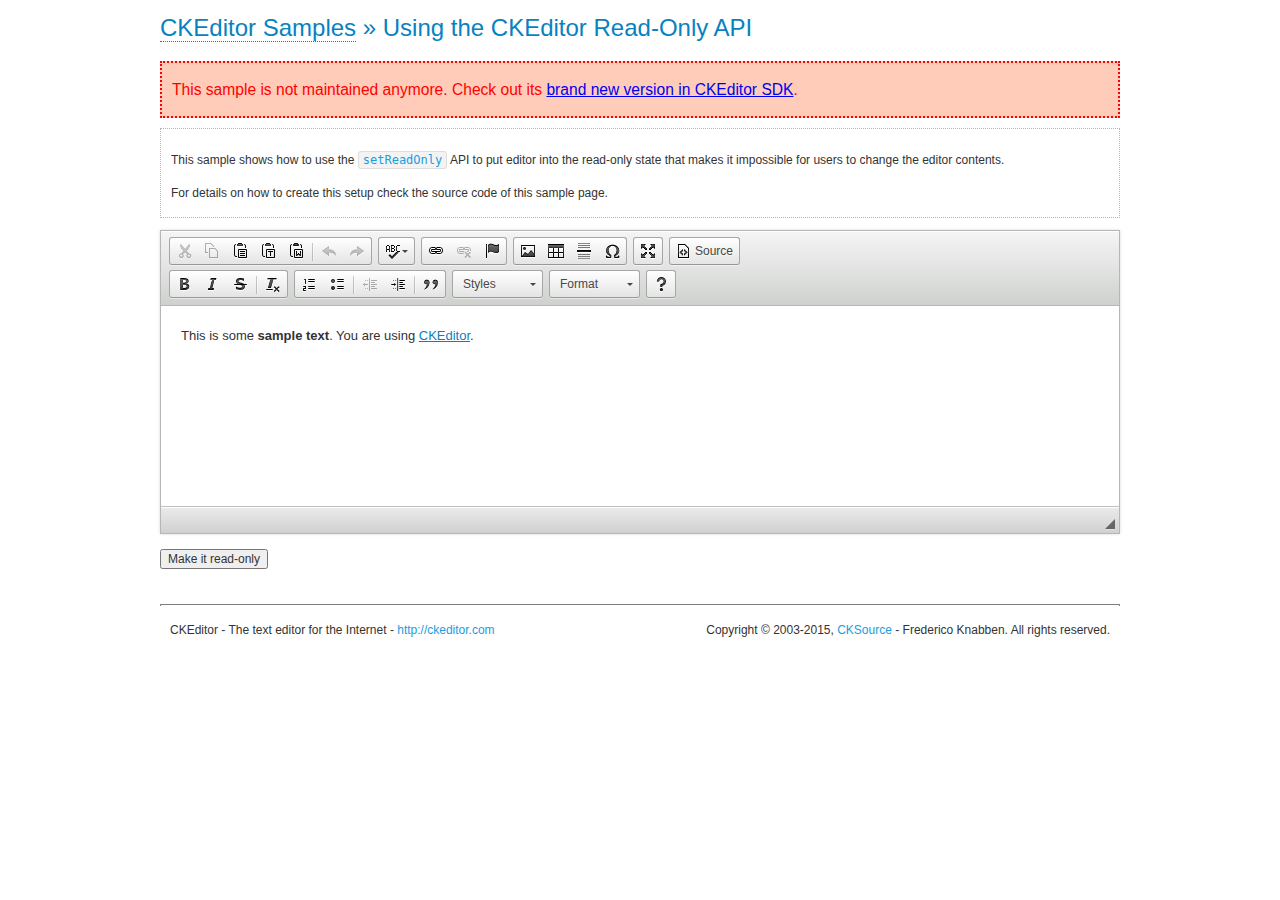
<file: ckeditor/samples/old/readonly.html>
<!DOCTYPE html>
<!--
Copyright (c) 2003-2015, CKSource - Frederico Knabben. All rights reserved.
For licensing, see LICENSE.md or http://ckeditor.com/license
-->
<html>
<head>
	<meta charset="utf-8">
	<title>Using the CKEditor Read-Only API &mdash; CKEditor Sample</title>
	<script src="../../ckeditor.js"></script>
	<link rel="stylesheet" href="sample.css">
	<script>

		var editor;

		// The instanceReady event is fired, when an instance of CKEditor has finished
		// its initialization.
		CKEDITOR.on( 'instanceReady', function( ev ) {
			editor = ev.editor;

			// Show this "on" button.
			document.getElementById( 'readOnlyOn' ).style.display = '';

			// Event fired when the readOnly property changes.
			editor.on( 'readOnly', function() {
				document.getElementById( 'readOnlyOn' ).style.display = this.readOnly ? 'none' : '';
				document.getElementById( 'readOnlyOff' ).style.display = this.readOnly ? '' : 'none';
			});
		});

		function toggleReadOnly( isReadOnly ) {
			// Change the read-only state of the editor.
			// http://docs.ckeditor.com/#!/api/CKEDITOR.editor-method-setReadOnly
			editor.setReadOnly( isReadOnly );
		}

	</script>
</head>
<body>
	<h1 class="samples">
		<a href="index.html">CKEditor Samples</a> &raquo; Using the CKEditor Read-Only API
	</h1>
	<div class="warning deprecated">
		This sample is not maintained anymore. Check out its <a href="http://sdk.ckeditor.com/samples/readonly.html">brand new version in CKEditor SDK</a>.
	</div>
	<div class="description">
		<p>
			This sample shows how to use the
			<code><a class="samples" href="http://docs.ckeditor.com/#!/api/CKEDITOR.editor-method-setReadOnly">setReadOnly</a></code>
			API to put editor into the read-only state that makes it impossible for users to change the editor contents.
		</p>
		<p>
			For details on how to create this setup check the source code of this sample page.
		</p>
	</div>
	<form action="sample_posteddata.php" method="post">
		<p>
			<textarea class="ckeditor" id="editor1" name="editor1" cols="100" rows="10">&lt;p&gt;This is some &lt;strong&gt;sample text&lt;/strong&gt;. You are using &lt;a href="http://ckeditor.com/"&gt;CKEditor&lt;/a&gt;.&lt;/p&gt;</textarea>
		</p>
		<p>
			<input id="readOnlyOn" onclick="toggleReadOnly();" type="button" value="Make it read-only" style="display:none">
			<input id="readOnlyOff" onclick="toggleReadOnly( false );" type="button" value="Make it editable again" style="display:none">
		</p>
	</form>
	<div id="footer">
		<hr>
		<p>
			CKEditor - The text editor for the Internet - <a class="samples" href="http://ckeditor.com/">http://ckeditor.com</a>
		</p>
		<p id="copy">
			Copyright &copy; 2003-2015, <a class="samples" href="http://cksource.com/">CKSource</a> - Frederico
			Knabben. All rights reserved.
		</p>
	</div>
</body>
</html>
</file>
<file: signin.css>
body {
  padding-top: 40px;
  padding-bottom: 40px;
  background-color: #eee;
}

.form-signin {
  max-width: 330px;
  padding: 15px;
  margin: 0 auto;
}
.form-signin .form-signin-heading,
.form-signin .checkbox {
  margin-bottom: 10px;
}
.form-signin .checkbox {
  font-weight: normal;
}
.form-signin .form-control {
  position: relative;
  height: auto;
  -webkit-box-sizing: border-box;
     -moz-box-sizing: border-box;
          box-sizing: border-box;
  padding: 10px;
  font-size: 16px;
}
.form-signin .form-control:focus {
  z-index: 2;
}
.form-signin input[type="email"] {
  margin-bottom: -1px;
  border-bottom-right-radius: 0;
  border-bottom-left-radius: 0;
}
.form-signin input[type="password"] {
  margin-bottom: 10px;
  border-top-left-radius: 0;
  border-top-right-radius: 0;
}
</file>
<file: ckeditor/samples/css/samples.css>
/**
 * @license Copyright (c) 2003-2015, CKSource - Frederico Knabben. All rights reserved.
 * For licensing, see LICENSE.md or http://ckeditor.com/license
 */
@media (max-width: 900px) {
  .global-is-mobile-hidden {
    display: none !important;
  }
}
article,
aside,
details,
figcaption,
figure,
footer,
header,
hgroup,
main,
menu,
nav,
section {
  display: block;
}
body,
html {
  margin: 0;
  padding: 0;
  font: 16px / 1.8 Arial, 'Helvetica Neue', Helvetica, sans-serif;
  font-weight: 300;
  color: #575757;
}
.grid-width-10 {
  width: 10%;
}
.grid-width-20 {
  width: 20%;
}
.grid-width-30 {
  width: 30%;
}
.grid-width-40 {
  width: 40%;
}
.grid-width-50 {
  width: 50%;
}
.grid-width-60 {
  width: 60%;
}
.grid-width-70 {
  width: 70%;
}
.grid-width-80 {
  width: 80%;
}
.grid-width-90 {
  width: 90%;
}
.grid-width-100 {
  width: 100%;
}
@media (max-width: 900px) {
  .grid-width-10,
  .grid-width-20,
  .grid-width-30,
  .grid-width-40,
  .grid-width-50,
  .grid-width-60,
  .grid-width-70,
  .grid-width-80,
  .grid-width-90,
  .grid-width-100 {
    width: 100%;
  }
}
*[class*="grid-width"] {
  -webkit-box-sizing: border-box;
  -moz-box-sizing: border-box;
  box-sizing: border-box;
  padding-left: 4%;
  padding-right: 4%;
  float: left;
}
*[class*="grid-width"]:after,
.grid-container:after,
*[class*="grid-width"]:before,
.grid-container:before {
  content: '';
  display: block;
  overflow: hidden;
  visibility: hidden;
  font-size: 0;
  line-height: 0;
  width: 0;
  height: 0;
}
*[class*="grid-width"]:after,
.grid-container:after {
  clear: both;
}
.grid-container {
  -webkit-box-sizing: border-box;
  -moz-box-sizing: border-box;
  box-sizing: border-box;
  margin-left: auto;
  margin-right: auto;
}
.grid-container-nested *[class*="grid-width"]:first-child {
  padding-left: 0;
}
.grid-container-nested *[class*="grid-width"]:last-child {
  padding-right: 0;
}
@media (max-width: 900px) {
  .grid-container-nested *[class*="grid-width"]:first-child {
    padding-left: 4%;
  }
  .grid-container-nested *[class*="grid-width"]:last-child {
    padding-right: 4%;
  }
}
.header-a {
  min-height: 140px;
  overflow: hidden;
}
.header-a .header-a-logo {
  margin: 40px 0 0;
}
@media (max-width: 900px) {
  .header-a .header-a-logo {
    text-align: center;
  }
}
.header-a .header-a-logo img {
  border: transparent;
}
.navigation-a {
  height: 30px;
  background: #3d3d3d;
  position: absolute;
  left: 0;
  right: 0;
  top: 0;
  padding: 0;
  overflow: hidden;
}
@media (max-width: 900px) {
  .navigation-a {
    text-align: center;
  }
}
.navigation-a ul {
  list-style: none;
  margin: 0;
  overflow: hidden;
}
.navigation-a ul li,
.navigation-a ul li a {
  display: inline-block;
}
@media (max-width: 900px) {
  .navigation-a ul {
    width: auto;
    text-overflow: ellipsis;
    white-space: nowrap;
    display: inline-block;
    float: none;
  }
  .navigation-a ul:before,
  .navigation-a ul:after {
    display: none;
  }
}
.navigation-a ul.navigation-a-left {
  text-align: left;
}
@media (max-width: 900px) {
  .navigation-a ul.navigation-a-left {
    padding-right: 0;
  }
}
.navigation-a ul.navigation-a-right {
  text-align: right;
}
@media (max-width: 900px) {
  .navigation-a ul.navigation-a-right {
    padding-left: 23px;
  }
}
.navigation-a ul li + li {
  margin-left: 23px;
}
.navigation-a ul li a {
  font-size: 10px;
  font-size: 0.625rem;
  line-height: 18px;
  line-height: 1.13rem;
  line-height: 30px;
  float: left;
  color: #dddddd;
  font-weight: bold;
  text-decoration: none;
  text-transform: uppercase;
}
.navigation-a ul li a:hover {
  cursor: pointer;
  color: #ffffff;
}
.icon-navigation-a-github:before,
.icon-navigation-a-github:after {
  background-image: url("[data-uri]");
}
.navigation-b {
  text-align: right;
  margin: 52px 0 0;
  overflow: visible;
}
@media (max-width: 900px) {
  .navigation-b {
    text-align: center;
    margin-top: 20px;
    padding: 0;
  }
}
.navigation-b ul {
  padding: 0;
  list-style: none;
  margin: 0;
  overflow: visible;
}
.navigation-b ul li,
.navigation-b ul li a {
  display: inline-block;
}
@media (max-width: 900px) {
  .navigation-b ul {
    display: table;
    width: 100%;
    padding-bottom: 1.5em;
  }
}
@media (max-width: 900px) {
  .navigation-b ul li {
    display: table-row;
  }
}
.navigation-b ul li + li {
  margin-left: 20px;
}
@media (max-width: 900px) {
  .navigation-b ul li + li {
    margin-left: 0;
  }
}
.navigation-b ul li a {
  -webkit-box-sizing: border-box;
  -moz-box-sizing: border-box;
  box-sizing: border-box;
  text-transform: uppercase;
  text-decoration: none;
  outline: none;
}
@media (max-width: 900px) {
  .navigation-b ul li a {
    width: 100%;
    -webkit-border-radius: 0;
    -webkit-background-clip: padding-box;
    -moz-border-radius: 0;
    -moz-background-clip: padding;
    border-radius: 0;
    background-clip: padding-box;
  }
}
.footer-a {
  font-size: 13px;
  font-size: 0.8125rem;
  line-height: 23.4px;
  line-height: 1.46rem;
  padding-top: 2.25em;
  padding-bottom: 2.25em;
  overflow: hidden;
  color: #8a8a8a;
}
.footer-a a {
  color: #27c0d8;
  text-decoration: none;
  border-bottom: 1px dotted #27c0d8;
}
.footer-a a:hover {
  color: #23adc2;
}
.footer-a p {
  margin: 0;
  display: inline-block;
  text-align: center;
}
.content {
  font-size: 14px;
  font-size: 0.875rem;
  line-height: 25.2px;
  line-height: 1.57rem;
  overflow: hidden;
  padding-top: 1.5em;
  padding-bottom: 1.5em;
}
.content p {
  margin: 0.75em 0;
}
.content ul,
.content ol,
.content pre,
.content blockquote,
.content textarea:not([class^="cke"]),
.content .cke {
  margin: 1.875em 0;
}
.content code,
.content kbd {
  -webkit-border-radius: 3px;
  -webkit-background-clip: padding-box;
  -moz-border-radius: 3px;
  -moz-background-clip: padding;
  border-radius: 3px;
  background-clip: padding-box;
  padding: 3px 4px;
}
.content pre,
.content code,
.content kbd,
.content blockquote {
  background: #f5f5f5;
}
.content blockquote,
.content pre {
  background: none;
  border-left: 4px solid #27c0d8;
  padding: 1.5em 2.25em;
}
.content p a,
.content ul a,
.content ol a,
.content blockquote a,
.content h1 a,
.content h2 a,
.content h3 a,
.content h4 a,
.content h5 a {
  color: #27c0d8;
  text-decoration: none;
  border-bottom: 1px dotted #27c0d8;
}
.content p a:hover,
.content ul a:hover,
.content ol a:hover,
.content blockquote a:hover,
.content h1 a:hover,
.content h2 a:hover,
.content h3 a:hover,
.content h4 a:hover,
.content h5 a:hover {
  color: #23adc2;
}
.content h1,
.content h2,
.content h3,
.content h4,
.content h5 {
  color: #000;
  font-weight: 100;
}
.content h1 code,
.content h2 code,
.content h3 code,
.content h4 code,
.content h5 code,
.content h1 kbd,
.content h2 kbd,
.content h3 kbd,
.content h4 kbd,
.content h5 kbd {
  font-size: inherit;
}
.content h1 a.content-heading-anchor,
.content h2 a.content-heading-anchor,
.content h3 a.content-heading-anchor,
.content h4 a.content-heading-anchor,
.content h5 a.content-heading-anchor {
  font-weight: 100;
  vertical-align: middle;
  opacity: 0;
  border: 0;
}
.content h1:hover a.content-heading-anchor,
.content h2:hover a.content-heading-anchor,
.content h3:hover a.content-heading-anchor,
.content h4:hover a.content-heading-anchor,
.content h5:hover a.content-heading-anchor {
  opacity: 1;
}
.content h1:target a,
.content h2:target a,
.content h3:target a,
.content h4:target a,
.content h5:target a {
  -webkit-animation: targetLinkOpacity 0.5s linear alternate;
  -moz-animation: targetLinkOpacity 0.5s linear alternate;
  -o-animation: targetLinkOpacity 0.5s linear alternate;
  animation: targetLinkOpacity 0.5s linear alternate;
  opacity: 1;
}
.content input,
.content select,
.content textarea:not([class^="cke"]) {
  -webkit-border-radius: 3px;
  -webkit-background-clip: padding-box;
  -moz-border-radius: 3px;
  -moz-background-clip: padding;
  border-radius: 3px;
  background-clip: padding-box;
  -webkit-box-shadow: inset 0 1px 1px rgba(0, 0, 0, 0.08);
  -moz-box-shadow: inset 0 1px 1px rgba(0, 0, 0, 0.08);
  box-shadow: inset 0 1px 1px rgba(0, 0, 0, 0.08);
  font: inherit;
  color: inherit;
  border: 1px solid #d9d9d9;
  padding: .2em .5em;
}
.content input:focus,
.content select:focus,
.content textarea:not([class^="cke"]):focus {
  border-color: #66afe9;
  outline: 0;
  -webkit-box-shadow: inset 0 1px 1px rgba(0, 0, 0, 0.08), 0 0 8px #93c6ef;
  -moz-box-shadow: inset 0 1px 1px rgba(0, 0, 0, 0.08), 0 0 8px #93c6ef;
  box-shadow: inset 0 1px 1px rgba(0, 0, 0, 0.08), 0 0 8px #93c6ef;
}
.content abbr {
  border-bottom: 1px dotted #666;
  cursor: pointer;
}
.content blockquote {
  font-style: italic;
  font-family: Georgia, Times, "Times New Roman", serif;
  font-size: 16px;
  font-size: 1rem;
  line-height: 28.8px;
  line-height: 1.8rem;
}
.content em {
  font-style: italic;
}
.content h1 {
  font-size: 36px;
  font-size: 2.25rem;
  line-height: 64.8px;
  line-height: 4.05rem;
  margin: 1.125em 0 0;
}
.content h2 {
  font-size: 27.2px;
  font-size: 1.7rem;
  line-height: 48.96px;
  line-height: 3.06rem;
  margin: 0.9em 0 0;
}
.content h3 {
  font-size: 24px;
  font-size: 1.5rem;
  line-height: 43.2px;
  line-height: 2.7rem;
  font-weight: 500;
  margin: 0.75em 0 0;
}
.content h4 {
  font-size: 19.2px;
  font-size: 1.2rem;
  line-height: 34.56px;
  line-height: 2.16rem;
  font-weight: 500;
  margin: 0.75em 0 0;
}
.content h5 {
  font-size: 17.6px;
  font-size: 1.1rem;
  line-height: 31.68px;
  line-height: 1.98rem;
  font-weight: 500;
  margin: 0.75em 0 0;
}
.content hr {
  border: 0;
  border-top: 4px solid #d9d9d9;
  margin: 1.5em 0;
}
.content input[type="text"] {
  height: 1.8em;
  line-height: 1.8em;
}
.content input[type="button"] {
  -webkit-appearance: button;
  -moz-appearance: button;
  appearance: button;
}
.content kbd {
  font-size: 12px;
  font-size: 0.75rem;
  line-height: 21.6px;
  line-height: 1.35rem;
  font-family: Arial, 'Helvetica Neue', Helvetica, sans-serif;
  padding: 2px 6px;
  -webkit-box-shadow: 0 0 4px #ffffff inset, 0 2px 0 #d9d9d9;
  -moz-box-shadow: 0 0 4px #ffffff inset, 0 2px 0 #d9d9d9;
  box-shadow: 0 0 4px #ffffff inset, 0 2px 0 #d9d9d9;
}
.content p img {
  vertical-align: middle;
}
.content p pre {
  padding: 1.5em;
}
.content pre {
  padding: 0;
  border: 0;
  tab-size: 4;
  -o-tab-size: 4;
  -moz-tab-size: 4;
}
.content pre,
.content code {
  font-size: 11.89px;
  font-size: 0.743rem;
  line-height: 21.4px;
  line-height: 1.34rem;
  font-family: Consolas, Menlo, Monaco, Lucida Console, Liberation Mono, DejaVu Sans Mono, Bitstream Vera Sans Mono, Courier New, monospace, serif;
}
.content pre a,
.content code a {
  border: 0;
}
.content pre code {
  padding: 0.75em;
  display: block;
}
.content strong {
  color: #000;
}
.content ul ul,
.content ol ul,
.content ul ol,
.content ol ol {
  margin: 0.75em 0;
}
.content ul li,
.content ol li {
  font-size: 14px;
  font-size: 0.875rem;
  line-height: 30.24px;
  line-height: 1.89rem;
}
.content textarea:not([class^="cke"]) {
  width: 100%;
}
.content div.todo {
  border: 2px dotted #444;
  padding: 10px;
  margin: 60px 0 10px 0;
  /* Remove me some day */
}
.content div.todo:before {
  content: "TODO";
  font-weight: bold;
}
body a.button-a,
body button.button-a,
body input.button-a {
  -webkit-border-radius: 3px;
  -webkit-background-clip: padding-box;
  -moz-border-radius: 3px;
  -moz-background-clip: padding;
  border-radius: 3px;
  background-clip: padding-box;
  font-size: 14px;
  font-size: 0.875rem;
  line-height: 25.2px;
  line-height: 1.57rem;
  height: 36px;
  line-height: 36px;
  padding: 0 1.1em;
  font-weight: 700;
  color: #3e3e3e;
  white-space: nowrap;
  text-decoration: none;
  display: inline-block;
  cursor: pointer;
  border: 0;
  vertical-align: middle;
  margin: 1px 0;
  background: transparent;
}
body a.button-a.icon-pos-left,
body button.button-a.icon-pos-left,
body input.button-a.icon-pos-left {
  padding-left: .8em;
}
body a.button-a.icon-pos-right,
body button.button-a.icon-pos-right,
body input.button-a.icon-pos-right {
  padding-right: .8em;
}
body a.button-a.button-a-no-text,
body button.button-a.button-a-no-text,
body input.button-a.button-a-no-text {
  -webkit-border-radius: 100px;
  -webkit-background-clip: padding-box;
  -moz-border-radius: 100px;
  -moz-background-clip: padding;
  border-radius: 100px;
  background-clip: padding-box;
  width: 36px;
  padding: 0;
  text-indent: -999px;
  overflow: hidden;
  position: relative;
  text-align: center;
}
body a.button-a.button-a-no-text:before,
body button.button-a.button-a-no-text:before,
body input.button-a.button-a-no-text:before {
  position: absolute;
  left: 50%;
  top: 50%;
  margin: -9px 0 0 -9px;
}
@media (max-width: 900px) {
  body a.button-a.button-a-mobile-collapsed,
  body button.button-a.button-a-mobile-collapsed,
  body input.button-a.button-a-mobile-collapsed {
    -webkit-border-radius: 100px;
    -webkit-background-clip: padding-box;
    -moz-border-radius: 100px;
    -moz-background-clip: padding;
    border-radius: 100px;
    background-clip: padding-box;
    width: 36px;
    padding: 0;
    text-indent: -999px;
    overflow: hidden;
    position: relative;
    text-align: center;
  }
  body a.button-a.button-a-mobile-collapsed:before,
  body button.button-a.button-a-mobile-collapsed:before,
  body input.button-a.button-a-mobile-collapsed:before {
    position: absolute;
    left: 50%;
    top: 50%;
    margin: -9px 0 0 -9px;
  }
  body a.button-a.button-a-mobile-collapsed:before,
  body button.button-a.button-a-mobile-collapsed:before,
  body input.button-a.button-a-mobile-collapsed:before {
    position: absolute;
    left: 50%;
    top: 50%;
    margin: -9px 0 0 -9px;
  }
}
body a.button-a:active,
body button.button-a:active,
body input.button-a:active,
body a.button-a:hover,
body button.button-a:hover,
body input.button-a:hover {
  color: #fff;
  background: #23adc2;
}
body a.button-a:focus,
body button.button-a:focus,
body input.button-a:focus {
  border-color: #66afe9;
  outline: 0;
  -webkit-box-shadow: inset 0 1px 1px rgba(0, 0, 0, 0.075), 0 0 8px #93c6ef;
  -moz-box-shadow: inset 0 1px 1px rgba(0, 0, 0, 0.075), 0 0 8px #93c6ef;
  box-shadow: inset 0 1px 1px rgba(0, 0, 0, 0.075), 0 0 8px #93c6ef;
}
body a.button-a-soft,
body button.button-a-soft,
body input.button-a-soft {
  background: #e7e7e7;
}
body a.button-a-soft:active,
body button.button-a-soft:active,
body input.button-a-soft:active,
body a.button-a-soft:hover,
body button.button-a-soft:hover,
body input.button-a-soft:hover {
  color: #3e3e3e;
  background: #cecece;
}
body a.button-a-background,
body button.button-a-background,
body input.button-a-background,
body a.navigation-b ul li a:hover,
body button.navigation-b ul li a:hover,
body input.navigation-b ul li a:hover {
  color: #fff;
  background: #27c0d8;
}
body a.button-a-background:active,
body button.button-a-background:active,
body input.button-a-background:active,
body a.button-a-background:hover,
body button.button-a-background:hover,
body input.button-a-background:hover,
body a.navigation-b ul li a:hover:active,
body button.navigation-b ul li a:hover:active,
body input.navigation-b ul li a:hover:active,
body a.navigation-b ul li a:hover:hover,
body button.navigation-b ul li a:hover:hover,
body input.navigation-b ul li a:hover:hover {
  color: #fff;
  background: #23adc2;
}
.balloon-a {
  font-size: 12px;
  font-size: 0.75rem;
  line-height: 21.6px;
  line-height: 1.35rem;
  -webkit-border-radius: 3px;
  -webkit-background-clip: padding-box;
  -moz-border-radius: 3px;
  -moz-background-clip: padding;
  border-radius: 3px;
  background-clip: padding-box;
  border-bottom: 3px solid #d4d4d4;
  background: #ebebeb;
  display: inline-block;
  white-space: nowrap;
  padding: .4em 1.2em .2em;
  font-weight: 700;
  position: relative;
  z-index: 1000;
  text-transform: none;
  color: #575757;
}
.balloon-a:hover {
  color: #575757;
}
.balloon-a:before {
  content: '';
  width: 0;
  height: 0;
  border-style: solid;
  position: absolute;
}
.balloon-a-ne:before,
.balloon-a-nw:before {
  top: -13px;
  border-width: 0 9px 15.6px 9px;
  border-color: transparent transparent #ebebeb transparent;
}
.balloon-a-se:before,
.balloon-a-sw:before {
  bottom: -13px;
  border-width: 15.6px 9px 0 9px;
  border-color: #ebebeb transparent transparent transparent;
}
.balloon-a-nw:before,
.balloon-a-sw:before {
  left: 20px;
}
.balloon-a-ne:before,
.balloon-a-se:before {
  right: 20px;
}
.icon-pos-left:before,
.icon-pos-right:after {
  content: '';
  display: inline-block;
  width: 18px;
  height: 18px;
  vertical-align: middle;
  background-repeat: no-repeat;
}
.icon-pos-left:before {
  margin-right: 10px;
}
.icon-pos-right:after {
  margin-left: 10px;
}
.icon-download:before,
.icon-download:after {
  background-image: url("[data-uri]");
}
.icon-question-mark:before,
.icon-question-mark:after {
  background-image: url("[data-uri]");
}
.icon-close:before,
.icon-close:after {
  background-image: url("[data-uri]");
}
.ie8 .switch > * {
  vertical-align: middle;
}
.ie8 .switch input[type="radio"] {
  margin: 0 0.25em;
  display: inline-block;
}
.ie8 .switch label {
  margin-left: 0 !important;
  margin-right: 0 !important;
}
.ie8 .switch label[data-for="1"] {
  float: left;
}
.ie8 .switch label[data-for="2"] {
  float: right;
}
.ie8 .switch .switch-inner {
  display: none;
}
.switch {
  font-size: 14px;
  font-size: 0.875rem;
  line-height: 25.2px;
  line-height: 1.57rem;
  font-weight: bold;
  background-color: #27c0d8;
  overflow: hidden;
  display: inline-block;
  padding: 0.75em 0.25em;
  color: #fff;
  -webkit-border-radius: 3px;
  -webkit-background-clip: padding-box;
  -moz-border-radius: 3px;
  -moz-background-clip: padding;
  border-radius: 3px;
  background-clip: padding-box;
  position: relative;
}
.switch input[type="radio"] {
  display: none;
}
.switch label {
  position: relative;
  z-index: 2;
  float: left;
  cursor: pointer;
  padding: 0 0.75em;
}
.switch label:hover {
  text-decoration: underline;
}
.switch .switch-inner {
  float: left;
  background-color: #FFF;
  height: 1.5em;
  width: 4.125em;
  padding: 2px;
  margin: 0 0.25em;
  -webkit-border-radius: 5.5px;
  -webkit-background-clip: padding-box;
  -moz-border-radius: 5.5px;
  -moz-background-clip: padding;
  border-radius: 5.5px;
  background-clip: padding-box;
}
.switch .switch-inner .handler {
  overflow: hidden;
  position: relative;
  display: block;
  height: 1.5em;
  width: 1.5em;
  background: #25b4cb;
  -webkit-border-radius: 4.5px;
  -webkit-background-clip: padding-box;
  -moz-border-radius: 4.5px;
  -moz-background-clip: padding;
  border-radius: 4.5px;
  background-clip: padding-box;
}
.switch .switch-inner .handler:before {
  content: '';
  display: block;
  position: absolute;
  top: 0;
  right: 0;
  bottom: 3px;
  left: 0;
  background-color: #34c4da;
  -webkit-border-bottom-left-radius: 4.5px;
  -moz-border-radius-bottomleft: 4.5px;
  border-bottom-left-radius: 4.5px;
  -webkit-border-bottom-right-radius: 4.5px;
  -webkit-background-clip: padding-box;
  -moz-border-radius-bottomright: 4.5px;
  -moz-background-clip: padding;
  border-bottom-right-radius: 4.5px;
  background-clip: padding-box;
}
.switch:hover .switch-inner .handler:before {
  background: #45c9dd;
}
.switch input[data-num="2"]:checked ~ .switch-inner > .handler {
  margin-left: auto;
}
.switch input[data-num="2"]:checked ~ label[data-for="1"] {
  padding-right: 5.125em;
  margin-right: -4.375em;
}
.switch input[data-num="1"]:checked ~ label[data-for="2"] {
  padding-left: 5.125em;
  margin-left: -4.375em;
}
.toggler {
  -webkit-user-select: none;
  -moz-user-select: none;
  -ms-user-select: none;
  user-select: none;
}
.toggler label {
  cursor: pointer;
}
.toggler [data-collapse] {
  display: inherit;
}
.toggler [data-expand] {
  display: none;
}
.toggler.collapsed [data-collapse] {
  display: none;
}
.toggler.collapsed [data-expand] {
  display: inherit;
}
.toggler-container {
  overflow: hidden;
}
.toggler-container.collapsed {
  height: 0;
}
.icon-toggler-expanded:before,
.icon-toggler-collapsed:before,
.icon-toggler-expanded:after,
.icon-toggler-collapsed:after {
  background-image: url("[data-uri]");
}
.icon-toggler-expanded.icon-light:before,
.icon-toggler-collapsed.icon-light:before,
.icon-toggler-expanded.icon-light:after,
.icon-toggler-collapsed.icon-light:after {
  background-image: url("[data-uri]");
}
.icon-toggler-expanded:before,
.icon-toggler-expanded:after {
  background-position: top left;
}
.icon-toggler-collapsed:before,
.icon-toggler-collapsed:after {
  background-position: bottom left;
}
.modal {
  padding: 20px;
  border-radius: 3px;
  background-color: white;
  max-width: 700px;
  -webkit-box-sizing: border-box;
  -moz-box-sizing: border-box;
  box-sizing: border-box;
  width: 80% !important;
  top: 50% !important;
  -webkit-transform: translate(-50%, -50%) !important;
  -moz-transform: translate(-50%, -50%) !important;
  -o-transform: translate(-50%, -50%) !important;
  -ms-transform: translate(-50%, -50%) !important;
  transform: translate(-50%, -50%) !important;
}
.modal-close {
  -webkit-border-radius: 100px;
  -webkit-background-clip: padding-box;
  -moz-border-radius: 100px;
  -moz-background-clip: padding;
  border-radius: 100px;
  background-clip: padding-box;
  cursor: pointer;
  height: 18px;
  width: 18px;
  position: absolute;
  top: 10px;
  right: 10px;
  font-size: 17px;
  text-align: center;
  line-height: 19px;
  background: #cccccc;
}
main .grid-container,
header .grid-container,
.navigation-a > div,
footer > div {
  max-width: 968px;
}
.header-a {
  margin-top: 30px;
}
.footer-a {
  border-top: 1px solid #d9d9d9;
}
.adjoined-top {
  background-color: #27c0d8;
  color: #fff;
}
.adjoined-top .content h1,
.adjoined-top .content h2,
.adjoined-top .content h3,
.adjoined-top .content h4,
.adjoined-top .content h5 {
  color: #fff;
}
.adjoined-top .content p {
  font-size: 18px;
  font-size: 1.125rem;
  line-height: 32.4px;
  line-height: 2.02rem;
  font-weight: 100;
}
.adjoined-top .content p a {
  text-decoration: none;
  border-bottom: 1px dotted #fff;
  color: inherit;
}
.adjoined-top .content p a:hover {
  color: #e6e6e6;
}
.adjoined-top .content button {
  color: #fff;
}
.adjoined-top .content strong {
  color: #fff;
}
.adjoined-top .content code {
  font-size: inherit;
  color: #27c0d8;
}
.adjoined-bottom {
  position: relative;
}
.adjoined-bottom:before {
  z-index: -1;
  content: '';
  background: #27c0d8;
  position: absolute;
  top: 0;
  left: 0;
  right: 0;
  height: 50%;
}
main .grid-container,
header .grid-container,
.navigation-a > div,
footer > div {
  max-width: 1052px;
}
main .grid-container.freed-width {
  max-width: none;
}
.switch {
  background: #25b4cb;
  float: right;
  overflow: visible;
}
.switch .balloon-a {
  position: absolute;
  top: -40px;
  right: 50%;
  margin-right: -15px;
  background: #FFEFC1;
  border-bottom-color: #DCDCA4;
}
.switch .balloon-a:before {
  border-color: #FFEFC1 transparent transparent transparent;
}
#toolbar .editors-container {
  overflow: hidden;
  height: 0;
  transition: height 200ms;
}
#toolbar .editors-container.active {
  height: auto;
}
#main #editor {
  background: #FFF;
  padding: 2% 4%;
  border: dashed 5px #27c0d8;
}
div.cke a.cke_button,
div.cke .cke_combo_button {
  border-bottom: none;
}
div.cke a.cke_button.cke_combo_button,
div.cke .cke_combo_button.cke_combo_button {
  border-bottom: 1px solid #a6a6a6;
}
#main .adjoined-top:before {
  height: 335px;
}
#toolbar .adjoined-top:before {
  height: 219px;
}
#toolbar .adjoined-top .grid-container-nested {
  height: 147px;
}
.content .grid-switch-magic {
  margin: 3.5em 0 0;
}
#info-box {
  padding-bottom: 0;
}
#info-box > div {
  width: 100%;
  text-align: right;
}
#info-box > div .toggler {
  padding-right: 0;
}
#info-box > div .toggler:hover {
  background: transparent;
  color: #000;
}
#info-box > div .toggler:hover > label {
  text-decoration: underline;
}
#info-box > div h2 {
  float: left;
  margin-top: 0;
}
#info-box > div#instructions-container {
  text-align: left;
}
#toolbarModifierWrapper {
  overflow: hidden;
  height: 0;
  opacity: 0;
  transition: height 200ms;
}
#toolbarModifierWrapper.active {
  height: auto;
  opacity: 1;
}
header {
  overflow: visible;
}
header div.grid-container {
  overflow: visible;
}
header .navigation-b {
  overflow: visible;
}
header .navigation-b ul {
  overflow: visible;
}
header .navigation-b a {
  position: relative;
}
header .balloon-a {
  position: absolute;
  top: 48px;
  left: 50%;
  margin-left: -35px;
}
@media (max-width: 1140px) {
  header .balloon-a {
    left: auto;
    margin-left: auto;
    right: 50%;
    margin-right: -35px;
  }
  header .balloon-a:before {
    left: auto;
    right: 22px;
  }
}
@media (max-width: 900px) {
  header .balloon-a {
    display: none;
  }
}
#toolbar .cke_toolbar {
  pointer-events: none;
  -webkit-user-select: none;
  -moz-user-select: none;
  -ms-user-select: none;
  user-select: none;
  cursor: default;
}
.some-toolbar-active .cke_toolbar {
  zoom: 1;
  filter: alpha(opacity=50);
  -webkit-opacity: 0.5;
  -moz-opacity: 0.5;
  opacity: 0.5;
}
.cke_toolbar.active {
  position: relative;
  zoom: 1;
  filter: alpha(opacity=100);
  -webkit-opacity: 1;
  -moz-opacity: 1;
  opacity: 1;
}
.cke_toolbar.active:after {
  content: '';
  display: block;
  position: absolute;
  top: 0;
  right: 6px;
  bottom: 5px;
  left: 0;
  -webkit-border-radius: 5px;
  -webkit-background-clip: padding-box;
  -moz-border-radius: 5px;
  -moz-background-clip: padding;
  border-radius: 5px;
  background-clip: padding-box;
  -webkit-box-shadow: 0px 0px 15px 3px #fff4b0;
  -moz-box-shadow: 0px 0px 15px 3px #fff4b0;
  box-shadow: 0px 0px 15px 3px #fff4b0;
}
.cke_toolbar.active .cke_toolgroup {
  -webkit-box-shadow: none;
  -moz-box-shadow: none;
  box-shadow: none;
  border-color: #e3c300;
}
.cke_toolbar.active .cke_combo,
.cke_toolbar.active .cke_toolgroup {
  position: relative;
  z-index: 2;
}
.cke_toolbar.active .cke_combo_button {
  -webkit-box-shadow: none;
  -moz-box-shadow: none;
  box-shadow: none;
}
.unselectable {
  -webkit-user-select: none;
  -moz-user-select: none;
  -ms-user-select: none;
  user-select: none;
}
.toolbar {
  padding: 5px 0;
  margin-bottom: 2.4em;
  overflow: hidden;
  background: #fff;
}
.toolbar button.button-a.cke_button {
  cursor: pointer;
  display: inline-block;
  padding: 4px 6px;
  outline: 0;
  border: 1px solid #a6a6a6;
}
.toolbar button.button-a.hidden {
  display: none;
}
.toolbar button.button-a.left {
  float: left;
  margin-right: 8px;
}
.toolbar button.button-a.right {
  float: right;
  margin-left: 8px;
}
.toolbar button.button-a .highlight {
  color: #ffefc1;
}
.configContainer.hidden,
.toolbarModifier.hidden,
.toolbarModifier-hints.hidden {
  display: none;
}
.toolbarModifier :focus,
.toolbar button:focus,
.configContainer textarea.configCode:focus {
  outline: none;
}
div.toolbarModifier {
  padding: 0;
  overflow: hidden;
  width: 100%;
  position: relative;
  display: table;
  border-collapse: collapse;
}
div.toolbarModifier ::-moz-focus-inner {
  border: 0;
}
div.toolbarModifier .empty {
  display: none;
}
div.toolbarModifier.empty-visible .empty {
  display: table-row;
  zoom: 1;
  filter: alpha(opacity=60);
  -webkit-opacity: 0.6;
  -moz-opacity: 0.6;
  opacity: 0.6;
}
div.toolbarModifier .empty > p {
  line-height: 31px;
}
div.toolbarModifier > ul {
  padding: 0;
  margin: 0;
  border-top: 1px solid #cccccc;
  width: 100%;
}
div.toolbarModifier > ul[data-type="table-header"] {
  display: table-header-group;
}
div.toolbarModifier > ul[data-type="table-body"] {
  display: table-row-group;
}
div.toolbarModifier > ul p {
  padding: 0;
  margin: 0;
}
div.toolbarModifier > ul > li {
  display: table-row;
}
div.toolbarModifier > ul > li[data-type="header"] {
  font-weight: bold;
  user-select: none;
  cursor: default;
}
div.toolbarModifier > ul > li[data-type="group"],
div.toolbarModifier > ul > li[data-type="separator"] {
  border-bottom: 1px solid #cccccc;
}
div.toolbarModifier > ul > li[data-type="subgroup"] {
  border-top: 1px solid #eee;
}
div.toolbarModifier > ul > li[data-type="subgroup"]:first-child {
  border-top: none;
}
div.toolbarModifier > ul > li[data-type="group"].active,
div.toolbarModifier > ul > li[data-type="group"]:hover,
div.toolbarModifier > ul > li[data-type="separator"].active,
div.toolbarModifier > ul > li[data-type="separator"]:hover {
  overflow: hidden;
  z-index: 2;
}
div.toolbarModifier > ul > li[data-type="group"].active,
div.toolbarModifier > ul > li[data-type="separator"].active,
div.toolbarModifier > ul > li[data-type="group"].active:hover,
div.toolbarModifier > ul > li[data-type="separator"].active:hover {
  background: #f0fafb;
}
div.toolbarModifier > ul > li[data-type="group"]:hover,
div.toolbarModifier > ul > li[data-type="separator"]:hover {
  background: #fffbe3;
}
div.toolbarModifier > ul > li[data-type="separator"] {
  background: #f5f5f5;
}
div.toolbarModifier > ul > li[data-type="separator"]:after {
  content: '';
  width: 100%;
}
div.toolbarModifier > ul > li[data-type="separator"] > p {
  padding: 2px 5px;
}
div.toolbarModifier > ul > li > p,
div.toolbarModifier > ul > li > ul {
  display: table-cell;
  vertical-align: middle;
}
div.toolbarModifier > ul > li p {
  padding-left: 5px;
  min-width: 200px;
}
div.toolbarModifier > ul > li p span {
  white-space: nowrap;
  cursor: default;
}
div.toolbarModifier > ul > li p span button {
  font-size: 12.666px;
  margin-right: 5px;
  cursor: pointer;
  background: #fff;
  -webkit-border-radius: 5px;
  -webkit-background-clip: padding-box;
  -moz-border-radius: 5px;
  -moz-background-clip: padding;
  border-radius: 5px;
  background-clip: padding-box;
  border: 1px solid #bbb;
  padding: 0 7px;
  line-height: 12px;
  height: 20px;
}
div.toolbarModifier > ul > li p span button:not(.disabled):hover,
div.toolbarModifier > ul > li p span button:not(.disabled):focus {
  color: #fff;
  background-color: #454545;
  border-color: transparent;
}
div.toolbarModifier > ul > li p span button.move.disabled {
  cursor: default;
  zoom: 1;
  filter: alpha(opacity=20);
  -webkit-opacity: 0.2;
  -moz-opacity: 0.2;
  opacity: 0.2;
}
div.toolbarModifier > ul > li ul {
  border-collapse: collapse;
  padding: 0;
  width: 100%;
}
div.toolbarModifier > ul > li ul li {
  display: table-row;
  list-style-type: none;
  line-height: 1;
}
div.toolbarModifier > ul > li ul li[data-type="subgroup"] {
  border-top: 1px solid #dddddd;
}
div.toolbarModifier > ul > li ul li[data-type="subgroup"]:first-child {
  border-top: 0;
}
div.toolbarModifier > ul > li ul li[data-type="subgroup"] [data-type="button"] {
  -webkit-border-radius: 3px;
  -webkit-background-clip: padding-box;
  -moz-border-radius: 3px;
  -moz-background-clip: padding;
  border-radius: 3px;
  background-clip: padding-box;
  padding: 0 2px;
}
div.toolbarModifier > ul > li ul li[data-type="subgroup"] [data-type="button"]:focus {
  background: rgba(0, 0, 0, 0.04);
}
div.toolbarModifier > ul > li ul li[data-type="subgroup"] [data-type="button"] input {
  vertical-align: middle;
}
div.toolbarModifier > ul > li ul li > p,
div.toolbarModifier > ul > li ul li > ul {
  display: table-cell;
  vertical-align: middle;
}
div.toolbarModifier > ul > li ul li ul {
  padding: 0;
}
div.toolbarModifier > ul > li ul li ul li {
  padding: 0;
  display: inline-block;
  cursor: pointer;
  margin: 2px 5px 2px 0;
}
div.toolbarModifier > ul > li ul li ul li .cke_combo_text {
  cursor: pointer;
  white-space: nowrap;
}
div.toolbarModifier > ul > li ul li ul li .cke_toolgroup,
div.toolbarModifier > ul > li ul li ul li .cke_combo_button {
  cursor: pointer;
  margin: 0;
  vertical-align: middle;
  border: 1px solid #ddd;
  font-size: 11.41px;
  font-size: 0.713rem;
  line-height: 20.54px;
  line-height: 1.28rem;
}
div.toolbarModifier > .codemirror-wrapper {
  overflow-y: auto;
}
div.toolbarModifier-hints {
  float: right;
  width: 350px;
  min-width: 150px;
  overflow-y: auto;
  margin-left: 1.5em;
}
div.toolbarModifier-hints h3 {
  font-size: 18.08px;
  font-size: 1.13rem;
  line-height: 32.54px;
  line-height: 2.03rem;
  padding: 0.36em 1.5em;
  background: #f5f5f5;
  border-bottom: 1px solid #dddddd;
  margin-top: 0;
  margin-bottom: 1.2em;
}
div.toolbarModifier-hints dl {
  margin-bottom: 1.2em;
  overflow: hidden;
}
div.toolbarModifier-hints dl .list-header {
  font-weight: bold;
  border: 0;
  padding-bottom: 0.6em;
}
div.toolbarModifier-hints dl > p {
  text-align: center;
}
div.toolbarModifier-hints dl dt {
  float: left;
  width: 9em;
  clear: both;
  text-align: right;
  border-top: 1px solid #dddddd;
  padding-left: 1.5em;
  padding-right: .1em;
  -webkit-box-sizing: border-box;
  -moz-box-sizing: border-box;
  box-sizing: border-box;
}
div.toolbarModifier-hints dl dt code {
  background: none;
  border: none;
  vertical-align: middle;
}
div.toolbarModifier-hints dl dd {
  margin-left: 10em;
  clear: right;
  padding-right: 1.5em;
}
div.toolbarModifier-hints dl dd code {
  line-height: 2.2em;
}
div.toolbarModifier-hints dl dd:after {
  content: '\00a0';
  display: block;
  clear: left;
  float: right;
  height: 0;
  width: 0;
}
.toolbarModifier-hints,
.configContainer textarea.configCode,
.CodeMirror {
  -webkit-border-radius: 3px;
  -webkit-background-clip: padding-box;
  -moz-border-radius: 3px;
  -moz-background-clip: padding;
  border-radius: 3px;
  background-clip: padding-box;
  border: 1px solid #ccc;
  font-size: 13.01px;
  font-size: 0.813rem;
  line-height: 23.42px;
  line-height: 1.46rem;
}
.configContainer textarea.configCode,
.CodeMirror pre,
.CodeMirror-linenumber {
  font-size: 13.01px;
  font-size: 0.813rem;
  line-height: 23.42px;
  line-height: 1.46rem;
  font-family: Consolas, Menlo, Monaco, Lucida Console, Liberation Mono, DejaVu Sans Mono, Bitstream Vera Sans Mono, Courier New, monospace, serif;
}
.CodeMirror pre {
  border: none;
  padding: 0;
  margin: 0;
}
.configContainer textarea.configCode {
  -webkit-box-sizing: border-box;
  -moz-box-sizing: border-box;
  box-sizing: border-box;
  color: #575757;
  padding: 10px;
  width: 100%;
  min-height: 500px;
  margin: 0;
  resize: none;
  outline: none;
  -moz-tab-size: 4;
  tab-size: 4;
  white-space: pre;
  word-wrap: normal;
  overflow: auto;
}
.CodeMirror-hints.toolbar-modifier {
  padding: 0;
  color: #575757;
  font-size: 14px;
  font-size: 0.875rem;
  line-height: 25.2px;
  line-height: 1.57rem;
  font-family: Consolas, Menlo, Monaco, Lucida Console, Liberation Mono, DejaVu Sans Mono, Bitstream Vera Sans Mono, Courier New, monospace, serif;
}
.CodeMirror-hints.toolbar-modifier .CodeMirror-hint-active {
  color: #575757;
  background: #f0fafb;
}
.CodeMirror-hints.toolbar-modifier > li:hover {
  background: #fffbe3;
}
/* Text modifier */
#toolbarModifierWrapper {
  margin-bottom: 1.2em;
}
#toolbarModifierWrapper .invalid .CodeMirror {
  background: #fff8f8;
  border-color: red;
}
#toolbarModifierWrapper .CodeMirror {
  height: auto;
  padding: 0 0.6em;
}
.staticContainer {
  position: fixed;
  top: 0;
  width: 100%;
  z-index: 10;
}
.staticContainer > .grid-container {
  max-width: 1052px;
}
.staticContainer > .grid-container .inner {
  background: #fff;
}
.staticContainer > .grid-container .inner .toolbar {
  margin-bottom: 0;
}
#help {
  position: relative;
  top: -15px;
  left: -5px;
}
#help-content {
  display: none;
}
/*# sourceMappingURL=[data-uri] */
</file>
<file: ckeditor/samples/toolbarconfigurator/lib/codemirror/neo.css>
/* neo theme for codemirror */

/* Color scheme */

.cm-s-neo.CodeMirror {
  background-color:#ffffff;
  color:#2e383c;
  line-height:1.4375;
}
.cm-s-neo .cm-comment {color:#75787b}
.cm-s-neo .cm-keyword, .cm-s-neo .cm-property {color:#1d75b3}
.cm-s-neo .cm-atom,.cm-s-neo .cm-number {color:#75438a}
.cm-s-neo .cm-node,.cm-s-neo .cm-tag {color:#9c3328}
.cm-s-neo .cm-string {color:#b35e14}
.cm-s-neo .cm-variable,.cm-s-neo .cm-qualifier {color:#047d65}


/* Editor styling */

.cm-s-neo pre {
  padding:0;
}

.cm-s-neo .CodeMirror-gutters {
  border:none;
  border-right:10px solid transparent;
  background-color:transparent;
}

.cm-s-neo .CodeMirror-linenumber {
  padding:0;
  color:#e0e2e5;
}

.cm-s-neo .CodeMirror-guttermarker { color: #1d75b3; }
.cm-s-neo .CodeMirror-guttermarker-subtle { color: #e0e2e5; }
</file>
<file: ckeditor/samples/old/sample.css>
/*
Copyright (c) 2003-2015, CKSource - Frederico Knabben. All rights reserved.
For licensing, see LICENSE.md or http://ckeditor.com/license
*/

html, body, h1, h2, h3, h4, h5, h6, div, span, blockquote, p, address, form, fieldset, img, ul, ol, dl, dt, dd, li, hr, table, td, th, strong, em, sup, sub, dfn, ins, del, q, cite, var, samp, code, kbd, tt, pre
{
	line-height: 1.5;
}

body
{
	padding: 10px 30px;
}

input, textarea, select, option, optgroup, button, td, th
{
	font-size: 100%;
}

pre
{
	-moz-tab-size: 4;
	tab-size: 4;
}

pre, code, kbd, samp, tt
{
	font-family: monospace,monospace;
	font-size: 1em;
}

body {
	width: 960px;
	margin: 0 auto;
}

code
{
	background: #f3f3f3;
	border: 1px solid #ddd;
	padding: 1px 4px;
	border-radius: 3px;
}

abbr
{
	border-bottom: 1px dotted #555;
	cursor: pointer;
}

.new, .beta
{
	text-transform: uppercase;
	font-size: 10px;
	font-weight: bold;
	padding: 1px 4px;
	margin: 0 0 0 5px;
	color: #fff;
	float: right;
	border-radius: 3px;
}

.new
{
	background: #FF7E00;
	border: 1px solid #DA8028;
	text-shadow: 0 1px 0 #C97626;

	box-shadow: 0 2px 3px 0 #FFA54E inset;
}

.beta
{
	background: #18C0DF;
	border: 1px solid #19AAD8;
	text-shadow: 0 1px 0 #048CAD;
	font-style: italic;

	box-shadow: 0 2px 3px 0 #50D4FD inset;
}

h1.samples
{
	color: #0782C1;
	font-size: 200%;
	font-weight: normal;
	margin: 0;
	padding: 0;
}

h1.samples a
{
	color: #0782C1;
	text-decoration: none;
	border-bottom: 1px dotted #0782C1;
}

.samples a:hover
{
	border-bottom: 1px dotted #0782C1;
}

h2.samples
{
	color: #000000;
	font-size: 130%;
	margin: 15px 0 0 0;
	padding: 0;
}

p, blockquote, address, form, pre, dl, h1.samples, h2.samples
{
	margin-bottom: 15px;
}

ul.samples
{
	margin-bottom: 15px;
}

.clear
{
	clear: both;
}

fieldset
{
	margin: 0;
	padding: 10px;
}

body, input, textarea
{
	color: #333333;
	font-family: Arial, Helvetica, sans-serif;
}

body
{
	font-size: 75%;
}

a.samples
{
	color: #189DE1;
	text-decoration: none;
}

form
{
	margin: 0;
	padding: 0;
}

pre.samples
{
	background-color: #F7F7F7;
	border: 1px solid #D7D7D7;
	overflow: auto;
	padding: 0.25em;
	white-space: pre-wrap; /* CSS 2.1 */
	word-wrap: break-word; /* IE7 */
}

#footer
{
	clear: both;
	padding-top: 10px;
}

#footer hr
{
	margin: 10px 0 15px 0;
	height: 1px;
	border: solid 1px gray;
	border-bottom: none;
}

#footer p
{
	margin: 0 10px 10px 10px;
	float: left;
}

#footer #copy
{
	float: right;
}

#outputSample
{
	width: 100%;
	table-layout: fixed;
}

#outputSample thead th
{
	color: #dddddd;
	background-color: #999999;
	padding: 4px;
	white-space: nowrap;
}

#outputSample tbody th
{
	vertical-align: top;
	text-align: left;
}

#outputSample pre
{
	margin: 0;
	padding: 0;
}

.description
{
	border: 1px dotted #B7B7B7;
	margin-bottom: 10px;
	padding: 10px 10px 0;
	overflow: hidden;
}

label
{
	display: block;
	margin-bottom: 6px;
}

/**
 *	CKEditor editables are automatically set with the "cke_editable" class
 *	plus cke_editable_(inline|themed) depending on the editor type.
 */

/* Style a bit the inline editables. */
.cke_editable.cke_editable_inline
{
	cursor: pointer;
}

/* Once an editable element gets focused, the "cke_focus" class is
   added to it, so we can style it differently. */
.cke_editable.cke_editable_inline.cke_focus
{
	box-shadow: inset 0px 0px 20px 3px #ddd, inset 0 0 1px #000;
	outline: none;
	background: #eee;
	cursor: text;
}

/* Avoid pre-formatted overflows inline editable. */
.cke_editable_inline pre
{
	white-space: pre-wrap;
	word-wrap: break-word;
}

/**
 *	Samples index styles.
 */

.twoColumns,
.twoColumnsLeft,
.twoColumnsRight
{
	overflow: hidden;
}

.twoColumnsLeft,
.twoColumnsRight
{
	width: 45%;
}

.twoColumnsLeft
{
	float: left;
}

.twoColumnsRight
{
	float: right;
}

dl.samples
{
	padding: 0 0 0 40px;
}
dl.samples > dt
{
	display: list-item;
	list-style-type: disc;
	list-style-position: outside;
	margin: 0 0 3px;
}
dl.samples > dd
{
	margin: 0 0 3px;
}
.warning
{
	color: #ff0000;
	background-color: #FFCCBA;
	border: 2px dotted #ff0000;
	padding: 15px 10px;
	margin: 10px 0;
}

.warning.deprecated {
	font-size: 1.3em;
}

/* Used on inline samples */

blockquote
{
	font-style: italic;
	font-family: Georgia, Times, "Times New Roman", serif;
	padding: 2px 0;
	border-style: solid;
	border-color: #ccc;
	border-width: 0;
}

.cke_contents_ltr blockquote
{
	padding-left: 20px;
	padding-right: 8px;
	border-left-width: 5px;
}

.cke_contents_rtl blockquote
{
	padding-left: 8px;
	padding-right: 20px;
	border-right-width: 5px;
}

img.right {
	border: 1px solid #ccc;
	float: right;
	margin-left: 15px;
	padding: 5px;
}

img.left {
	border: 1px solid #ccc;
	float: left;
	margin-right: 15px;
	padding: 5px;
}

.marker
{
	background-color: Yellow;
}
</file>
<file: ckeditor/samples/toolbarconfigurator/lib/codemirror/codemirror.css>
/* BASICS */

.CodeMirror {
  /* Set height, width, borders, and global font properties here */
  font-family: monospace;
  height: 300px;
  color: black;
}

/* PADDING */

.CodeMirror-lines {
  padding: 4px 0; /* Vertical padding around content */
}
.CodeMirror pre {
  padding: 0 4px; /* Horizontal padding of content */
}

.CodeMirror-scrollbar-filler, .CodeMirror-gutter-filler {
  background-color: white; /* The little square between H and V scrollbars */
}

/* GUTTER */

.CodeMirror-gutters {
  border-right: 1px solid #ddd;
  background-color: #f7f7f7;
  white-space: nowrap;
}
.CodeMirror-linenumbers {}
.CodeMirror-linenumber {
  padding: 0 3px 0 5px;
  min-width: 20px;
  text-align: right;
  color: #999;
  white-space: nowrap;
}

.CodeMirror-guttermarker { color: black; }
.CodeMirror-guttermarker-subtle { color: #999; }

/* CURSOR */

.CodeMirror div.CodeMirror-cursor {
  border-left: 1px solid black;
}
/* Shown when moving in bi-directional text */
.CodeMirror div.CodeMirror-secondarycursor {
  border-left: 1px solid silver;
}
.CodeMirror.cm-fat-cursor div.CodeMirror-cursor {
  width: auto;
  border: 0;
  background: #7e7;
}
.CodeMirror.cm-fat-cursor div.CodeMirror-cursors {
  z-index: 1;
}

.cm-animate-fat-cursor {
  width: auto;
  border: 0;
  -webkit-animation: blink 1.06s steps(1) infinite;
  -moz-animation: blink 1.06s steps(1) infinite;
  animation: blink 1.06s steps(1) infinite;
}
@-moz-keyframes blink {
  0% { background: #7e7; }
  50% { background: none; }
  100% { background: #7e7; }
}
@-webkit-keyframes blink {
  0% { background: #7e7; }
  50% { background: none; }
  100% { background: #7e7; }
}
@keyframes blink {
  0% { background: #7e7; }
  50% { background: none; }
  100% { background: #7e7; }
}

/* Can style cursor different in overwrite (non-insert) mode */
div.CodeMirror-overwrite div.CodeMirror-cursor {}

.cm-tab { display: inline-block; text-decoration: inherit; }

.CodeMirror-ruler {
  border-left: 1px solid #ccc;
  position: absolute;
}

/* DEFAULT THEME */

.cm-s-default .cm-keyword {color: #708;}
.cm-s-default .cm-atom {color: #219;}
.cm-s-default .cm-number {color: #164;}
.cm-s-default .cm-def {color: #00f;}
.cm-s-default .cm-variable,
.cm-s-default .cm-punctuation,
.cm-s-default .cm-property,
.cm-s-default .cm-operator {}
.cm-s-default .cm-variable-2 {color: #05a;}
.cm-s-default .cm-variable-3 {color: #085;}
.cm-s-default .cm-comment {color: #a50;}
.cm-s-default .cm-string {color: #a11;}
.cm-s-default .cm-string-2 {color: #f50;}
.cm-s-default .cm-meta {color: #555;}
.cm-s-default .cm-qualifier {color: #555;}
.cm-s-default .cm-builtin {color: #30a;}
.cm-s-default .cm-bracket {color: #997;}
.cm-s-default .cm-tag {color: #170;}
.cm-s-default .cm-attribute {color: #00c;}
.cm-s-default .cm-header {color: blue;}
.cm-s-default .cm-quote {color: #090;}
.cm-s-default .cm-hr {color: #999;}
.cm-s-default .cm-link {color: #00c;}

.cm-negative {color: #d44;}
.cm-positive {color: #292;}
.cm-header, .cm-strong {font-weight: bold;}
.cm-em {font-style: italic;}
.cm-link {text-decoration: underline;}
.cm-strikethrough {text-decoration: line-through;}

.cm-s-default .cm-error {color: #f00;}
.cm-invalidchar {color: #f00;}

.CodeMirror-composing { border-bottom: 2px solid; }

/* Default styles for common addons */

div.CodeMirror span.CodeMirror-matchingbracket {color: #0f0;}
div.CodeMirror span.CodeMirror-nonmatchingbracket {color: #f22;}
.CodeMirror-matchingtag { background: rgba(255, 150, 0, .3); }
.CodeMirror-activeline-background {background: #e8f2ff;}

/* STOP */

/* The rest of this file contains styles related to the mechanics of
   the editor. You probably shouldn't touch them. */

.CodeMirror {
  position: relative;
  overflow: hidden;
  background: white;
}

.CodeMirror-scroll {
  overflow: scroll !important; /* Things will break if this is overridden */
  /* 30px is the magic margin used to hide the element's real scrollbars */
  /* See overflow: hidden in .CodeMirror */
  margin-bottom: -30px; margin-right: -30px;
  padding-bottom: 30px;
  height: 100%;
  outline: none; /* Prevent dragging from highlighting the element */
  position: relative;
}
.CodeMirror-sizer {
  position: relative;
  border-right: 30px solid transparent;
}

/* The fake, visible scrollbars. Used to force redraw during scrolling
   before actuall scrolling happens, thus preventing shaking and
   flickering artifacts. */
.CodeMirror-vscrollbar, .CodeMirror-hscrollbar, .CodeMirror-scrollbar-filler, .CodeMirror-gutter-filler {
  position: absolute;
  z-index: 6;
  display: none;
}
.CodeMirror-vscrollbar {
  right: 0; top: 0;
  overflow-x: hidden;
  overflow-y: scroll;
}
.CodeMirror-hscrollbar {
  bottom: 0; left: 0;
  overflow-y: hidden;
  overflow-x: scroll;
}
.CodeMirror-scrollbar-filler {
  right: 0; bottom: 0;
}
.CodeMirror-gutter-filler {
  left: 0; bottom: 0;
}

.CodeMirror-gutters {
  position: absolute; left: 0; top: 0;
  z-index: 3;
}
.CodeMirror-gutter {
  white-space: normal;
  height: 100%;
  display: inline-block;
  margin-bottom: -30px;
  /* Hack to make IE7 behave */
  *zoom:1;
  *display:inline;
}
.CodeMirror-gutter-wrapper {
  position: absolute;
  z-index: 4;
  height: 100%;
}
.CodeMirror-gutter-elt {
  position: absolute;
  cursor: default;
  z-index: 4;
}
.CodeMirror-gutter-wrapper {
  -webkit-user-select: none;
  -moz-user-select: none;
  user-select: none;
}

.CodeMirror-lines {
  cursor: text;
  min-height: 1px; /* prevents collapsing before first draw */
}
.CodeMirror pre {
  /* Reset some styles that the rest of the page might have set */
  -moz-border-radius: 0; -webkit-border-radius: 0; border-radius: 0;
  border-width: 0;
  background: transparent;
  font-family: inherit;
  font-size: inherit;
  margin: 0;
  white-space: pre;
  word-wrap: normal;
  line-height: inherit;
  color: inherit;
  z-index: 2;
  position: relative;
  overflow: visible;
  -webkit-tap-highlight-color: transparent;
}
.CodeMirror-wrap pre {
  word-wrap: break-word;
  white-space: pre-wrap;
  word-break: normal;
}

.CodeMirror-linebackground {
  position: absolute;
  left: 0; right: 0; top: 0; bottom: 0;
  z-index: 0;
}

.CodeMirror-linewidget {
  position: relative;
  z-index: 2;
  overflow: auto;
}

.CodeMirror-widget {}

.CodeMirror-code {
  outline: none;
}

/* Force content-box sizing for the elements where we expect it */
.CodeMirror-scroll,
.CodeMirror-sizer,
.CodeMirror-gutter,
.CodeMirror-gutters,
.CodeMirror-linenumber {
  -moz-box-sizing: content-box;
  box-sizing: content-box;
}

.CodeMirror-measure {
  position: absolute;
  width: 100%;
  height: 0;
  overflow: hidden;
  visibility: hidden;
}
.CodeMirror-measure pre { position: static; }

.CodeMirror div.CodeMirror-cursor {
  position: absolute;
  border-right: none;
  width: 0;
}

div.CodeMirror-cursors {
  visibility: hidden;
  position: relative;
  z-index: 3;
}
.CodeMirror-focused div.CodeMirror-cursors {
  visibility: visible;
}

.CodeMirror-selected { background: #d9d9d9; }
.CodeMirror-focused .CodeMirror-selected { background: #d7d4f0; }
.CodeMirror-crosshair { cursor: crosshair; }
.CodeMirror ::selection { background: #d7d4f0; }
.CodeMirror ::-moz-selection { background: #d7d4f0; }

.cm-searching {
  background: #ffa;
  background: rgba(255, 255, 0, .4);
}

/* IE7 hack to prevent it from returning funny offsetTops on the spans */
.CodeMirror span { *vertical-align: text-bottom; }

/* Used to force a border model for a node */
.cm-force-border { padding-right: .1px; }

@media print {
  /* Hide the cursor when printing */
  .CodeMirror div.CodeMirror-cursors {
    visibility: hidden;
  }
}

/* See issue #2901 */
.cm-tab-wrap-hack:after { content: ''; }

/* Help users use markselection to safely style text background */
span.CodeMirror-selectedtext { background: none; }
</file>
<file: ckeditor/samples/toolbarconfigurator/lib/codemirror/show-hint.css>
.CodeMirror-hints {
  position: absolute;
  z-index: 10;
  overflow: hidden;
  list-style: none;

  margin: 0;
  padding: 2px;

  -webkit-box-shadow: 2px 3px 5px rgba(0,0,0,.2);
  -moz-box-shadow: 2px 3px 5px rgba(0,0,0,.2);
  box-shadow: 2px 3px 5px rgba(0,0,0,.2);
  border-radius: 3px;
  border: 1px solid silver;

  background: white;
  font-size: 90%;
  font-family: monospace;

  max-height: 20em;
  overflow-y: auto;
}

.CodeMirror-hint {
  margin: 0;
  padding: 0 4px;
  border-radius: 2px;
  max-width: 19em;
  overflow: hidden;
  white-space: pre;
  color: black;
  cursor: pointer;
}

li.CodeMirror-hint-active {
  background: #08f;
  color: white;
}
</file>
<file: ckeditor/samples/toolbarconfigurator/css/fontello.css>
@font-face {
  font-family: 'fontello';
  src: url('../font/fontello.eot?89024372');
  src: url('../font/fontello.eot?89024372#iefix') format('embedded-opentype'),
       url('../font/fontello.woff?89024372') format('woff'),
       url('../font/fontello.ttf?89024372') format('truetype'),
       url('../font/fontello.svg?89024372#fontello') format('svg');
  font-weight: normal;
  font-style: normal;
}
/* Chrome hack: SVG is rendered more smooth in Windozze. 100% magic, uncomment if you need it. */
/* Note, that will break hinting! In other OS-es font will be not as sharp as it could be */
/*
@media screen and (-webkit-min-device-pixel-ratio:0) {
  @font-face {
    font-family: 'fontello';
    src: url('../font/fontello.svg?89024372#fontello') format('svg');
  }
}
*/

 [class^="icon-"]:before, [class*=" icon-"]:before {
  font-family: "fontello";
  font-style: normal;
  font-weight: normal;
  speak: none;

  display: inline-block;
  text-decoration: inherit;
  width: 1em;
  margin-right: .2em;
  text-align: center;
  /* opacity: .8; */

  /* For safety - reset parent styles, that can break glyph codes*/
  font-variant: normal;
  text-transform: none;

  /* fix buttons height, for twitter bootstrap */
  line-height: 1em;

  /* Animation center compensation - margins should be symmetric */
  /* remove if not needed */
  margin-left: .2em;

  /* you can be more comfortable with increased icons size */
  /* font-size: 120%; */

  /* Uncomment for 3D effect */
  /* text-shadow: 1px 1px 1px rgba(127, 127, 127, 0.3); */
}

.icon-trash:before { content: '\e802'; } /* '' */
.icon-down-big:before { content: '\e800'; } /* '' */
.icon-up-big:before { content: '\e801'; } /* '' */
</file>
